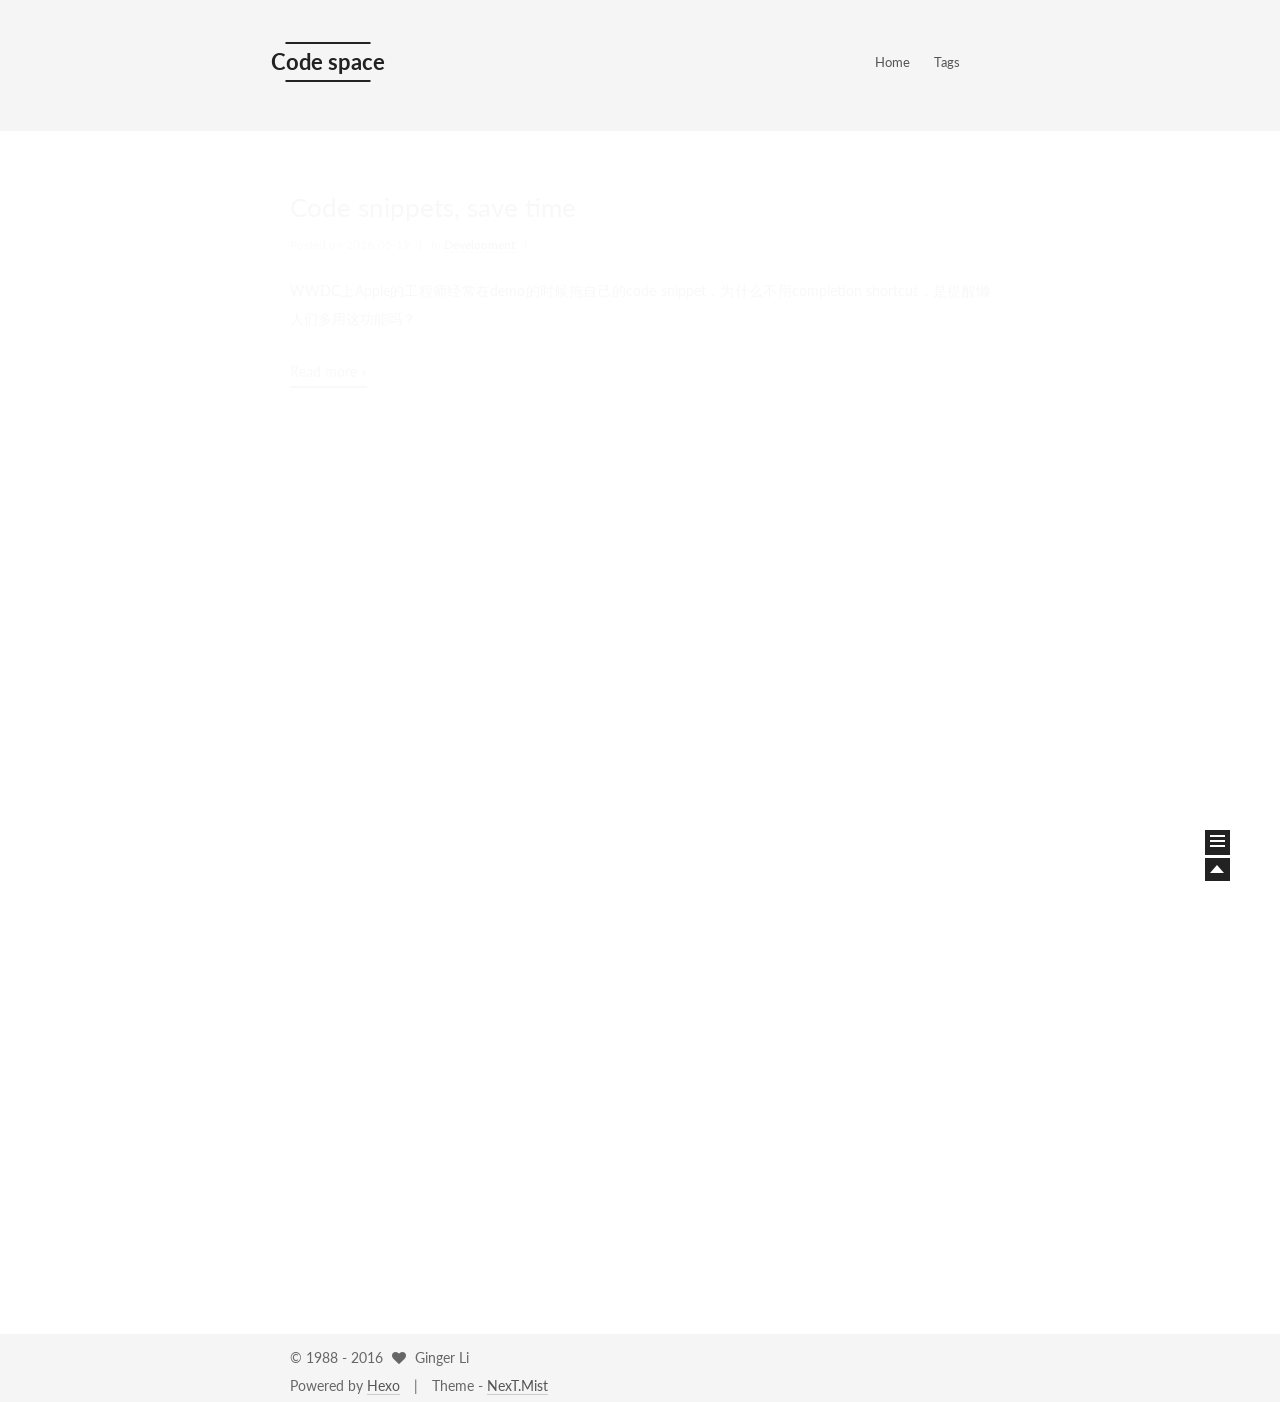
<file: index.html>
<!doctype html>
<html class="theme-next   use-motion ">
<head>
  <meta charset="UTF-8"/>
<meta http-equiv="X-UA-Compatible" content="IE=edge,chrome=1" />
<meta name="viewport" content="width=device-width, initial-scale=1, maximum-scale=1"/>



<meta http-equiv="Cache-Control" content="no-transform" />
<meta http-equiv="Cache-Control" content="no-siteapp" />












  <link href="/vendors/fancybox/source/jquery.fancybox.css?v=2.1.5" rel="stylesheet" type="text/css"/>




  
    <link href='//fonts.googleapis.com/css?family=Lato:300,400,700,400italic&subset=latin,latin-ext' rel='stylesheet' type='text/css'>
  



<link href="/vendors/font-awesome/css/font-awesome.min.css?v=4.4.0" rel="stylesheet" type="text/css" />

<link href="/css/main.css?v=0.4.5.2" rel="stylesheet" type="text/css" />


  <meta name="keywords" content="Hexo, NexT" />





  <link rel="alternate" href="/atom.xml" title="Code space" type="application/atom+xml" />




  <link rel="shortcut icon" type="image/x-icon" href="/favicon.ico?v=0.4.5.2" />






<meta name="description">
<meta property="og:type" content="website">
<meta property="og:title" content="Code space">
<meta property="og:url" content="http://gingerli.github.io/index.html">
<meta property="og:site_name" content="Code space">
<meta property="og:description">
<meta name="twitter:card" content="summary">
<meta name="twitter:title" content="Code space">
<meta name="twitter:description">



<script type="text/javascript" id="hexo.configuration">
  var CONFIG = {
    scheme: 'Mist',
    sidebar: 'post',
    motion: true
  };
</script>

  <title> Code space </title>
</head>

<body itemscope itemtype="http://schema.org/WebPage" lang="en">

  <!--[if lte IE 8]>
  <div style=' clear: both; height: 59px; padding:0 0 0 15px; position: relative;margin:0 auto;'>
    <a href="http://windows.microsoft.com/en-US/internet-explorer/products/ie/home?ocid=ie6_countdown_bannercode">
      <img src="http://7u2nvr.com1.z0.glb.clouddn.com/picouterie.jpg" border="0" height="42" width="820"
           alt="You are using an outdated browser. For a faster, safer browsing experience, upgrade for free today or use other browser ,like chrome firefox safari."
           style='margin-left:auto;margin-right:auto;display: block;'/>
    </a>
  </div>
<![endif]-->
  






  <div class="container one-column 
   page-home 
">
    <div class="headband"></div>

    <header id="header" class="header" itemscope itemtype="http://schema.org/WPHeader">
      <div class="header-inner"><div class="site-meta ">
  

  <div class="custom-logo-site-title">
    <a href="/"  class="brand" rel="start">
      <span class="logo-line-before"><i></i></span>
      <span class="site-title">Code space</span>
      <span class="logo-line-after"><i></i></span>
    </a>
  </div>
  <p class="site-subtitle">Keep it simple, stupid</p>
</div>

<div class="site-nav-toggle">
  <button>
    <span class="btn-bar"></span>
    <span class="btn-bar"></span>
    <span class="btn-bar"></span>
  </button>
</div>

<nav class="site-nav">
  

  
    <ul id="menu" class="menu ">
      
        
        <li class="menu-item menu-item-home">
          <a href="/" rel="section">
            
              <i class="menu-item-icon fa fa-home fa-fw"></i> <br />
            
            Home
          </a>
        </li>
      
        
        <li class="menu-item menu-item-tags">
          <a href="/tags" rel="section">
            
              <i class="menu-item-icon fa fa-tags fa-fw"></i> <br />
            
            Tags
          </a>
        </li>
      

      
      
    </ul>
  

  
</nav>

 </div>
    </header>

    <main id="main" class="main">
      <div class="main-inner">
        <div id="content" class="content">
          
  <section id="posts" class="posts-expand">

    

    
    

    
      

  
  

  
  
  

  <article class="post post-type-normal " itemscope itemtype="http://schema.org/Article">

    
      <header class="post-header">

        
        
          <h1 class="post-title" itemprop="name headline">
            
            
              
                
                <a class="post-title-link" href="/2016/05/19/Code-snippets-save-time/" itemprop="url">
                  Code snippets, save time
                </a>
              
            
          </h1>
        

        <div class="post-meta">
          <span class="post-time">
            Posted on
            <time itemprop="dateCreated" datetime="2016-05-19T16:58:19+08:00" content="2016-05-19">
              2016-05-19
            </time>
          </span>

          
            <span class="post-category" >
              &nbsp; | &nbsp; In
              
                <span itemprop="about" itemscope itemtype="https://schema.org/Thing">
                  <a href="/categories/Development/" itemprop="url" rel="index">
                    <span itemprop="name">Development</span>
                  </a>
                </span>

                
                

              
            </span>
          

          
            
              <span class="post-comments-count">
                &nbsp; | &nbsp;
                <a href="/2016/05/19/Code-snippets-save-time/#comments" itemprop="discussionUrl">
                  <span class="post-comments-count ds-thread-count" data-thread-key="2016/05/19/Code-snippets-save-time/" itemprop="commentsCount"></span>
                </a>
              </span>
            
          

          

        </div>
      </header>
    


    <div class="post-body">

      
      

      
        
          <p>WWDC上Apple的工程师经常在demo的时候拖自己的code snippet，为什么不用completion shortcut，是提醒懒人们多用这功能吗？</p>
          <div class="post-more-link text-center">
            <a class="btn" href="/2016/05/19/Code-snippets-save-time/#more" rel="contents">
              Read more &raquo;
            </a>
          </div>
        
      
    </div>

    <footer class="post-footer">
      

      

      
      
        <div class="post-eof"></div>
      
    </footer>
  </article>


    
      

  
  

  
  
  

  <article class="post post-type-normal " itemscope itemtype="http://schema.org/Article">

    
      <header class="post-header">

        
        
          <h1 class="post-title" itemprop="name headline">
            
            
              
                
                <a class="post-title-link" href="/2014/11/28/Communications_between_sandbox_apps_in_Mac/" itemprop="url">
                  Communications between sandbox apps in Mac
                </a>
              
            
          </h1>
        

        <div class="post-meta">
          <span class="post-time">
            Posted on
            <time itemprop="dateCreated" datetime="2014-11-28T00:44:04+08:00" content="2014-11-28">
              2014-11-28
            </time>
          </span>

          
            <span class="post-category" >
              &nbsp; | &nbsp; In
              
                <span itemprop="about" itemscope itemtype="https://schema.org/Thing">
                  <a href="/categories/开发/" itemprop="url" rel="index">
                    <span itemprop="name">开发</span>
                  </a>
                </span>

                
                

              
            </span>
          

          
            
              <span class="post-comments-count">
                &nbsp; | &nbsp;
                <a href="/2014/11/28/Communications_between_sandbox_apps_in_Mac/#comments" itemprop="discussionUrl">
                  <span class="post-comments-count ds-thread-count" data-thread-key="2014/11/28/Communications_between_sandbox_apps_in_Mac/" itemprop="commentsCount"></span>
                </a>
              </span>
            
          

          

        </div>
      </header>
    


    <div class="post-body">

      
      

      
        
          <p>由于 Mac 对 Sandbox 的种种限制，使得 Sandb app 间的通信方式与普通 non Sandbox app 间的通信方式有所不同，普通的通信方式，如 <em><code>NSDistributedNotification</code></em>、<em><code>Distributed Objects</code></em>、 <em><code>XPC</code></em> 等不能直接套用到 Sandbox 机制上。</p>
<p>Mac 引入了 <em><code>Sandbox App Group</code></em> 的机制，使得同属于一个 app group 的不同 app 间有了合适的通信方式。</p>
<h3 id="Sandbox_App_Group_是什么">Sandbox App Group 是什么</h3><p>Sandbox App Group 表示由同一个 Developer ID 签名的 app group。每个 Developer ID 可以签名多个 Sandbox App Group，每个 Sandbox App Group 可以包含若干个 Sandbox app。</p>
<p>如果想要声明一个 Sandbox app 属于某个 Sandbox App Group，需要在该 app 的 <em><code>.entitlements</code></em> 中添加一个 <em><code>com.apple.security.application-groups</code></em> array，它的每个元素表示该 app 属于的某个 Sandbox app group，用 Group Bundle ID 表示。</p>
<p><strong><code>Group Bundle ID</code></strong> := <Team-ID>.com.company.XXX，<Team-ID> 其实也可以不用，但 Apple 的标准用法是以 <Team-ID> 作为 Group Bundle ID 的 prefix。</p>
<p>每个 Sandbox App Group 会在 <em><code>~/Library/Group Containers</code></em> 下生成一个对应的目录，以 Group Bundle ID 命名。该目录的结构与 Sandbox app 的 Container 目录结构相同。该目录可以被属于该 group 的所有 Sandbox app 访问，没有限制。访问该目录的方法是调用 <em><code>[[NSFileManager defaultManager] containerURLForSecurityApplicationGroupIdentifier:]</code></em>。</p>
          <div class="post-more-link text-center">
            <a class="btn" href="/2014/11/28/Communications_between_sandbox_apps_in_Mac/#more" rel="contents">
              Read more &raquo;
            </a>
          </div>
        
      
    </div>

    <footer class="post-footer">
      

      

      
      
        <div class="post-eof"></div>
      
    </footer>
  </article>


    

  </section>

  


        </div>

        


        

      </div>

      
        
  
  <div class="sidebar-toggle">
    <div class="sidebar-toggle-line-wrap">
      <span class="sidebar-toggle-line sidebar-toggle-line-first"></span>
      <span class="sidebar-toggle-line sidebar-toggle-line-middle"></span>
      <span class="sidebar-toggle-line sidebar-toggle-line-last"></span>
    </div>
  </div>

  <aside id="sidebar" class="sidebar">
    <div class="sidebar-inner">

      

      

      <section class="site-overview sidebar-panel  sidebar-panel-active ">
        <div class="site-author motion-element" itemprop="author" itemscope itemtype="http://schema.org/Person">
          <img class="site-author-image" src="/img/me.jpg" alt="Ginger Li" itemprop="image"/>
          <p class="site-author-name" itemprop="name">Ginger Li</p>
        </div>
        <p class="site-description motion-element" itemprop="description"></p>
        <nav class="site-state motion-element">
          <div class="site-state-item site-state-posts">
            <a href="/">
              <span class="site-state-item-count">2</span>
              <span class="site-state-item-name">posts</span>
            </a>
          </div>

          <div class="site-state-item site-state-categories">
            
              <span class="site-state-item-count">2</span>
              <span class="site-state-item-name">categories</span>
              
          </div>

          <div class="site-state-item site-state-tags">
            <a href="/tags">
              <span class="site-state-item-count">4</span>
              <span class="site-state-item-name">tags</span>
              </a>
          </div>

        </nav>

        
          <div class="feed-link motion-element">
            <a href="/atom.xml" rel="alternate">
              <i class="fa fa-rss"></i>
              RSS
            </a>
          </div>
        

        <div class="links-of-author motion-element">
          
        </div>

        
        

        <div class="links-of-author motion-element">
          
        </div>

      </section>

      

    </div>
  </aside>


      
    </main>

    <footer id="footer" class="footer">
      <div class="footer-inner">
        <div class="copyright" >
  
  &copy;  1988 - 
  <span itemprop="copyrightYear">2016</span>
  <span class="with-love">
    <i class="icon-next-heart fa fa-heart"></i>
  </span>
  <span class="author" itemprop="copyrightHolder">Ginger Li</span>
</div>

<div class="powered-by">
  Powered by <a class="theme-link" href="http://hexo.io">Hexo</a>
</div>

<div class="theme-info">
  Theme -
  <a class="theme-link" href="https://github.com/iissnan/hexo-theme-next">
    NexT.Mist
  </a>
</div>



      </div>
    </footer>

    <div class="back-to-top"></div>
  </div>

  <script type="text/javascript" src="/vendors/jquery/index.js?v=2.1.3"></script>

  
  

  
    

  
    
  

  <script type="text/javascript">
    var duoshuoQuery = {short_name:"ginger"};
    (function() {
      var ds = document.createElement('script');
      ds.type = 'text/javascript';ds.async = true;
      ds.id = 'duoshuo-script';
      ds.src = (document.location.protocol == 'https:' ? 'https:' : 'http:') + '//static.duoshuo.com/embed.js';
      ds.charset = 'UTF-8';
      (document.getElementsByTagName('head')[0]
      || document.getElementsByTagName('body')[0]).appendChild(ds);
    })();
  </script>
    
     


    
  

  
  <script type="text/javascript" src="/vendors/fancybox/source/jquery.fancybox.pack.js"></script>
  <script type="text/javascript" src="/js/fancy-box.js?v=0.4.5.2"></script>


  <script type="text/javascript" src="/js/helpers.js?v=0.4.5.2"></script>
  <script type="text/javascript" src="/vendors/velocity/velocity.min.js"></script>
<script type="text/javascript" src="/vendors/velocity/velocity.ui.min.js"></script>

<script type="text/javascript" src="/js/motion.js?v=0.4.5.2" id="motion.global"></script>


  <script type="text/javascript" src="/vendors/fastclick/lib/fastclick.min.js?v=1.0.6"></script>
  <script type="text/javascript" src="/vendors/jquery_lazyload/jquery.lazyload.js?v=1.9.7"></script>

  

  <script type="text/javascript" src="/js/bootstrap.js"></script>

  
  

  
  

</body>
</html>
</file>
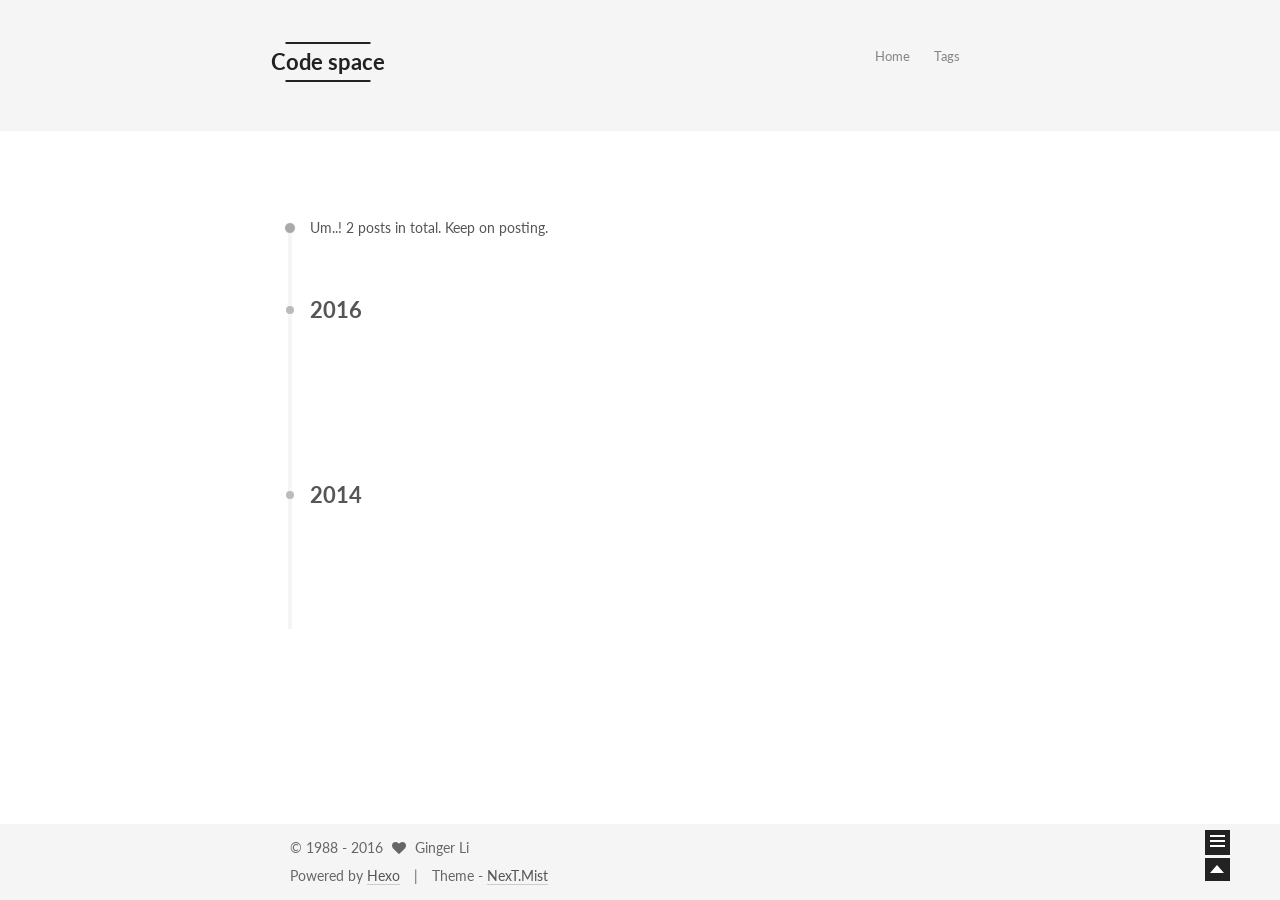
<file: archives/index.html>
<!doctype html>
<html class="theme-next   use-motion ">
<head>
  <meta charset="UTF-8"/>
<meta http-equiv="X-UA-Compatible" content="IE=edge,chrome=1" />
<meta name="viewport" content="width=device-width, initial-scale=1, maximum-scale=1"/>



<meta http-equiv="Cache-Control" content="no-transform" />
<meta http-equiv="Cache-Control" content="no-siteapp" />












  <link href="/vendors/fancybox/source/jquery.fancybox.css?v=2.1.5" rel="stylesheet" type="text/css"/>




  
    <link href='//fonts.googleapis.com/css?family=Lato:300,400,700,400italic&subset=latin,latin-ext' rel='stylesheet' type='text/css'>
  



<link href="/vendors/font-awesome/css/font-awesome.min.css?v=4.4.0" rel="stylesheet" type="text/css" />

<link href="/css/main.css?v=0.4.5.2" rel="stylesheet" type="text/css" />


  <meta name="keywords" content="Hexo, NexT" />





  <link rel="alternate" href="/atom.xml" title="Code space" type="application/atom+xml" />




  <link rel="shortcut icon" type="image/x-icon" href="/favicon.ico?v=0.4.5.2" />






<meta name="description">
<meta property="og:type" content="website">
<meta property="og:title" content="Code space">
<meta property="og:url" content="http://gingerli.github.io/archives/index.html">
<meta property="og:site_name" content="Code space">
<meta property="og:description">
<meta name="twitter:card" content="summary">
<meta name="twitter:title" content="Code space">
<meta name="twitter:description">



<script type="text/javascript" id="hexo.configuration">
  var CONFIG = {
    scheme: 'Mist',
    sidebar: 'post',
    motion: true
  };
</script>

  <title> Archive | Code space </title>
</head>

<body itemscope itemtype="http://schema.org/WebPage" lang="en">

  <!--[if lte IE 8]>
  <div style=' clear: both; height: 59px; padding:0 0 0 15px; position: relative;margin:0 auto;'>
    <a href="http://windows.microsoft.com/en-US/internet-explorer/products/ie/home?ocid=ie6_countdown_bannercode">
      <img src="http://7u2nvr.com1.z0.glb.clouddn.com/picouterie.jpg" border="0" height="42" width="820"
           alt="You are using an outdated browser. For a faster, safer browsing experience, upgrade for free today or use other browser ,like chrome firefox safari."
           style='margin-left:auto;margin-right:auto;display: block;'/>
    </a>
  </div>
<![endif]-->
  






  <div class="container one-column  page-archive ">
    <div class="headband"></div>

    <header id="header" class="header" itemscope itemtype="http://schema.org/WPHeader">
      <div class="header-inner"><div class="site-meta ">
  

  <div class="custom-logo-site-title">
    <a href="/"  class="brand" rel="start">
      <span class="logo-line-before"><i></i></span>
      <span class="site-title">Code space</span>
      <span class="logo-line-after"><i></i></span>
    </a>
  </div>
  <p class="site-subtitle">Keep it simple, stupid</p>
</div>

<div class="site-nav-toggle">
  <button>
    <span class="btn-bar"></span>
    <span class="btn-bar"></span>
    <span class="btn-bar"></span>
  </button>
</div>

<nav class="site-nav">
  

  
    <ul id="menu" class="menu ">
      
        
        <li class="menu-item menu-item-home">
          <a href="/" rel="section">
            
              <i class="menu-item-icon fa fa-home fa-fw"></i> <br />
            
            Home
          </a>
        </li>
      
        
        <li class="menu-item menu-item-tags">
          <a href="/tags" rel="section">
            
              <i class="menu-item-icon fa fa-tags fa-fw"></i> <br />
            
            Tags
          </a>
        </li>
      

      
      
    </ul>
  

  
</nav>

 </div>
    </header>

    <main id="main" class="main">
      <div class="main-inner">
        <div id="content" class="content">
          

  <section id="posts" class="posts-collapse">
    <span class="archive-move-on"></span>

    <span class="archive-page-counter">
      
      
      
        
      
      Um..! 2 posts in total. Keep on posting.
    </span>

    

      
      
      

      
        
        <div class="collection-title">
          <h2 class="archive-year motion-element" id="archive-year-2016">2016</h2>
        </div>
      
      

      

  <article class="post post-type-normal" itemscope itemtype="http://schema.org/Article">
    <header class="post-header">

      <h1 class="post-title">
        
            <a class="post-title-link" href="/2016/05/19/Code-snippets-save-time/" itemprop="url">
              
                <span itemprop="name">Code snippets, save time</span>
              
            </a>
        
      </h1>

      <div class="post-meta">
        <time class="post-time" itemprop="dateCreated"
              datetime="2016-05-19T16:58:19+08:00"
              content="2016-05-19" >
          05-19
        </time>
      </div>

    </header>
  </article>



    

      
      
      

      
        
        <div class="collection-title">
          <h2 class="archive-year motion-element" id="archive-year-2014">2014</h2>
        </div>
      
      

      

  <article class="post post-type-normal" itemscope itemtype="http://schema.org/Article">
    <header class="post-header">

      <h1 class="post-title">
        
            <a class="post-title-link" href="/2014/11/28/Communications_between_sandbox_apps_in_Mac/" itemprop="url">
              
                <span itemprop="name">Communications between sandbox apps in Mac</span>
              
            </a>
        
      </h1>

      <div class="post-meta">
        <time class="post-time" itemprop="dateCreated"
              datetime="2014-11-28T00:44:04+08:00"
              content="2014-11-28" >
          11-28
        </time>
      </div>

    </header>
  </article>



    

  </section>

  



        </div>

        


        

      </div>

      
        
  
  <div class="sidebar-toggle">
    <div class="sidebar-toggle-line-wrap">
      <span class="sidebar-toggle-line sidebar-toggle-line-first"></span>
      <span class="sidebar-toggle-line sidebar-toggle-line-middle"></span>
      <span class="sidebar-toggle-line sidebar-toggle-line-last"></span>
    </div>
  </div>

  <aside id="sidebar" class="sidebar">
    <div class="sidebar-inner">

      

      

      <section class="site-overview sidebar-panel  sidebar-panel-active ">
        <div class="site-author motion-element" itemprop="author" itemscope itemtype="http://schema.org/Person">
          <img class="site-author-image" src="/img/me.jpg" alt="Ginger Li" itemprop="image"/>
          <p class="site-author-name" itemprop="name">Ginger Li</p>
        </div>
        <p class="site-description motion-element" itemprop="description"></p>
        <nav class="site-state motion-element">
          <div class="site-state-item site-state-posts">
            <a href="/">
              <span class="site-state-item-count">2</span>
              <span class="site-state-item-name">posts</span>
            </a>
          </div>

          <div class="site-state-item site-state-categories">
            
              <span class="site-state-item-count">2</span>
              <span class="site-state-item-name">categories</span>
              
          </div>

          <div class="site-state-item site-state-tags">
            <a href="/tags">
              <span class="site-state-item-count">4</span>
              <span class="site-state-item-name">tags</span>
              </a>
          </div>

        </nav>

        
          <div class="feed-link motion-element">
            <a href="/atom.xml" rel="alternate">
              <i class="fa fa-rss"></i>
              RSS
            </a>
          </div>
        

        <div class="links-of-author motion-element">
          
        </div>

        
        

        <div class="links-of-author motion-element">
          
        </div>

      </section>

      

    </div>
  </aside>


      
    </main>

    <footer id="footer" class="footer">
      <div class="footer-inner">
        <div class="copyright" >
  
  &copy;  1988 - 
  <span itemprop="copyrightYear">2016</span>
  <span class="with-love">
    <i class="icon-next-heart fa fa-heart"></i>
  </span>
  <span class="author" itemprop="copyrightHolder">Ginger Li</span>
</div>

<div class="powered-by">
  Powered by <a class="theme-link" href="http://hexo.io">Hexo</a>
</div>

<div class="theme-info">
  Theme -
  <a class="theme-link" href="https://github.com/iissnan/hexo-theme-next">
    NexT.Mist
  </a>
</div>



      </div>
    </footer>

    <div class="back-to-top"></div>
  </div>

  <script type="text/javascript" src="/vendors/jquery/index.js?v=2.1.3"></script>

  
  
  
    <script type="text/javascript">
      postMotionOptions = {stagger: 100, drag: true};
    </script>
  


  
    

  
    
  

  <script type="text/javascript">
    var duoshuoQuery = {short_name:"ginger"};
    (function() {
      var ds = document.createElement('script');
      ds.type = 'text/javascript';ds.async = true;
      ds.id = 'duoshuo-script';
      ds.src = (document.location.protocol == 'https:' ? 'https:' : 'http:') + '//static.duoshuo.com/embed.js';
      ds.charset = 'UTF-8';
      (document.getElementsByTagName('head')[0]
      || document.getElementsByTagName('body')[0]).appendChild(ds);
    })();
  </script>
    
     


    
  

  
  <script type="text/javascript" src="/vendors/fancybox/source/jquery.fancybox.pack.js"></script>
  <script type="text/javascript" src="/js/fancy-box.js?v=0.4.5.2"></script>


  <script type="text/javascript" src="/js/helpers.js?v=0.4.5.2"></script>
  <script type="text/javascript" src="/vendors/velocity/velocity.min.js"></script>
<script type="text/javascript" src="/vendors/velocity/velocity.ui.min.js"></script>

<script type="text/javascript" src="/js/motion.js?v=0.4.5.2" id="motion.global"></script>


  <script type="text/javascript" src="/vendors/fastclick/lib/fastclick.min.js?v=1.0.6"></script>
  <script type="text/javascript" src="/vendors/jquery_lazyload/jquery.lazyload.js?v=1.9.7"></script>

  
  
    <script type="text/javascript" id="motion.page.archive">
      $('.archive-year').velocity('transition.slideLeftIn');
    </script>
  


  <script type="text/javascript" src="/js/bootstrap.js"></script>

  
  

  
  

</body>
</html>
</file>
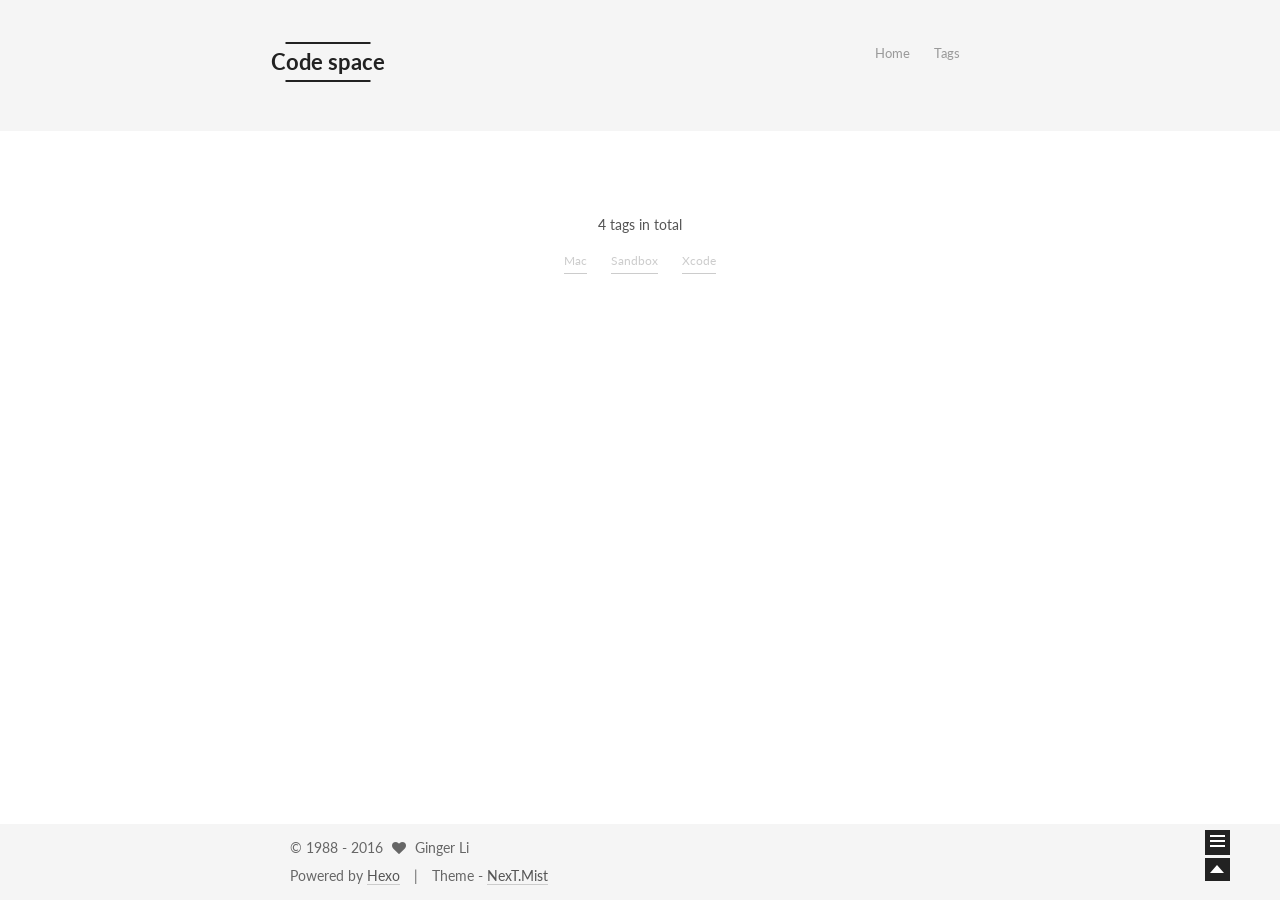
<file: tags/index.html>
<!doctype html>
<html class="theme-next   use-motion ">
<head>
  <meta charset="UTF-8"/>
<meta http-equiv="X-UA-Compatible" content="IE=edge,chrome=1" />
<meta name="viewport" content="width=device-width, initial-scale=1, maximum-scale=1"/>



<meta http-equiv="Cache-Control" content="no-transform" />
<meta http-equiv="Cache-Control" content="no-siteapp" />












  <link href="/vendors/fancybox/source/jquery.fancybox.css?v=2.1.5" rel="stylesheet" type="text/css"/>




  
    <link href='//fonts.googleapis.com/css?family=Lato:300,400,700,400italic&subset=latin,latin-ext' rel='stylesheet' type='text/css'>
  



<link href="/vendors/font-awesome/css/font-awesome.min.css?v=4.4.0" rel="stylesheet" type="text/css" />

<link href="/css/main.css?v=0.4.5.2" rel="stylesheet" type="text/css" />


  <meta name="keywords" content="Hexo, NexT" />




  


  <link rel="alternate" href="/atom.xml" title="Code space" type="application/atom+xml" />




  <link rel="shortcut icon" type="image/x-icon" href="/favicon.ico?v=0.4.5.2" />






<meta name="description">
<meta property="og:type" content="website">
<meta property="og:title" content="Tagcloud">
<meta property="og:url" content="http://gingerli.github.io/tags/index.html">
<meta property="og:site_name" content="Code space">
<meta property="og:description">
<meta property="og:updated_time" content="2015-11-02T08:43:34.000Z">
<meta name="twitter:card" content="summary">
<meta name="twitter:title" content="Tagcloud">
<meta name="twitter:description">



<script type="text/javascript" id="hexo.configuration">
  var CONFIG = {
    scheme: 'Mist',
    sidebar: 'post',
    motion: true
  };
</script>

  <title>
  

  
    Tag | Code space
  
</title>
</head>

<body itemscope itemtype="http://schema.org/WebPage" lang="en">

  <!--[if lte IE 8]>
  <div style=' clear: both; height: 59px; padding:0 0 0 15px; position: relative;margin:0 auto;'>
    <a href="http://windows.microsoft.com/en-US/internet-explorer/products/ie/home?ocid=ie6_countdown_bannercode">
      <img src="http://7u2nvr.com1.z0.glb.clouddn.com/picouterie.jpg" border="0" height="42" width="820"
           alt="You are using an outdated browser. For a faster, safer browsing experience, upgrade for free today or use other browser ,like chrome firefox safari."
           style='margin-left:auto;margin-right:auto;display: block;'/>
    </a>
  </div>
<![endif]-->
  






  <div class="container one-column ">
    <div class="headband"></div>

    <header id="header" class="header" itemscope itemtype="http://schema.org/WPHeader">
      <div class="header-inner"><div class="site-meta ">
  

  <div class="custom-logo-site-title">
    <a href="/"  class="brand" rel="start">
      <span class="logo-line-before"><i></i></span>
      <span class="site-title">Code space</span>
      <span class="logo-line-after"><i></i></span>
    </a>
  </div>
  <p class="site-subtitle">Keep it simple, stupid</p>
</div>

<div class="site-nav-toggle">
  <button>
    <span class="btn-bar"></span>
    <span class="btn-bar"></span>
    <span class="btn-bar"></span>
  </button>
</div>

<nav class="site-nav">
  

  
    <ul id="menu" class="menu ">
      
        
        <li class="menu-item menu-item-home">
          <a href="/" rel="section">
            
              <i class="menu-item-icon fa fa-home fa-fw"></i> <br />
            
            Home
          </a>
        </li>
      
        
        <li class="menu-item menu-item-tags">
          <a href="/tags" rel="section">
            
              <i class="menu-item-icon fa fa-tags fa-fw"></i> <br />
            
            Tags
          </a>
        </li>
      

      
      
    </ul>
  

  
</nav>

 </div>
    </header>

    <main id="main" class="main">
      <div class="main-inner">
        <div id="content" class="content">
          

  <div id="posts" class="posts-expand">
    
    
      <div class="tag-cloud">
        <div class="tag-cloud-title">
            4 tags in total
        </div>
        <div class="tag-cloud-tags">
          <a href="/tags/Mac/" style="font-size: 12px; color: #ccc">Mac</a> <a href="/tags/Sandbox/" style="font-size: 12px; color: #ccc">Sandbox</a> <a href="/tags/Xcode/" style="font-size: 12px; color: #ccc">Xcode</a>
        </div>
      </div>
    
  </div>


        </div>

        


        

      </div>

      
        
  
  <div class="sidebar-toggle">
    <div class="sidebar-toggle-line-wrap">
      <span class="sidebar-toggle-line sidebar-toggle-line-first"></span>
      <span class="sidebar-toggle-line sidebar-toggle-line-middle"></span>
      <span class="sidebar-toggle-line sidebar-toggle-line-last"></span>
    </div>
  </div>

  <aside id="sidebar" class="sidebar">
    <div class="sidebar-inner">

      

      

      <section class="site-overview sidebar-panel  sidebar-panel-active ">
        <div class="site-author motion-element" itemprop="author" itemscope itemtype="http://schema.org/Person">
          <img class="site-author-image" src="/img/me.jpg" alt="Ginger Li" itemprop="image"/>
          <p class="site-author-name" itemprop="name">Ginger Li</p>
        </div>
        <p class="site-description motion-element" itemprop="description"></p>
        <nav class="site-state motion-element">
          <div class="site-state-item site-state-posts">
            <a href="/">
              <span class="site-state-item-count">2</span>
              <span class="site-state-item-name">posts</span>
            </a>
          </div>

          <div class="site-state-item site-state-categories">
            
              <span class="site-state-item-count">2</span>
              <span class="site-state-item-name">categories</span>
              
          </div>

          <div class="site-state-item site-state-tags">
            <a href="/tags">
              <span class="site-state-item-count">4</span>
              <span class="site-state-item-name">tags</span>
              </a>
          </div>

        </nav>

        
          <div class="feed-link motion-element">
            <a href="/atom.xml" rel="alternate">
              <i class="fa fa-rss"></i>
              RSS
            </a>
          </div>
        

        <div class="links-of-author motion-element">
          
        </div>

        
        

        <div class="links-of-author motion-element">
          
        </div>

      </section>

      

    </div>
  </aside>


      
    </main>

    <footer id="footer" class="footer">
      <div class="footer-inner">
        <div class="copyright" >
  
  &copy;  1988 - 
  <span itemprop="copyrightYear">2016</span>
  <span class="with-love">
    <i class="icon-next-heart fa fa-heart"></i>
  </span>
  <span class="author" itemprop="copyrightHolder">Ginger Li</span>
</div>

<div class="powered-by">
  Powered by <a class="theme-link" href="http://hexo.io">Hexo</a>
</div>

<div class="theme-info">
  Theme -
  <a class="theme-link" href="https://github.com/iissnan/hexo-theme-next">
    NexT.Mist
  </a>
</div>



      </div>
    </footer>

    <div class="back-to-top"></div>
  </div>

  <script type="text/javascript" src="/vendors/jquery/index.js?v=2.1.3"></script>

  
  

  
    

  
    
  

  <script type="text/javascript">
    var duoshuoQuery = {short_name:"ginger"};
    (function() {
      var ds = document.createElement('script');
      ds.type = 'text/javascript';ds.async = true;
      ds.id = 'duoshuo-script';
      ds.src = (document.location.protocol == 'https:' ? 'https:' : 'http:') + '//static.duoshuo.com/embed.js';
      ds.charset = 'UTF-8';
      (document.getElementsByTagName('head')[0]
      || document.getElementsByTagName('body')[0]).appendChild(ds);
    })();
  </script>
    
     


    
  

  
  <script type="text/javascript" src="/vendors/fancybox/source/jquery.fancybox.pack.js"></script>
  <script type="text/javascript" src="/js/fancy-box.js?v=0.4.5.2"></script>


  <script type="text/javascript" src="/js/helpers.js?v=0.4.5.2"></script>
  <script type="text/javascript" src="/vendors/velocity/velocity.min.js"></script>
<script type="text/javascript" src="/vendors/velocity/velocity.ui.min.js"></script>

<script type="text/javascript" src="/js/motion.js?v=0.4.5.2" id="motion.global"></script>


  <script type="text/javascript" src="/vendors/fastclick/lib/fastclick.min.js?v=1.0.6"></script>
  <script type="text/javascript" src="/vendors/jquery_lazyload/jquery.lazyload.js?v=1.9.7"></script>

  

  <script type="text/javascript" src="/js/bootstrap.js"></script>

  
  

  
  

</body>
</html>
</file>
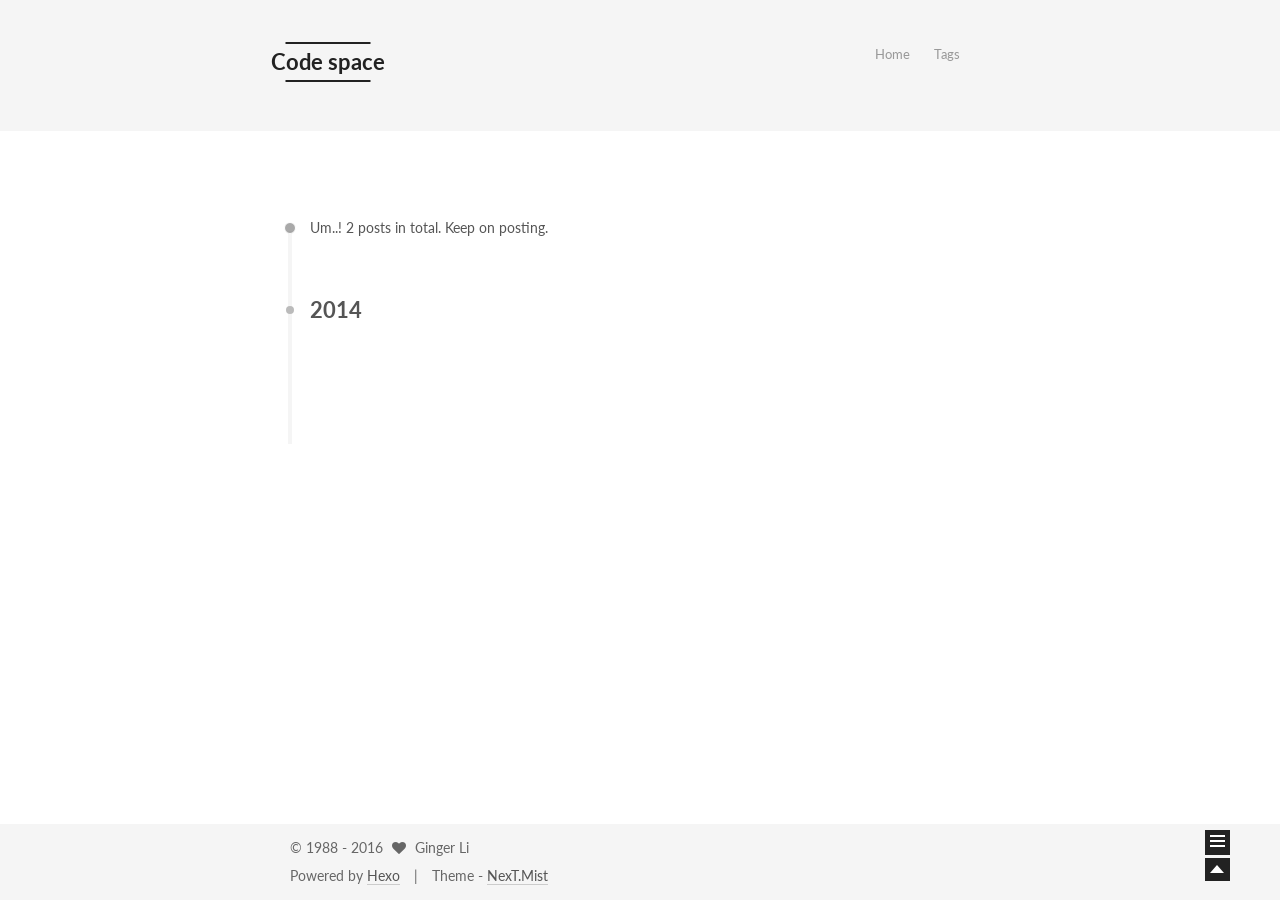
<file: archives/2014/index.html>
<!doctype html>
<html class="theme-next   use-motion ">
<head>
  <meta charset="UTF-8"/>
<meta http-equiv="X-UA-Compatible" content="IE=edge,chrome=1" />
<meta name="viewport" content="width=device-width, initial-scale=1, maximum-scale=1"/>



<meta http-equiv="Cache-Control" content="no-transform" />
<meta http-equiv="Cache-Control" content="no-siteapp" />












  <link href="/vendors/fancybox/source/jquery.fancybox.css?v=2.1.5" rel="stylesheet" type="text/css"/>




  
    <link href='//fonts.googleapis.com/css?family=Lato:300,400,700,400italic&subset=latin,latin-ext' rel='stylesheet' type='text/css'>
  



<link href="/vendors/font-awesome/css/font-awesome.min.css?v=4.4.0" rel="stylesheet" type="text/css" />

<link href="/css/main.css?v=0.4.5.2" rel="stylesheet" type="text/css" />


  <meta name="keywords" content="Hexo, NexT" />





  <link rel="alternate" href="/atom.xml" title="Code space" type="application/atom+xml" />




  <link rel="shortcut icon" type="image/x-icon" href="/favicon.ico?v=0.4.5.2" />






<meta name="description">
<meta property="og:type" content="website">
<meta property="og:title" content="Code space">
<meta property="og:url" content="http://gingerli.github.io/archives/2014/index.html">
<meta property="og:site_name" content="Code space">
<meta property="og:description">
<meta name="twitter:card" content="summary">
<meta name="twitter:title" content="Code space">
<meta name="twitter:description">



<script type="text/javascript" id="hexo.configuration">
  var CONFIG = {
    scheme: 'Mist',
    sidebar: 'post',
    motion: true
  };
</script>

  <title> Archive | Code space </title>
</head>

<body itemscope itemtype="http://schema.org/WebPage" lang="en">

  <!--[if lte IE 8]>
  <div style=' clear: both; height: 59px; padding:0 0 0 15px; position: relative;margin:0 auto;'>
    <a href="http://windows.microsoft.com/en-US/internet-explorer/products/ie/home?ocid=ie6_countdown_bannercode">
      <img src="http://7u2nvr.com1.z0.glb.clouddn.com/picouterie.jpg" border="0" height="42" width="820"
           alt="You are using an outdated browser. For a faster, safer browsing experience, upgrade for free today or use other browser ,like chrome firefox safari."
           style='margin-left:auto;margin-right:auto;display: block;'/>
    </a>
  </div>
<![endif]-->
  






  <div class="container one-column  page-archive ">
    <div class="headband"></div>

    <header id="header" class="header" itemscope itemtype="http://schema.org/WPHeader">
      <div class="header-inner"><div class="site-meta ">
  

  <div class="custom-logo-site-title">
    <a href="/"  class="brand" rel="start">
      <span class="logo-line-before"><i></i></span>
      <span class="site-title">Code space</span>
      <span class="logo-line-after"><i></i></span>
    </a>
  </div>
  <p class="site-subtitle">Keep it simple, stupid</p>
</div>

<div class="site-nav-toggle">
  <button>
    <span class="btn-bar"></span>
    <span class="btn-bar"></span>
    <span class="btn-bar"></span>
  </button>
</div>

<nav class="site-nav">
  

  
    <ul id="menu" class="menu ">
      
        
        <li class="menu-item menu-item-home">
          <a href="/" rel="section">
            
              <i class="menu-item-icon fa fa-home fa-fw"></i> <br />
            
            Home
          </a>
        </li>
      
        
        <li class="menu-item menu-item-tags">
          <a href="/tags" rel="section">
            
              <i class="menu-item-icon fa fa-tags fa-fw"></i> <br />
            
            Tags
          </a>
        </li>
      

      
      
    </ul>
  

  
</nav>

 </div>
    </header>

    <main id="main" class="main">
      <div class="main-inner">
        <div id="content" class="content">
          

  <section id="posts" class="posts-collapse">
    <span class="archive-move-on"></span>

    <span class="archive-page-counter">
      
      
      
        
      
      Um..! 2 posts in total. Keep on posting.
    </span>

    

      
      
      

      
        
        <div class="collection-title">
          <h2 class="archive-year motion-element" id="archive-year-2014">2014</h2>
        </div>
      
      

      

  <article class="post post-type-normal" itemscope itemtype="http://schema.org/Article">
    <header class="post-header">

      <h1 class="post-title">
        
            <a class="post-title-link" href="/2014/11/28/Communications_between_sandbox_apps_in_Mac/" itemprop="url">
              
                <span itemprop="name">Communications between sandbox apps in Mac</span>
              
            </a>
        
      </h1>

      <div class="post-meta">
        <time class="post-time" itemprop="dateCreated"
              datetime="2014-11-28T00:44:04+08:00"
              content="2014-11-28" >
          11-28
        </time>
      </div>

    </header>
  </article>



    

  </section>

  



        </div>

        


        

      </div>

      
        
  
  <div class="sidebar-toggle">
    <div class="sidebar-toggle-line-wrap">
      <span class="sidebar-toggle-line sidebar-toggle-line-first"></span>
      <span class="sidebar-toggle-line sidebar-toggle-line-middle"></span>
      <span class="sidebar-toggle-line sidebar-toggle-line-last"></span>
    </div>
  </div>

  <aside id="sidebar" class="sidebar">
    <div class="sidebar-inner">

      

      

      <section class="site-overview sidebar-panel  sidebar-panel-active ">
        <div class="site-author motion-element" itemprop="author" itemscope itemtype="http://schema.org/Person">
          <img class="site-author-image" src="/img/me.jpg" alt="Ginger Li" itemprop="image"/>
          <p class="site-author-name" itemprop="name">Ginger Li</p>
        </div>
        <p class="site-description motion-element" itemprop="description"></p>
        <nav class="site-state motion-element">
          <div class="site-state-item site-state-posts">
            <a href="/">
              <span class="site-state-item-count">2</span>
              <span class="site-state-item-name">posts</span>
            </a>
          </div>

          <div class="site-state-item site-state-categories">
            
              <span class="site-state-item-count">2</span>
              <span class="site-state-item-name">categories</span>
              
          </div>

          <div class="site-state-item site-state-tags">
            <a href="/tags">
              <span class="site-state-item-count">4</span>
              <span class="site-state-item-name">tags</span>
              </a>
          </div>

        </nav>

        
          <div class="feed-link motion-element">
            <a href="/atom.xml" rel="alternate">
              <i class="fa fa-rss"></i>
              RSS
            </a>
          </div>
        

        <div class="links-of-author motion-element">
          
        </div>

        
        

        <div class="links-of-author motion-element">
          
        </div>

      </section>

      

    </div>
  </aside>


      
    </main>

    <footer id="footer" class="footer">
      <div class="footer-inner">
        <div class="copyright" >
  
  &copy;  1988 - 
  <span itemprop="copyrightYear">2016</span>
  <span class="with-love">
    <i class="icon-next-heart fa fa-heart"></i>
  </span>
  <span class="author" itemprop="copyrightHolder">Ginger Li</span>
</div>

<div class="powered-by">
  Powered by <a class="theme-link" href="http://hexo.io">Hexo</a>
</div>

<div class="theme-info">
  Theme -
  <a class="theme-link" href="https://github.com/iissnan/hexo-theme-next">
    NexT.Mist
  </a>
</div>



      </div>
    </footer>

    <div class="back-to-top"></div>
  </div>

  <script type="text/javascript" src="/vendors/jquery/index.js?v=2.1.3"></script>

  
  
  
    <script type="text/javascript">
      postMotionOptions = {stagger: 100, drag: true};
    </script>
  


  
    

  
    
  

  <script type="text/javascript">
    var duoshuoQuery = {short_name:"ginger"};
    (function() {
      var ds = document.createElement('script');
      ds.type = 'text/javascript';ds.async = true;
      ds.id = 'duoshuo-script';
      ds.src = (document.location.protocol == 'https:' ? 'https:' : 'http:') + '//static.duoshuo.com/embed.js';
      ds.charset = 'UTF-8';
      (document.getElementsByTagName('head')[0]
      || document.getElementsByTagName('body')[0]).appendChild(ds);
    })();
  </script>
    
     


    
  

  
  <script type="text/javascript" src="/vendors/fancybox/source/jquery.fancybox.pack.js"></script>
  <script type="text/javascript" src="/js/fancy-box.js?v=0.4.5.2"></script>


  <script type="text/javascript" src="/js/helpers.js?v=0.4.5.2"></script>
  <script type="text/javascript" src="/vendors/velocity/velocity.min.js"></script>
<script type="text/javascript" src="/vendors/velocity/velocity.ui.min.js"></script>

<script type="text/javascript" src="/js/motion.js?v=0.4.5.2" id="motion.global"></script>


  <script type="text/javascript" src="/vendors/fastclick/lib/fastclick.min.js?v=1.0.6"></script>
  <script type="text/javascript" src="/vendors/jquery_lazyload/jquery.lazyload.js?v=1.9.7"></script>

  
  
    <script type="text/javascript" id="motion.page.archive">
      $('.archive-year').velocity('transition.slideLeftIn');
    </script>
  


  <script type="text/javascript" src="/js/bootstrap.js"></script>

  
  

  
  

</body>
</html>
</file>
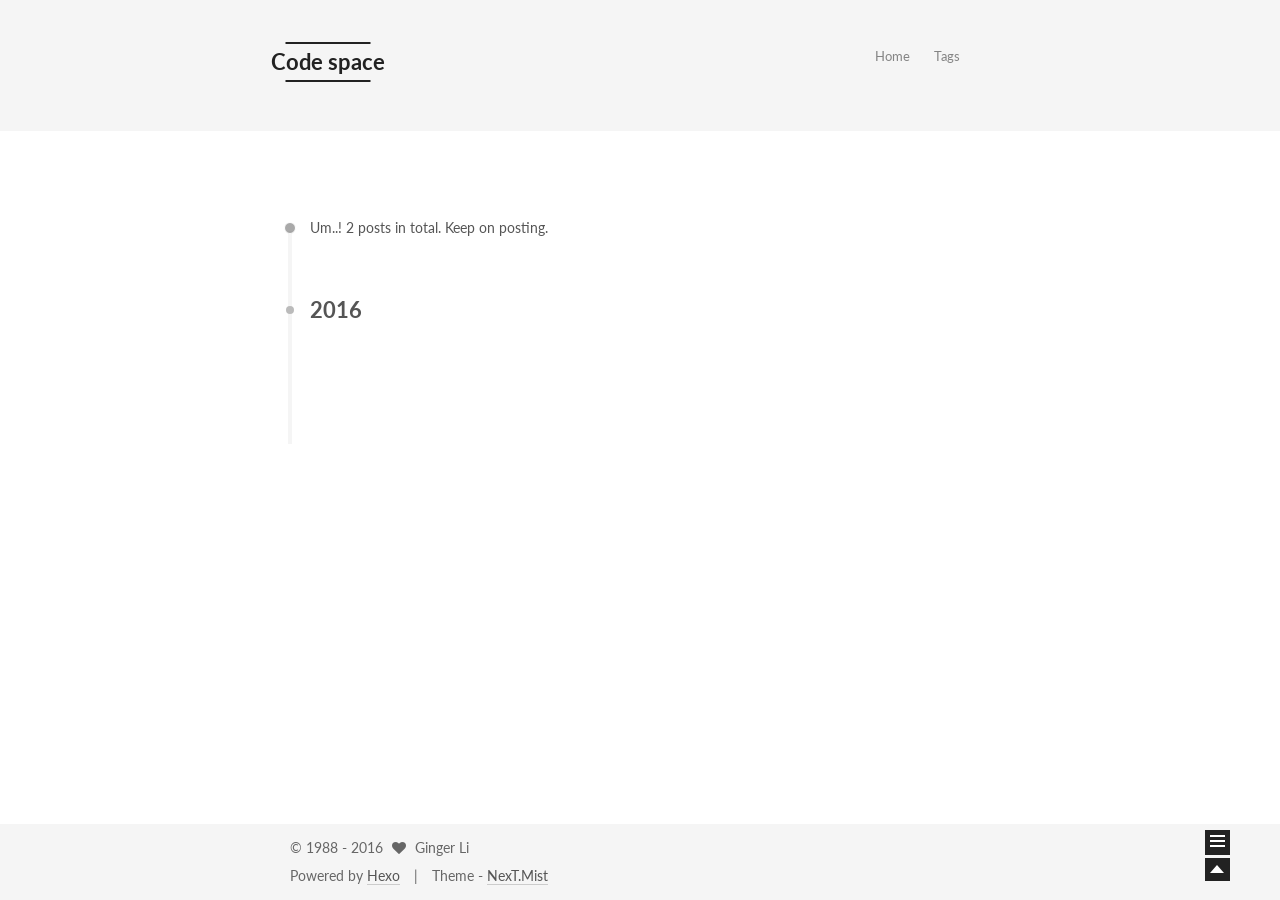
<file: archives/2016/index.html>
<!doctype html>
<html class="theme-next   use-motion ">
<head>
  <meta charset="UTF-8"/>
<meta http-equiv="X-UA-Compatible" content="IE=edge,chrome=1" />
<meta name="viewport" content="width=device-width, initial-scale=1, maximum-scale=1"/>



<meta http-equiv="Cache-Control" content="no-transform" />
<meta http-equiv="Cache-Control" content="no-siteapp" />












  <link href="/vendors/fancybox/source/jquery.fancybox.css?v=2.1.5" rel="stylesheet" type="text/css"/>




  
    <link href='//fonts.googleapis.com/css?family=Lato:300,400,700,400italic&subset=latin,latin-ext' rel='stylesheet' type='text/css'>
  



<link href="/vendors/font-awesome/css/font-awesome.min.css?v=4.4.0" rel="stylesheet" type="text/css" />

<link href="/css/main.css?v=0.4.5.2" rel="stylesheet" type="text/css" />


  <meta name="keywords" content="Hexo, NexT" />





  <link rel="alternate" href="/atom.xml" title="Code space" type="application/atom+xml" />




  <link rel="shortcut icon" type="image/x-icon" href="/favicon.ico?v=0.4.5.2" />






<meta name="description">
<meta property="og:type" content="website">
<meta property="og:title" content="Code space">
<meta property="og:url" content="http://gingerli.github.io/archives/2016/index.html">
<meta property="og:site_name" content="Code space">
<meta property="og:description">
<meta name="twitter:card" content="summary">
<meta name="twitter:title" content="Code space">
<meta name="twitter:description">



<script type="text/javascript" id="hexo.configuration">
  var CONFIG = {
    scheme: 'Mist',
    sidebar: 'post',
    motion: true
  };
</script>

  <title> Archive | Code space </title>
</head>

<body itemscope itemtype="http://schema.org/WebPage" lang="en">

  <!--[if lte IE 8]>
  <div style=' clear: both; height: 59px; padding:0 0 0 15px; position: relative;margin:0 auto;'>
    <a href="http://windows.microsoft.com/en-US/internet-explorer/products/ie/home?ocid=ie6_countdown_bannercode">
      <img src="http://7u2nvr.com1.z0.glb.clouddn.com/picouterie.jpg" border="0" height="42" width="820"
           alt="You are using an outdated browser. For a faster, safer browsing experience, upgrade for free today or use other browser ,like chrome firefox safari."
           style='margin-left:auto;margin-right:auto;display: block;'/>
    </a>
  </div>
<![endif]-->
  






  <div class="container one-column  page-archive ">
    <div class="headband"></div>

    <header id="header" class="header" itemscope itemtype="http://schema.org/WPHeader">
      <div class="header-inner"><div class="site-meta ">
  

  <div class="custom-logo-site-title">
    <a href="/"  class="brand" rel="start">
      <span class="logo-line-before"><i></i></span>
      <span class="site-title">Code space</span>
      <span class="logo-line-after"><i></i></span>
    </a>
  </div>
  <p class="site-subtitle">Keep it simple, stupid</p>
</div>

<div class="site-nav-toggle">
  <button>
    <span class="btn-bar"></span>
    <span class="btn-bar"></span>
    <span class="btn-bar"></span>
  </button>
</div>

<nav class="site-nav">
  

  
    <ul id="menu" class="menu ">
      
        
        <li class="menu-item menu-item-home">
          <a href="/" rel="section">
            
              <i class="menu-item-icon fa fa-home fa-fw"></i> <br />
            
            Home
          </a>
        </li>
      
        
        <li class="menu-item menu-item-tags">
          <a href="/tags" rel="section">
            
              <i class="menu-item-icon fa fa-tags fa-fw"></i> <br />
            
            Tags
          </a>
        </li>
      

      
      
    </ul>
  

  
</nav>

 </div>
    </header>

    <main id="main" class="main">
      <div class="main-inner">
        <div id="content" class="content">
          

  <section id="posts" class="posts-collapse">
    <span class="archive-move-on"></span>

    <span class="archive-page-counter">
      
      
      
        
      
      Um..! 2 posts in total. Keep on posting.
    </span>

    

      
      
      

      
        
        <div class="collection-title">
          <h2 class="archive-year motion-element" id="archive-year-2016">2016</h2>
        </div>
      
      

      

  <article class="post post-type-normal" itemscope itemtype="http://schema.org/Article">
    <header class="post-header">

      <h1 class="post-title">
        
            <a class="post-title-link" href="/2016/05/19/Code-snippets-save-time/" itemprop="url">
              
                <span itemprop="name">Code snippets, save time</span>
              
            </a>
        
      </h1>

      <div class="post-meta">
        <time class="post-time" itemprop="dateCreated"
              datetime="2016-05-19T16:58:19+08:00"
              content="2016-05-19" >
          05-19
        </time>
      </div>

    </header>
  </article>



    

  </section>

  



        </div>

        


        

      </div>

      
        
  
  <div class="sidebar-toggle">
    <div class="sidebar-toggle-line-wrap">
      <span class="sidebar-toggle-line sidebar-toggle-line-first"></span>
      <span class="sidebar-toggle-line sidebar-toggle-line-middle"></span>
      <span class="sidebar-toggle-line sidebar-toggle-line-last"></span>
    </div>
  </div>

  <aside id="sidebar" class="sidebar">
    <div class="sidebar-inner">

      

      

      <section class="site-overview sidebar-panel  sidebar-panel-active ">
        <div class="site-author motion-element" itemprop="author" itemscope itemtype="http://schema.org/Person">
          <img class="site-author-image" src="/img/me.jpg" alt="Ginger Li" itemprop="image"/>
          <p class="site-author-name" itemprop="name">Ginger Li</p>
        </div>
        <p class="site-description motion-element" itemprop="description"></p>
        <nav class="site-state motion-element">
          <div class="site-state-item site-state-posts">
            <a href="/">
              <span class="site-state-item-count">2</span>
              <span class="site-state-item-name">posts</span>
            </a>
          </div>

          <div class="site-state-item site-state-categories">
            
              <span class="site-state-item-count">2</span>
              <span class="site-state-item-name">categories</span>
              
          </div>

          <div class="site-state-item site-state-tags">
            <a href="/tags">
              <span class="site-state-item-count">4</span>
              <span class="site-state-item-name">tags</span>
              </a>
          </div>

        </nav>

        
          <div class="feed-link motion-element">
            <a href="/atom.xml" rel="alternate">
              <i class="fa fa-rss"></i>
              RSS
            </a>
          </div>
        

        <div class="links-of-author motion-element">
          
        </div>

        
        

        <div class="links-of-author motion-element">
          
        </div>

      </section>

      

    </div>
  </aside>


      
    </main>

    <footer id="footer" class="footer">
      <div class="footer-inner">
        <div class="copyright" >
  
  &copy;  1988 - 
  <span itemprop="copyrightYear">2016</span>
  <span class="with-love">
    <i class="icon-next-heart fa fa-heart"></i>
  </span>
  <span class="author" itemprop="copyrightHolder">Ginger Li</span>
</div>

<div class="powered-by">
  Powered by <a class="theme-link" href="http://hexo.io">Hexo</a>
</div>

<div class="theme-info">
  Theme -
  <a class="theme-link" href="https://github.com/iissnan/hexo-theme-next">
    NexT.Mist
  </a>
</div>



      </div>
    </footer>

    <div class="back-to-top"></div>
  </div>

  <script type="text/javascript" src="/vendors/jquery/index.js?v=2.1.3"></script>

  
  
  
    <script type="text/javascript">
      postMotionOptions = {stagger: 100, drag: true};
    </script>
  


  
    

  
    
  

  <script type="text/javascript">
    var duoshuoQuery = {short_name:"ginger"};
    (function() {
      var ds = document.createElement('script');
      ds.type = 'text/javascript';ds.async = true;
      ds.id = 'duoshuo-script';
      ds.src = (document.location.protocol == 'https:' ? 'https:' : 'http:') + '//static.duoshuo.com/embed.js';
      ds.charset = 'UTF-8';
      (document.getElementsByTagName('head')[0]
      || document.getElementsByTagName('body')[0]).appendChild(ds);
    })();
  </script>
    
     


    
  

  
  <script type="text/javascript" src="/vendors/fancybox/source/jquery.fancybox.pack.js"></script>
  <script type="text/javascript" src="/js/fancy-box.js?v=0.4.5.2"></script>


  <script type="text/javascript" src="/js/helpers.js?v=0.4.5.2"></script>
  <script type="text/javascript" src="/vendors/velocity/velocity.min.js"></script>
<script type="text/javascript" src="/vendors/velocity/velocity.ui.min.js"></script>

<script type="text/javascript" src="/js/motion.js?v=0.4.5.2" id="motion.global"></script>


  <script type="text/javascript" src="/vendors/fastclick/lib/fastclick.min.js?v=1.0.6"></script>
  <script type="text/javascript" src="/vendors/jquery_lazyload/jquery.lazyload.js?v=1.9.7"></script>

  
  
    <script type="text/javascript" id="motion.page.archive">
      $('.archive-year').velocity('transition.slideLeftIn');
    </script>
  


  <script type="text/javascript" src="/js/bootstrap.js"></script>

  
  

  
  

</body>
</html>
</file>
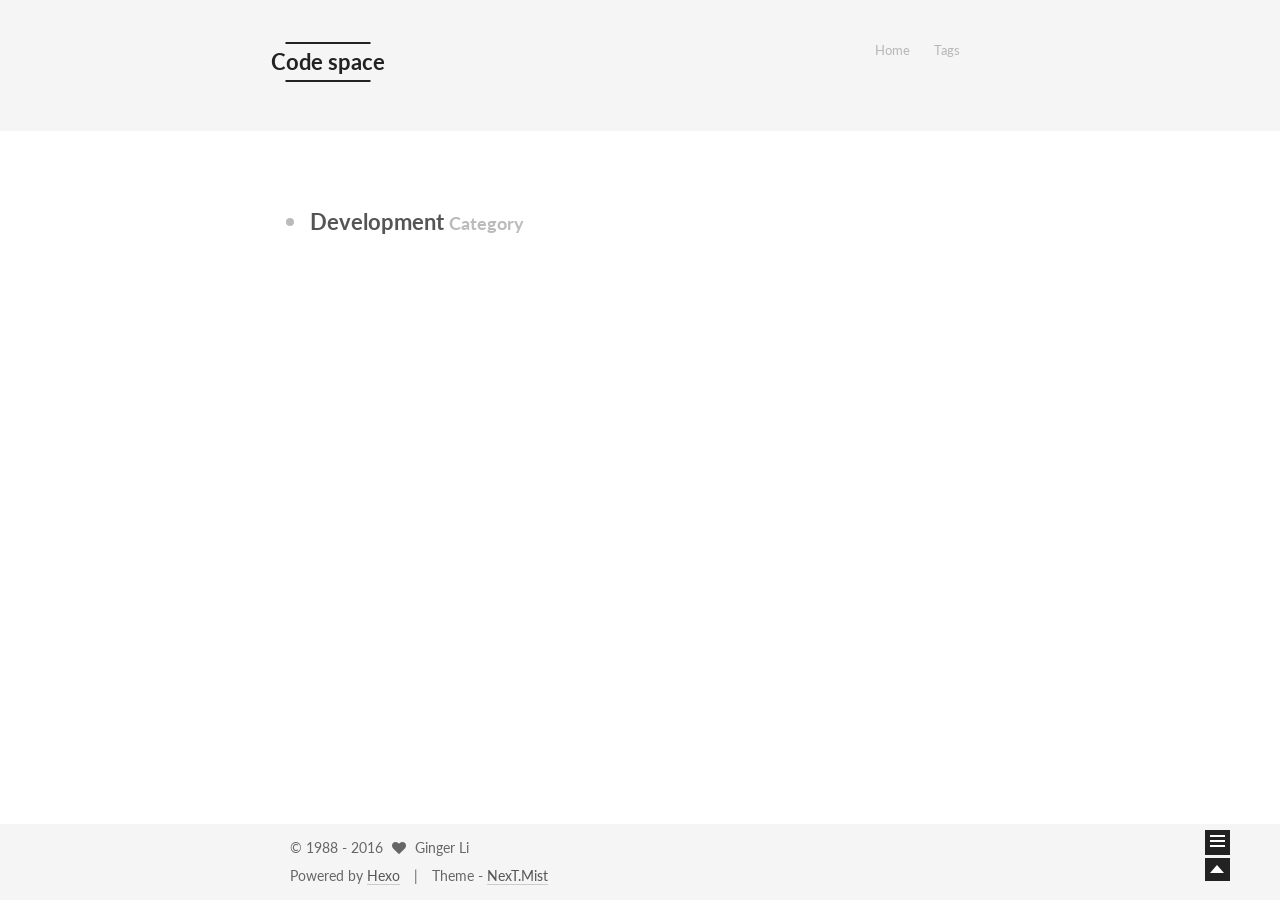
<file: categories/Development/index.html>
<!doctype html>
<html class="theme-next   use-motion ">
<head>
  <meta charset="UTF-8"/>
<meta http-equiv="X-UA-Compatible" content="IE=edge,chrome=1" />
<meta name="viewport" content="width=device-width, initial-scale=1, maximum-scale=1"/>



<meta http-equiv="Cache-Control" content="no-transform" />
<meta http-equiv="Cache-Control" content="no-siteapp" />












  <link href="/vendors/fancybox/source/jquery.fancybox.css?v=2.1.5" rel="stylesheet" type="text/css"/>




  
    <link href='//fonts.googleapis.com/css?family=Lato:300,400,700,400italic&subset=latin,latin-ext' rel='stylesheet' type='text/css'>
  



<link href="/vendors/font-awesome/css/font-awesome.min.css?v=4.4.0" rel="stylesheet" type="text/css" />

<link href="/css/main.css?v=0.4.5.2" rel="stylesheet" type="text/css" />


  <meta name="keywords" content="Hexo, NexT" />





  <link rel="alternate" href="/atom.xml" title="Code space" type="application/atom+xml" />




  <link rel="shortcut icon" type="image/x-icon" href="/favicon.ico?v=0.4.5.2" />






<meta name="description">
<meta property="og:type" content="website">
<meta property="og:title" content="Code space">
<meta property="og:url" content="http://gingerli.github.io/categories/Development/index.html">
<meta property="og:site_name" content="Code space">
<meta property="og:description">
<meta name="twitter:card" content="summary">
<meta name="twitter:title" content="Code space">
<meta name="twitter:description">



<script type="text/javascript" id="hexo.configuration">
  var CONFIG = {
    scheme: 'Mist',
    sidebar: 'post',
    motion: true
  };
</script>

  <title> Category: Development | Code space </title>
</head>

<body itemscope itemtype="http://schema.org/WebPage" lang="en">

  <!--[if lte IE 8]>
  <div style=' clear: both; height: 59px; padding:0 0 0 15px; position: relative;margin:0 auto;'>
    <a href="http://windows.microsoft.com/en-US/internet-explorer/products/ie/home?ocid=ie6_countdown_bannercode">
      <img src="http://7u2nvr.com1.z0.glb.clouddn.com/picouterie.jpg" border="0" height="42" width="820"
           alt="You are using an outdated browser. For a faster, safer browsing experience, upgrade for free today or use other browser ,like chrome firefox safari."
           style='margin-left:auto;margin-right:auto;display: block;'/>
    </a>
  </div>
<![endif]-->
  






  <div class="container one-column ">
    <div class="headband"></div>

    <header id="header" class="header" itemscope itemtype="http://schema.org/WPHeader">
      <div class="header-inner"><div class="site-meta ">
  

  <div class="custom-logo-site-title">
    <a href="/"  class="brand" rel="start">
      <span class="logo-line-before"><i></i></span>
      <span class="site-title">Code space</span>
      <span class="logo-line-after"><i></i></span>
    </a>
  </div>
  <p class="site-subtitle">Keep it simple, stupid</p>
</div>

<div class="site-nav-toggle">
  <button>
    <span class="btn-bar"></span>
    <span class="btn-bar"></span>
    <span class="btn-bar"></span>
  </button>
</div>

<nav class="site-nav">
  

  
    <ul id="menu" class="menu ">
      
        
        <li class="menu-item menu-item-home">
          <a href="/" rel="section">
            
              <i class="menu-item-icon fa fa-home fa-fw"></i> <br />
            
            Home
          </a>
        </li>
      
        
        <li class="menu-item menu-item-tags">
          <a href="/tags" rel="section">
            
              <i class="menu-item-icon fa fa-tags fa-fw"></i> <br />
            
            Tags
          </a>
        </li>
      

      
      
    </ul>
  

  
</nav>

 </div>
    </header>

    <main id="main" class="main">
      <div class="main-inner">
        <div id="content" class="content">
          

  <section id="posts" class="posts-collapse">
    <div class="collection-title">
      <h2 >
        Development
        <small>Category</small>
      </h2>
    </div>

    
      

  <article class="post post-type-normal" itemscope itemtype="http://schema.org/Article">
    <header class="post-header">

      <h1 class="post-title">
        
            <a class="post-title-link" href="/2016/05/19/Code-snippets-save-time/" itemprop="url">
              
                <span itemprop="name">Code snippets, save time</span>
              
            </a>
        
      </h1>

      <div class="post-meta">
        <time class="post-time" itemprop="dateCreated"
              datetime="2016-05-19T16:58:19+08:00"
              content="2016-05-19" >
          05-19
        </time>
      </div>

    </header>
  </article>


    
  </section>

  



        </div>

        


        

      </div>

      
        
  
  <div class="sidebar-toggle">
    <div class="sidebar-toggle-line-wrap">
      <span class="sidebar-toggle-line sidebar-toggle-line-first"></span>
      <span class="sidebar-toggle-line sidebar-toggle-line-middle"></span>
      <span class="sidebar-toggle-line sidebar-toggle-line-last"></span>
    </div>
  </div>

  <aside id="sidebar" class="sidebar">
    <div class="sidebar-inner">

      

      

      <section class="site-overview sidebar-panel  sidebar-panel-active ">
        <div class="site-author motion-element" itemprop="author" itemscope itemtype="http://schema.org/Person">
          <img class="site-author-image" src="/img/me.jpg" alt="Ginger Li" itemprop="image"/>
          <p class="site-author-name" itemprop="name">Ginger Li</p>
        </div>
        <p class="site-description motion-element" itemprop="description"></p>
        <nav class="site-state motion-element">
          <div class="site-state-item site-state-posts">
            <a href="/">
              <span class="site-state-item-count">2</span>
              <span class="site-state-item-name">posts</span>
            </a>
          </div>

          <div class="site-state-item site-state-categories">
            
              <span class="site-state-item-count">2</span>
              <span class="site-state-item-name">categories</span>
              
          </div>

          <div class="site-state-item site-state-tags">
            <a href="/tags">
              <span class="site-state-item-count">4</span>
              <span class="site-state-item-name">tags</span>
              </a>
          </div>

        </nav>

        
          <div class="feed-link motion-element">
            <a href="/atom.xml" rel="alternate">
              <i class="fa fa-rss"></i>
              RSS
            </a>
          </div>
        

        <div class="links-of-author motion-element">
          
        </div>

        
        

        <div class="links-of-author motion-element">
          
        </div>

      </section>

      

    </div>
  </aside>


      
    </main>

    <footer id="footer" class="footer">
      <div class="footer-inner">
        <div class="copyright" >
  
  &copy;  1988 - 
  <span itemprop="copyrightYear">2016</span>
  <span class="with-love">
    <i class="icon-next-heart fa fa-heart"></i>
  </span>
  <span class="author" itemprop="copyrightHolder">Ginger Li</span>
</div>

<div class="powered-by">
  Powered by <a class="theme-link" href="http://hexo.io">Hexo</a>
</div>

<div class="theme-info">
  Theme -
  <a class="theme-link" href="https://github.com/iissnan/hexo-theme-next">
    NexT.Mist
  </a>
</div>



      </div>
    </footer>

    <div class="back-to-top"></div>
  </div>

  <script type="text/javascript" src="/vendors/jquery/index.js?v=2.1.3"></script>

  
  
  
    <script type="text/javascript">
      postMotionOptions = {stagger: 100, drag: true};
    </script>
  


  
    

  
    
  

  <script type="text/javascript">
    var duoshuoQuery = {short_name:"ginger"};
    (function() {
      var ds = document.createElement('script');
      ds.type = 'text/javascript';ds.async = true;
      ds.id = 'duoshuo-script';
      ds.src = (document.location.protocol == 'https:' ? 'https:' : 'http:') + '//static.duoshuo.com/embed.js';
      ds.charset = 'UTF-8';
      (document.getElementsByTagName('head')[0]
      || document.getElementsByTagName('body')[0]).appendChild(ds);
    })();
  </script>
    
     


    
  

  
  <script type="text/javascript" src="/vendors/fancybox/source/jquery.fancybox.pack.js"></script>
  <script type="text/javascript" src="/js/fancy-box.js?v=0.4.5.2"></script>


  <script type="text/javascript" src="/js/helpers.js?v=0.4.5.2"></script>
  <script type="text/javascript" src="/vendors/velocity/velocity.min.js"></script>
<script type="text/javascript" src="/vendors/velocity/velocity.ui.min.js"></script>

<script type="text/javascript" src="/js/motion.js?v=0.4.5.2" id="motion.global"></script>


  <script type="text/javascript" src="/vendors/fastclick/lib/fastclick.min.js?v=1.0.6"></script>
  <script type="text/javascript" src="/vendors/jquery_lazyload/jquery.lazyload.js?v=1.9.7"></script>

  

  <script type="text/javascript" src="/js/bootstrap.js"></script>

  
  

  
  

</body>
</html>
</file>
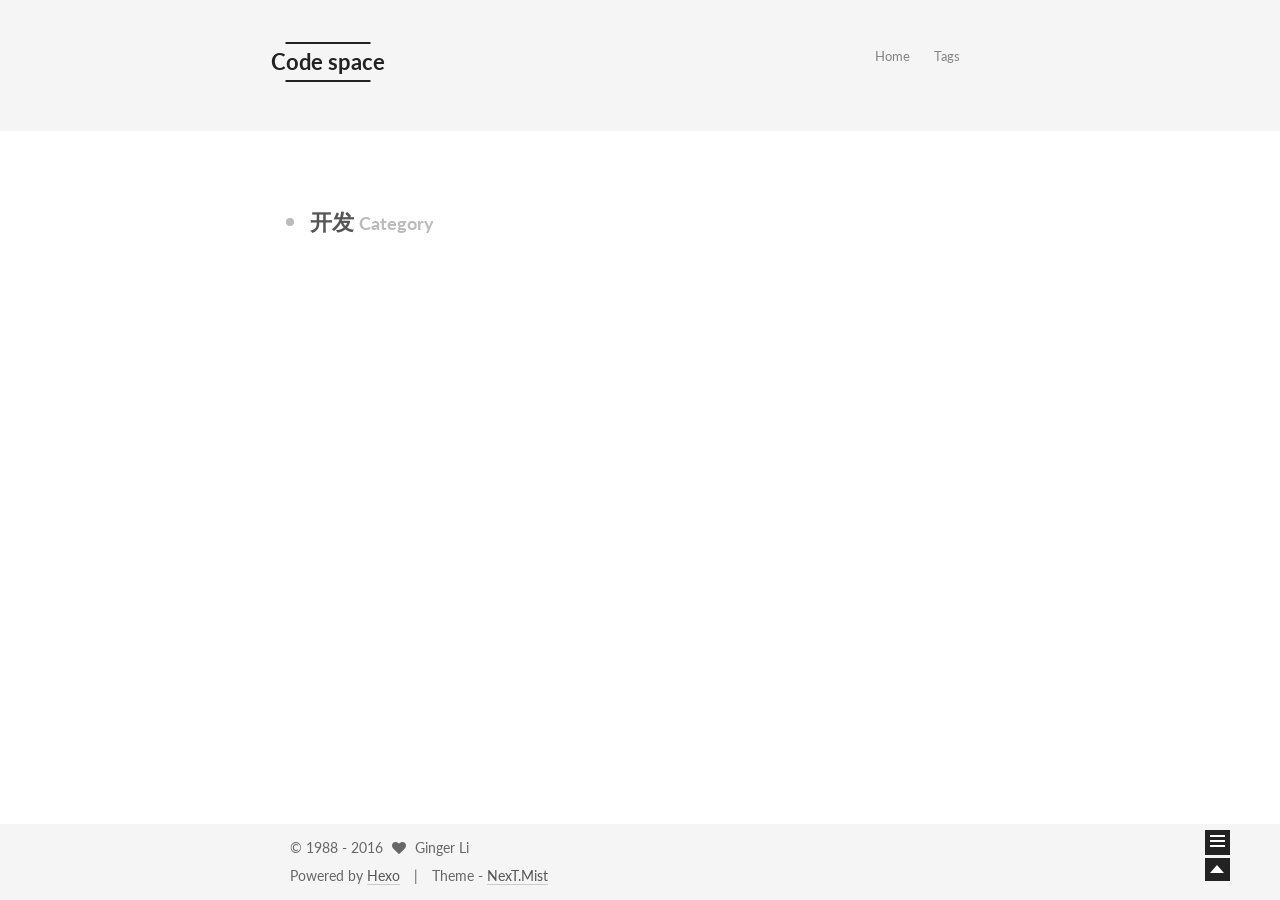
<file: categories/开发/index.html>
<!doctype html>
<html class="theme-next   use-motion ">
<head>
  <meta charset="UTF-8"/>
<meta http-equiv="X-UA-Compatible" content="IE=edge,chrome=1" />
<meta name="viewport" content="width=device-width, initial-scale=1, maximum-scale=1"/>



<meta http-equiv="Cache-Control" content="no-transform" />
<meta http-equiv="Cache-Control" content="no-siteapp" />












  <link href="/vendors/fancybox/source/jquery.fancybox.css?v=2.1.5" rel="stylesheet" type="text/css"/>




  
    <link href='//fonts.googleapis.com/css?family=Lato:300,400,700,400italic&subset=latin,latin-ext' rel='stylesheet' type='text/css'>
  



<link href="/vendors/font-awesome/css/font-awesome.min.css?v=4.4.0" rel="stylesheet" type="text/css" />

<link href="/css/main.css?v=0.4.5.2" rel="stylesheet" type="text/css" />


  <meta name="keywords" content="Hexo, NexT" />





  <link rel="alternate" href="/atom.xml" title="Code space" type="application/atom+xml" />




  <link rel="shortcut icon" type="image/x-icon" href="/favicon.ico?v=0.4.5.2" />






<meta name="description">
<meta property="og:type" content="website">
<meta property="og:title" content="Code space">
<meta property="og:url" content="http://gingerli.github.io/categories/开发/index.html">
<meta property="og:site_name" content="Code space">
<meta property="og:description">
<meta name="twitter:card" content="summary">
<meta name="twitter:title" content="Code space">
<meta name="twitter:description">



<script type="text/javascript" id="hexo.configuration">
  var CONFIG = {
    scheme: 'Mist',
    sidebar: 'post',
    motion: true
  };
</script>

  <title> Category: 开发 | Code space </title>
</head>

<body itemscope itemtype="http://schema.org/WebPage" lang="en">

  <!--[if lte IE 8]>
  <div style=' clear: both; height: 59px; padding:0 0 0 15px; position: relative;margin:0 auto;'>
    <a href="http://windows.microsoft.com/en-US/internet-explorer/products/ie/home?ocid=ie6_countdown_bannercode">
      <img src="http://7u2nvr.com1.z0.glb.clouddn.com/picouterie.jpg" border="0" height="42" width="820"
           alt="You are using an outdated browser. For a faster, safer browsing experience, upgrade for free today or use other browser ,like chrome firefox safari."
           style='margin-left:auto;margin-right:auto;display: block;'/>
    </a>
  </div>
<![endif]-->
  






  <div class="container one-column ">
    <div class="headband"></div>

    <header id="header" class="header" itemscope itemtype="http://schema.org/WPHeader">
      <div class="header-inner"><div class="site-meta ">
  

  <div class="custom-logo-site-title">
    <a href="/"  class="brand" rel="start">
      <span class="logo-line-before"><i></i></span>
      <span class="site-title">Code space</span>
      <span class="logo-line-after"><i></i></span>
    </a>
  </div>
  <p class="site-subtitle">Keep it simple, stupid</p>
</div>

<div class="site-nav-toggle">
  <button>
    <span class="btn-bar"></span>
    <span class="btn-bar"></span>
    <span class="btn-bar"></span>
  </button>
</div>

<nav class="site-nav">
  

  
    <ul id="menu" class="menu ">
      
        
        <li class="menu-item menu-item-home">
          <a href="/" rel="section">
            
              <i class="menu-item-icon fa fa-home fa-fw"></i> <br />
            
            Home
          </a>
        </li>
      
        
        <li class="menu-item menu-item-tags">
          <a href="/tags" rel="section">
            
              <i class="menu-item-icon fa fa-tags fa-fw"></i> <br />
            
            Tags
          </a>
        </li>
      

      
      
    </ul>
  

  
</nav>

 </div>
    </header>

    <main id="main" class="main">
      <div class="main-inner">
        <div id="content" class="content">
          

  <section id="posts" class="posts-collapse">
    <div class="collection-title">
      <h2 >
        开发
        <small>Category</small>
      </h2>
    </div>

    
      

  <article class="post post-type-normal" itemscope itemtype="http://schema.org/Article">
    <header class="post-header">

      <h1 class="post-title">
        
            <a class="post-title-link" href="/2014/11/28/Communications_between_sandbox_apps_in_Mac/" itemprop="url">
              
                <span itemprop="name">Communications between sandbox apps in Mac</span>
              
            </a>
        
      </h1>

      <div class="post-meta">
        <time class="post-time" itemprop="dateCreated"
              datetime="2014-11-28T00:44:04+08:00"
              content="2014-11-28" >
          11-28
        </time>
      </div>

    </header>
  </article>


    
  </section>

  



        </div>

        


        

      </div>

      
        
  
  <div class="sidebar-toggle">
    <div class="sidebar-toggle-line-wrap">
      <span class="sidebar-toggle-line sidebar-toggle-line-first"></span>
      <span class="sidebar-toggle-line sidebar-toggle-line-middle"></span>
      <span class="sidebar-toggle-line sidebar-toggle-line-last"></span>
    </div>
  </div>

  <aside id="sidebar" class="sidebar">
    <div class="sidebar-inner">

      

      

      <section class="site-overview sidebar-panel  sidebar-panel-active ">
        <div class="site-author motion-element" itemprop="author" itemscope itemtype="http://schema.org/Person">
          <img class="site-author-image" src="/img/me.jpg" alt="Ginger Li" itemprop="image"/>
          <p class="site-author-name" itemprop="name">Ginger Li</p>
        </div>
        <p class="site-description motion-element" itemprop="description"></p>
        <nav class="site-state motion-element">
          <div class="site-state-item site-state-posts">
            <a href="/">
              <span class="site-state-item-count">2</span>
              <span class="site-state-item-name">posts</span>
            </a>
          </div>

          <div class="site-state-item site-state-categories">
            
              <span class="site-state-item-count">2</span>
              <span class="site-state-item-name">categories</span>
              
          </div>

          <div class="site-state-item site-state-tags">
            <a href="/tags">
              <span class="site-state-item-count">4</span>
              <span class="site-state-item-name">tags</span>
              </a>
          </div>

        </nav>

        
          <div class="feed-link motion-element">
            <a href="/atom.xml" rel="alternate">
              <i class="fa fa-rss"></i>
              RSS
            </a>
          </div>
        

        <div class="links-of-author motion-element">
          
        </div>

        
        

        <div class="links-of-author motion-element">
          
        </div>

      </section>

      

    </div>
  </aside>


      
    </main>

    <footer id="footer" class="footer">
      <div class="footer-inner">
        <div class="copyright" >
  
  &copy;  1988 - 
  <span itemprop="copyrightYear">2016</span>
  <span class="with-love">
    <i class="icon-next-heart fa fa-heart"></i>
  </span>
  <span class="author" itemprop="copyrightHolder">Ginger Li</span>
</div>

<div class="powered-by">
  Powered by <a class="theme-link" href="http://hexo.io">Hexo</a>
</div>

<div class="theme-info">
  Theme -
  <a class="theme-link" href="https://github.com/iissnan/hexo-theme-next">
    NexT.Mist
  </a>
</div>



      </div>
    </footer>

    <div class="back-to-top"></div>
  </div>

  <script type="text/javascript" src="/vendors/jquery/index.js?v=2.1.3"></script>

  
  
  
    <script type="text/javascript">
      postMotionOptions = {stagger: 100, drag: true};
    </script>
  


  
    

  
    
  

  <script type="text/javascript">
    var duoshuoQuery = {short_name:"ginger"};
    (function() {
      var ds = document.createElement('script');
      ds.type = 'text/javascript';ds.async = true;
      ds.id = 'duoshuo-script';
      ds.src = (document.location.protocol == 'https:' ? 'https:' : 'http:') + '//static.duoshuo.com/embed.js';
      ds.charset = 'UTF-8';
      (document.getElementsByTagName('head')[0]
      || document.getElementsByTagName('body')[0]).appendChild(ds);
    })();
  </script>
    
     


    
  

  
  <script type="text/javascript" src="/vendors/fancybox/source/jquery.fancybox.pack.js"></script>
  <script type="text/javascript" src="/js/fancy-box.js?v=0.4.5.2"></script>


  <script type="text/javascript" src="/js/helpers.js?v=0.4.5.2"></script>
  <script type="text/javascript" src="/vendors/velocity/velocity.min.js"></script>
<script type="text/javascript" src="/vendors/velocity/velocity.ui.min.js"></script>

<script type="text/javascript" src="/js/motion.js?v=0.4.5.2" id="motion.global"></script>


  <script type="text/javascript" src="/vendors/fastclick/lib/fastclick.min.js?v=1.0.6"></script>
  <script type="text/javascript" src="/vendors/jquery_lazyload/jquery.lazyload.js?v=1.9.7"></script>

  

  <script type="text/javascript" src="/js/bootstrap.js"></script>

  
  

  
  

</body>
</html>
</file>
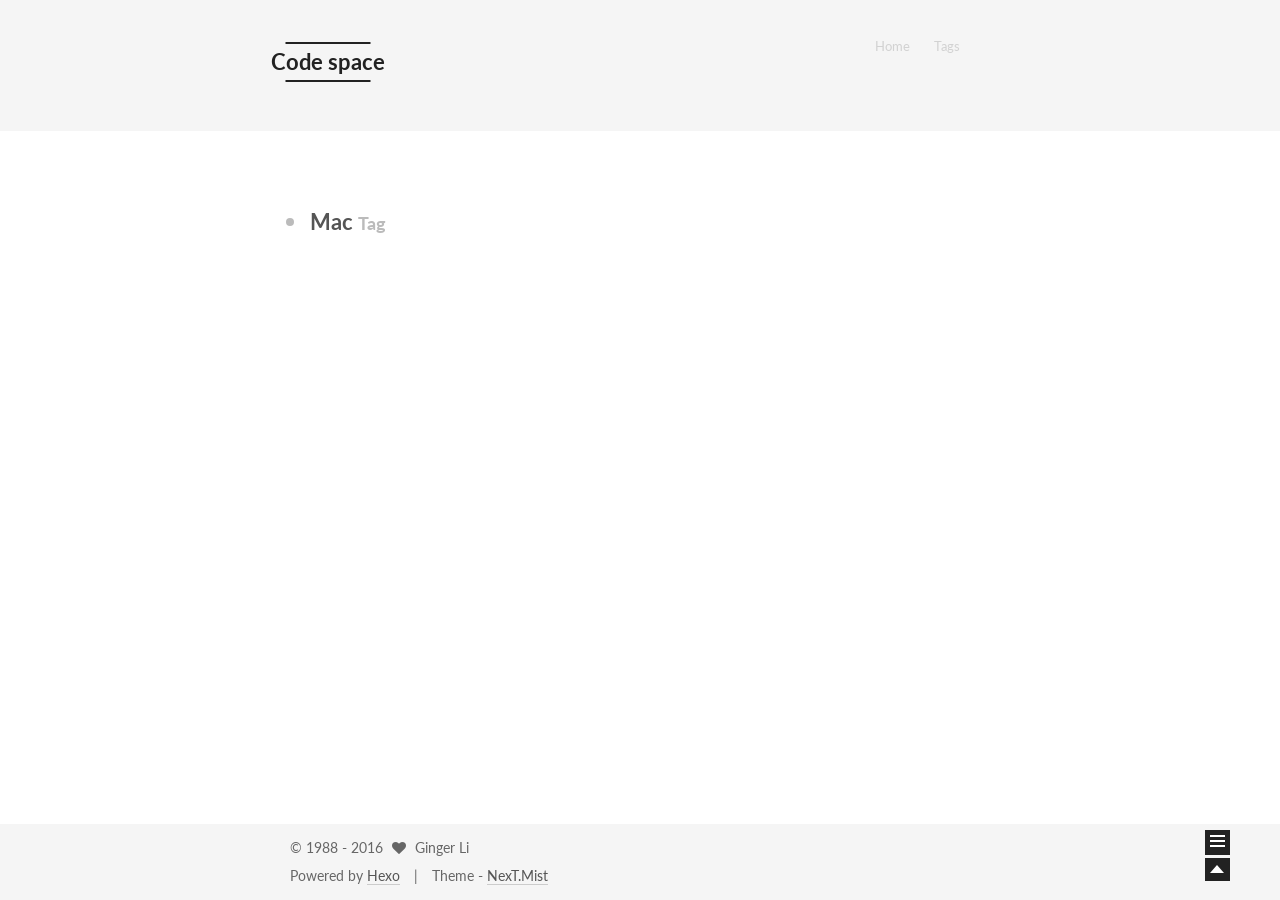
<file: tags/Mac/index.html>
<!doctype html>
<html class="theme-next   use-motion ">
<head>
  <meta charset="UTF-8"/>
<meta http-equiv="X-UA-Compatible" content="IE=edge,chrome=1" />
<meta name="viewport" content="width=device-width, initial-scale=1, maximum-scale=1"/>



<meta http-equiv="Cache-Control" content="no-transform" />
<meta http-equiv="Cache-Control" content="no-siteapp" />












  <link href="/vendors/fancybox/source/jquery.fancybox.css?v=2.1.5" rel="stylesheet" type="text/css"/>




  
    <link href='//fonts.googleapis.com/css?family=Lato:300,400,700,400italic&subset=latin,latin-ext' rel='stylesheet' type='text/css'>
  



<link href="/vendors/font-awesome/css/font-awesome.min.css?v=4.4.0" rel="stylesheet" type="text/css" />

<link href="/css/main.css?v=0.4.5.2" rel="stylesheet" type="text/css" />


  <meta name="keywords" content="Hexo, NexT" />





  <link rel="alternate" href="/atom.xml" title="Code space" type="application/atom+xml" />




  <link rel="shortcut icon" type="image/x-icon" href="/favicon.ico?v=0.4.5.2" />






<meta name="description">
<meta property="og:type" content="website">
<meta property="og:title" content="Code space">
<meta property="og:url" content="http://gingerli.github.io/tags/Mac/index.html">
<meta property="og:site_name" content="Code space">
<meta property="og:description">
<meta name="twitter:card" content="summary">
<meta name="twitter:title" content="Code space">
<meta name="twitter:description">



<script type="text/javascript" id="hexo.configuration">
  var CONFIG = {
    scheme: 'Mist',
    sidebar: 'post',
    motion: true
  };
</script>

  <title> Tag: Mac | Code space </title>
</head>

<body itemscope itemtype="http://schema.org/WebPage" lang="en">

  <!--[if lte IE 8]>
  <div style=' clear: both; height: 59px; padding:0 0 0 15px; position: relative;margin:0 auto;'>
    <a href="http://windows.microsoft.com/en-US/internet-explorer/products/ie/home?ocid=ie6_countdown_bannercode">
      <img src="http://7u2nvr.com1.z0.glb.clouddn.com/picouterie.jpg" border="0" height="42" width="820"
           alt="You are using an outdated browser. For a faster, safer browsing experience, upgrade for free today or use other browser ,like chrome firefox safari."
           style='margin-left:auto;margin-right:auto;display: block;'/>
    </a>
  </div>
<![endif]-->
  






  <div class="container one-column ">
    <div class="headband"></div>

    <header id="header" class="header" itemscope itemtype="http://schema.org/WPHeader">
      <div class="header-inner"><div class="site-meta ">
  

  <div class="custom-logo-site-title">
    <a href="/"  class="brand" rel="start">
      <span class="logo-line-before"><i></i></span>
      <span class="site-title">Code space</span>
      <span class="logo-line-after"><i></i></span>
    </a>
  </div>
  <p class="site-subtitle">Keep it simple, stupid</p>
</div>

<div class="site-nav-toggle">
  <button>
    <span class="btn-bar"></span>
    <span class="btn-bar"></span>
    <span class="btn-bar"></span>
  </button>
</div>

<nav class="site-nav">
  

  
    <ul id="menu" class="menu ">
      
        
        <li class="menu-item menu-item-home">
          <a href="/" rel="section">
            
              <i class="menu-item-icon fa fa-home fa-fw"></i> <br />
            
            Home
          </a>
        </li>
      
        
        <li class="menu-item menu-item-tags">
          <a href="/tags" rel="section">
            
              <i class="menu-item-icon fa fa-tags fa-fw"></i> <br />
            
            Tags
          </a>
        </li>
      

      
      
    </ul>
  

  
</nav>

 </div>
    </header>

    <main id="main" class="main">
      <div class="main-inner">
        <div id="content" class="content">
          

  <div id="posts" class="posts-collapse">
    <div class="collection-title">
      <h2 >
        Mac
        <small>Tag</small>
      </h2>
    </div>

    
      

  <article class="post post-type-normal" itemscope itemtype="http://schema.org/Article">
    <header class="post-header">

      <h1 class="post-title">
        
            <a class="post-title-link" href="/2014/11/28/Communications_between_sandbox_apps_in_Mac/" itemprop="url">
              
                <span itemprop="name">Communications between sandbox apps in Mac</span>
              
            </a>
        
      </h1>

      <div class="post-meta">
        <time class="post-time" itemprop="dateCreated"
              datetime="2014-11-28T00:44:04+08:00"
              content="2014-11-28" >
          11-28
        </time>
      </div>

    </header>
  </article>


    
  </div>

  


        </div>

        


        

      </div>

      
        
  
  <div class="sidebar-toggle">
    <div class="sidebar-toggle-line-wrap">
      <span class="sidebar-toggle-line sidebar-toggle-line-first"></span>
      <span class="sidebar-toggle-line sidebar-toggle-line-middle"></span>
      <span class="sidebar-toggle-line sidebar-toggle-line-last"></span>
    </div>
  </div>

  <aside id="sidebar" class="sidebar">
    <div class="sidebar-inner">

      

      

      <section class="site-overview sidebar-panel  sidebar-panel-active ">
        <div class="site-author motion-element" itemprop="author" itemscope itemtype="http://schema.org/Person">
          <img class="site-author-image" src="/img/me.jpg" alt="Ginger Li" itemprop="image"/>
          <p class="site-author-name" itemprop="name">Ginger Li</p>
        </div>
        <p class="site-description motion-element" itemprop="description"></p>
        <nav class="site-state motion-element">
          <div class="site-state-item site-state-posts">
            <a href="/">
              <span class="site-state-item-count">2</span>
              <span class="site-state-item-name">posts</span>
            </a>
          </div>

          <div class="site-state-item site-state-categories">
            
              <span class="site-state-item-count">2</span>
              <span class="site-state-item-name">categories</span>
              
          </div>

          <div class="site-state-item site-state-tags">
            <a href="/tags">
              <span class="site-state-item-count">4</span>
              <span class="site-state-item-name">tags</span>
              </a>
          </div>

        </nav>

        
          <div class="feed-link motion-element">
            <a href="/atom.xml" rel="alternate">
              <i class="fa fa-rss"></i>
              RSS
            </a>
          </div>
        

        <div class="links-of-author motion-element">
          
        </div>

        
        

        <div class="links-of-author motion-element">
          
        </div>

      </section>

      

    </div>
  </aside>


      
    </main>

    <footer id="footer" class="footer">
      <div class="footer-inner">
        <div class="copyright" >
  
  &copy;  1988 - 
  <span itemprop="copyrightYear">2016</span>
  <span class="with-love">
    <i class="icon-next-heart fa fa-heart"></i>
  </span>
  <span class="author" itemprop="copyrightHolder">Ginger Li</span>
</div>

<div class="powered-by">
  Powered by <a class="theme-link" href="http://hexo.io">Hexo</a>
</div>

<div class="theme-info">
  Theme -
  <a class="theme-link" href="https://github.com/iissnan/hexo-theme-next">
    NexT.Mist
  </a>
</div>



      </div>
    </footer>

    <div class="back-to-top"></div>
  </div>

  <script type="text/javascript" src="/vendors/jquery/index.js?v=2.1.3"></script>

  
  
  
    <script type="text/javascript">
      postMotionOptions = {stagger: 100, drag: true};
    </script>
  


  
    

  
    
  

  <script type="text/javascript">
    var duoshuoQuery = {short_name:"ginger"};
    (function() {
      var ds = document.createElement('script');
      ds.type = 'text/javascript';ds.async = true;
      ds.id = 'duoshuo-script';
      ds.src = (document.location.protocol == 'https:' ? 'https:' : 'http:') + '//static.duoshuo.com/embed.js';
      ds.charset = 'UTF-8';
      (document.getElementsByTagName('head')[0]
      || document.getElementsByTagName('body')[0]).appendChild(ds);
    })();
  </script>
    
     


    
  

  
  <script type="text/javascript" src="/vendors/fancybox/source/jquery.fancybox.pack.js"></script>
  <script type="text/javascript" src="/js/fancy-box.js?v=0.4.5.2"></script>


  <script type="text/javascript" src="/js/helpers.js?v=0.4.5.2"></script>
  <script type="text/javascript" src="/vendors/velocity/velocity.min.js"></script>
<script type="text/javascript" src="/vendors/velocity/velocity.ui.min.js"></script>

<script type="text/javascript" src="/js/motion.js?v=0.4.5.2" id="motion.global"></script>


  <script type="text/javascript" src="/vendors/fastclick/lib/fastclick.min.js?v=1.0.6"></script>
  <script type="text/javascript" src="/vendors/jquery_lazyload/jquery.lazyload.js?v=1.9.7"></script>

  

  <script type="text/javascript" src="/js/bootstrap.js"></script>

  
  

  
  

</body>
</html>
</file>
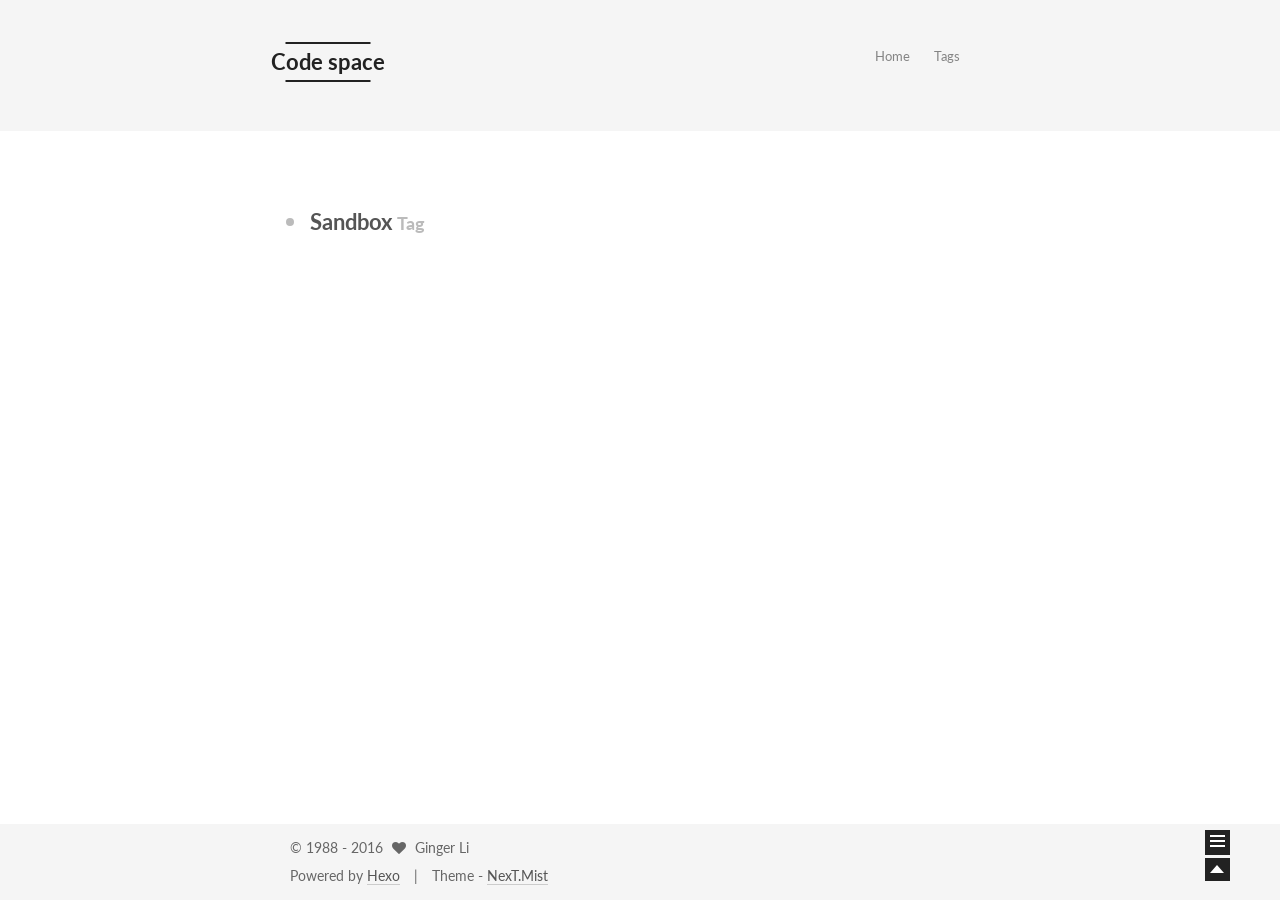
<file: tags/Sandbox/index.html>
<!doctype html>
<html class="theme-next   use-motion ">
<head>
  <meta charset="UTF-8"/>
<meta http-equiv="X-UA-Compatible" content="IE=edge,chrome=1" />
<meta name="viewport" content="width=device-width, initial-scale=1, maximum-scale=1"/>



<meta http-equiv="Cache-Control" content="no-transform" />
<meta http-equiv="Cache-Control" content="no-siteapp" />












  <link href="/vendors/fancybox/source/jquery.fancybox.css?v=2.1.5" rel="stylesheet" type="text/css"/>




  
    <link href='//fonts.googleapis.com/css?family=Lato:300,400,700,400italic&subset=latin,latin-ext' rel='stylesheet' type='text/css'>
  



<link href="/vendors/font-awesome/css/font-awesome.min.css?v=4.4.0" rel="stylesheet" type="text/css" />

<link href="/css/main.css?v=0.4.5.2" rel="stylesheet" type="text/css" />


  <meta name="keywords" content="Hexo, NexT" />





  <link rel="alternate" href="/atom.xml" title="Code space" type="application/atom+xml" />




  <link rel="shortcut icon" type="image/x-icon" href="/favicon.ico?v=0.4.5.2" />






<meta name="description">
<meta property="og:type" content="website">
<meta property="og:title" content="Code space">
<meta property="og:url" content="http://gingerli.github.io/tags/Sandbox/index.html">
<meta property="og:site_name" content="Code space">
<meta property="og:description">
<meta name="twitter:card" content="summary">
<meta name="twitter:title" content="Code space">
<meta name="twitter:description">



<script type="text/javascript" id="hexo.configuration">
  var CONFIG = {
    scheme: 'Mist',
    sidebar: 'post',
    motion: true
  };
</script>

  <title> Tag: Sandbox | Code space </title>
</head>

<body itemscope itemtype="http://schema.org/WebPage" lang="en">

  <!--[if lte IE 8]>
  <div style=' clear: both; height: 59px; padding:0 0 0 15px; position: relative;margin:0 auto;'>
    <a href="http://windows.microsoft.com/en-US/internet-explorer/products/ie/home?ocid=ie6_countdown_bannercode">
      <img src="http://7u2nvr.com1.z0.glb.clouddn.com/picouterie.jpg" border="0" height="42" width="820"
           alt="You are using an outdated browser. For a faster, safer browsing experience, upgrade for free today or use other browser ,like chrome firefox safari."
           style='margin-left:auto;margin-right:auto;display: block;'/>
    </a>
  </div>
<![endif]-->
  






  <div class="container one-column ">
    <div class="headband"></div>

    <header id="header" class="header" itemscope itemtype="http://schema.org/WPHeader">
      <div class="header-inner"><div class="site-meta ">
  

  <div class="custom-logo-site-title">
    <a href="/"  class="brand" rel="start">
      <span class="logo-line-before"><i></i></span>
      <span class="site-title">Code space</span>
      <span class="logo-line-after"><i></i></span>
    </a>
  </div>
  <p class="site-subtitle">Keep it simple, stupid</p>
</div>

<div class="site-nav-toggle">
  <button>
    <span class="btn-bar"></span>
    <span class="btn-bar"></span>
    <span class="btn-bar"></span>
  </button>
</div>

<nav class="site-nav">
  

  
    <ul id="menu" class="menu ">
      
        
        <li class="menu-item menu-item-home">
          <a href="/" rel="section">
            
              <i class="menu-item-icon fa fa-home fa-fw"></i> <br />
            
            Home
          </a>
        </li>
      
        
        <li class="menu-item menu-item-tags">
          <a href="/tags" rel="section">
            
              <i class="menu-item-icon fa fa-tags fa-fw"></i> <br />
            
            Tags
          </a>
        </li>
      

      
      
    </ul>
  

  
</nav>

 </div>
    </header>

    <main id="main" class="main">
      <div class="main-inner">
        <div id="content" class="content">
          

  <div id="posts" class="posts-collapse">
    <div class="collection-title">
      <h2 >
        Sandbox
        <small>Tag</small>
      </h2>
    </div>

    
      

  <article class="post post-type-normal" itemscope itemtype="http://schema.org/Article">
    <header class="post-header">

      <h1 class="post-title">
        
            <a class="post-title-link" href="/2014/11/28/Communications_between_sandbox_apps_in_Mac/" itemprop="url">
              
                <span itemprop="name">Communications between sandbox apps in Mac</span>
              
            </a>
        
      </h1>

      <div class="post-meta">
        <time class="post-time" itemprop="dateCreated"
              datetime="2014-11-28T00:44:04+08:00"
              content="2014-11-28" >
          11-28
        </time>
      </div>

    </header>
  </article>


    
  </div>

  


        </div>

        


        

      </div>

      
        
  
  <div class="sidebar-toggle">
    <div class="sidebar-toggle-line-wrap">
      <span class="sidebar-toggle-line sidebar-toggle-line-first"></span>
      <span class="sidebar-toggle-line sidebar-toggle-line-middle"></span>
      <span class="sidebar-toggle-line sidebar-toggle-line-last"></span>
    </div>
  </div>

  <aside id="sidebar" class="sidebar">
    <div class="sidebar-inner">

      

      

      <section class="site-overview sidebar-panel  sidebar-panel-active ">
        <div class="site-author motion-element" itemprop="author" itemscope itemtype="http://schema.org/Person">
          <img class="site-author-image" src="/img/me.jpg" alt="Ginger Li" itemprop="image"/>
          <p class="site-author-name" itemprop="name">Ginger Li</p>
        </div>
        <p class="site-description motion-element" itemprop="description"></p>
        <nav class="site-state motion-element">
          <div class="site-state-item site-state-posts">
            <a href="/">
              <span class="site-state-item-count">2</span>
              <span class="site-state-item-name">posts</span>
            </a>
          </div>

          <div class="site-state-item site-state-categories">
            
              <span class="site-state-item-count">2</span>
              <span class="site-state-item-name">categories</span>
              
          </div>

          <div class="site-state-item site-state-tags">
            <a href="/tags">
              <span class="site-state-item-count">4</span>
              <span class="site-state-item-name">tags</span>
              </a>
          </div>

        </nav>

        
          <div class="feed-link motion-element">
            <a href="/atom.xml" rel="alternate">
              <i class="fa fa-rss"></i>
              RSS
            </a>
          </div>
        

        <div class="links-of-author motion-element">
          
        </div>

        
        

        <div class="links-of-author motion-element">
          
        </div>

      </section>

      

    </div>
  </aside>


      
    </main>

    <footer id="footer" class="footer">
      <div class="footer-inner">
        <div class="copyright" >
  
  &copy;  1988 - 
  <span itemprop="copyrightYear">2016</span>
  <span class="with-love">
    <i class="icon-next-heart fa fa-heart"></i>
  </span>
  <span class="author" itemprop="copyrightHolder">Ginger Li</span>
</div>

<div class="powered-by">
  Powered by <a class="theme-link" href="http://hexo.io">Hexo</a>
</div>

<div class="theme-info">
  Theme -
  <a class="theme-link" href="https://github.com/iissnan/hexo-theme-next">
    NexT.Mist
  </a>
</div>



      </div>
    </footer>

    <div class="back-to-top"></div>
  </div>

  <script type="text/javascript" src="/vendors/jquery/index.js?v=2.1.3"></script>

  
  
  
    <script type="text/javascript">
      postMotionOptions = {stagger: 100, drag: true};
    </script>
  


  
    

  
    
  

  <script type="text/javascript">
    var duoshuoQuery = {short_name:"ginger"};
    (function() {
      var ds = document.createElement('script');
      ds.type = 'text/javascript';ds.async = true;
      ds.id = 'duoshuo-script';
      ds.src = (document.location.protocol == 'https:' ? 'https:' : 'http:') + '//static.duoshuo.com/embed.js';
      ds.charset = 'UTF-8';
      (document.getElementsByTagName('head')[0]
      || document.getElementsByTagName('body')[0]).appendChild(ds);
    })();
  </script>
    
     


    
  

  
  <script type="text/javascript" src="/vendors/fancybox/source/jquery.fancybox.pack.js"></script>
  <script type="text/javascript" src="/js/fancy-box.js?v=0.4.5.2"></script>


  <script type="text/javascript" src="/js/helpers.js?v=0.4.5.2"></script>
  <script type="text/javascript" src="/vendors/velocity/velocity.min.js"></script>
<script type="text/javascript" src="/vendors/velocity/velocity.ui.min.js"></script>

<script type="text/javascript" src="/js/motion.js?v=0.4.5.2" id="motion.global"></script>


  <script type="text/javascript" src="/vendors/fastclick/lib/fastclick.min.js?v=1.0.6"></script>
  <script type="text/javascript" src="/vendors/jquery_lazyload/jquery.lazyload.js?v=1.9.7"></script>

  

  <script type="text/javascript" src="/js/bootstrap.js"></script>

  
  

  
  

</body>
</html>
</file>
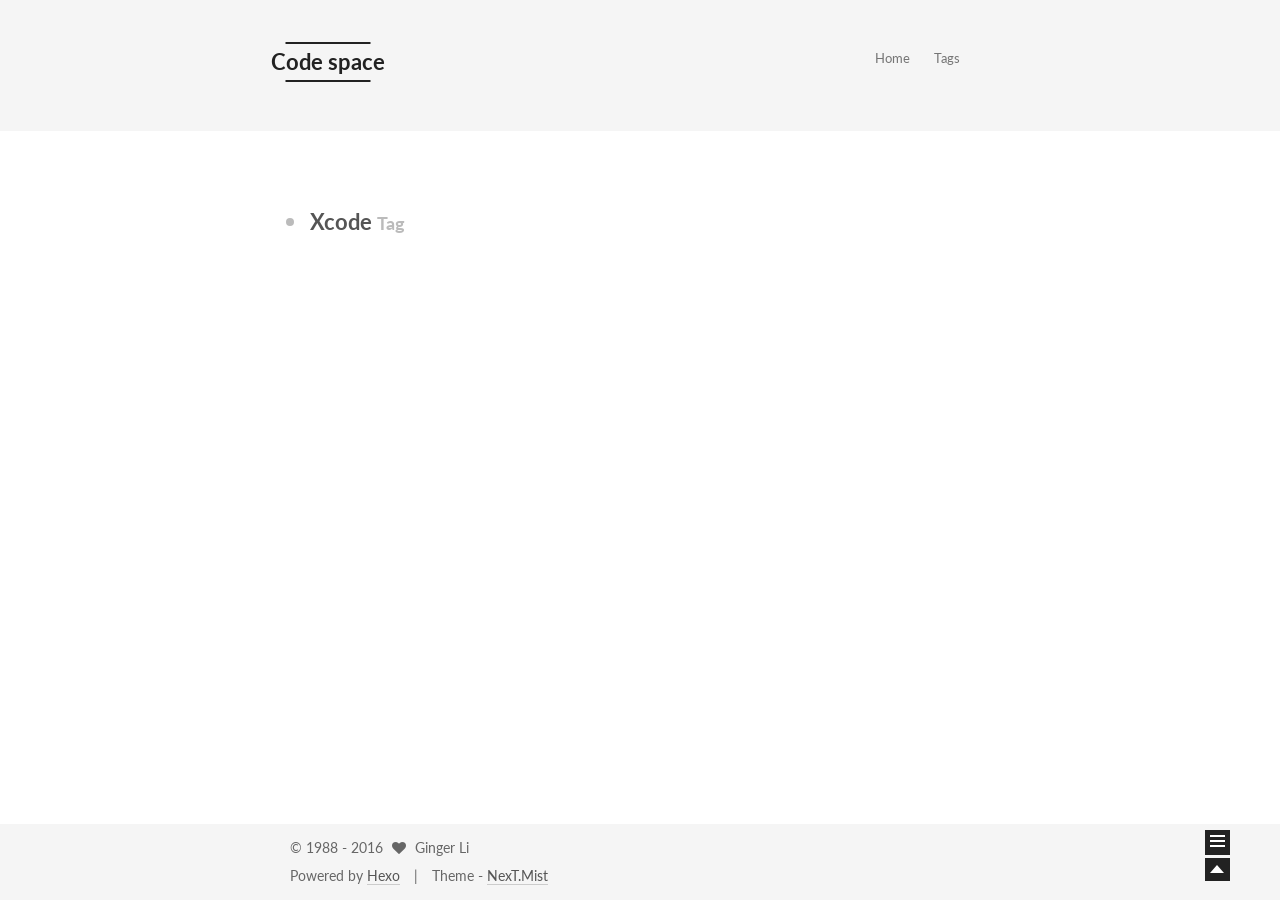
<file: tags/Xcode/index.html>
<!doctype html>
<html class="theme-next   use-motion ">
<head>
  <meta charset="UTF-8"/>
<meta http-equiv="X-UA-Compatible" content="IE=edge,chrome=1" />
<meta name="viewport" content="width=device-width, initial-scale=1, maximum-scale=1"/>



<meta http-equiv="Cache-Control" content="no-transform" />
<meta http-equiv="Cache-Control" content="no-siteapp" />












  <link href="/vendors/fancybox/source/jquery.fancybox.css?v=2.1.5" rel="stylesheet" type="text/css"/>




  
    <link href='//fonts.googleapis.com/css?family=Lato:300,400,700,400italic&subset=latin,latin-ext' rel='stylesheet' type='text/css'>
  



<link href="/vendors/font-awesome/css/font-awesome.min.css?v=4.4.0" rel="stylesheet" type="text/css" />

<link href="/css/main.css?v=0.4.5.2" rel="stylesheet" type="text/css" />


  <meta name="keywords" content="Hexo, NexT" />





  <link rel="alternate" href="/atom.xml" title="Code space" type="application/atom+xml" />




  <link rel="shortcut icon" type="image/x-icon" href="/favicon.ico?v=0.4.5.2" />






<meta name="description">
<meta property="og:type" content="website">
<meta property="og:title" content="Code space">
<meta property="og:url" content="http://gingerli.github.io/tags/Xcode/index.html">
<meta property="og:site_name" content="Code space">
<meta property="og:description">
<meta name="twitter:card" content="summary">
<meta name="twitter:title" content="Code space">
<meta name="twitter:description">



<script type="text/javascript" id="hexo.configuration">
  var CONFIG = {
    scheme: 'Mist',
    sidebar: 'post',
    motion: true
  };
</script>

  <title> Tag: Xcode | Code space </title>
</head>

<body itemscope itemtype="http://schema.org/WebPage" lang="en">

  <!--[if lte IE 8]>
  <div style=' clear: both; height: 59px; padding:0 0 0 15px; position: relative;margin:0 auto;'>
    <a href="http://windows.microsoft.com/en-US/internet-explorer/products/ie/home?ocid=ie6_countdown_bannercode">
      <img src="http://7u2nvr.com1.z0.glb.clouddn.com/picouterie.jpg" border="0" height="42" width="820"
           alt="You are using an outdated browser. For a faster, safer browsing experience, upgrade for free today or use other browser ,like chrome firefox safari."
           style='margin-left:auto;margin-right:auto;display: block;'/>
    </a>
  </div>
<![endif]-->
  






  <div class="container one-column ">
    <div class="headband"></div>

    <header id="header" class="header" itemscope itemtype="http://schema.org/WPHeader">
      <div class="header-inner"><div class="site-meta ">
  

  <div class="custom-logo-site-title">
    <a href="/"  class="brand" rel="start">
      <span class="logo-line-before"><i></i></span>
      <span class="site-title">Code space</span>
      <span class="logo-line-after"><i></i></span>
    </a>
  </div>
  <p class="site-subtitle">Keep it simple, stupid</p>
</div>

<div class="site-nav-toggle">
  <button>
    <span class="btn-bar"></span>
    <span class="btn-bar"></span>
    <span class="btn-bar"></span>
  </button>
</div>

<nav class="site-nav">
  

  
    <ul id="menu" class="menu ">
      
        
        <li class="menu-item menu-item-home">
          <a href="/" rel="section">
            
              <i class="menu-item-icon fa fa-home fa-fw"></i> <br />
            
            Home
          </a>
        </li>
      
        
        <li class="menu-item menu-item-tags">
          <a href="/tags" rel="section">
            
              <i class="menu-item-icon fa fa-tags fa-fw"></i> <br />
            
            Tags
          </a>
        </li>
      

      
      
    </ul>
  

  
</nav>

 </div>
    </header>

    <main id="main" class="main">
      <div class="main-inner">
        <div id="content" class="content">
          

  <div id="posts" class="posts-collapse">
    <div class="collection-title">
      <h2 >
        Xcode
        <small>Tag</small>
      </h2>
    </div>

    
      

  <article class="post post-type-normal" itemscope itemtype="http://schema.org/Article">
    <header class="post-header">

      <h1 class="post-title">
        
            <a class="post-title-link" href="/2016/05/19/Code-snippets-save-time/" itemprop="url">
              
                <span itemprop="name">Code snippets, save time</span>
              
            </a>
        
      </h1>

      <div class="post-meta">
        <time class="post-time" itemprop="dateCreated"
              datetime="2016-05-19T16:58:19+08:00"
              content="2016-05-19" >
          05-19
        </time>
      </div>

    </header>
  </article>


    
  </div>

  


        </div>

        


        

      </div>

      
        
  
  <div class="sidebar-toggle">
    <div class="sidebar-toggle-line-wrap">
      <span class="sidebar-toggle-line sidebar-toggle-line-first"></span>
      <span class="sidebar-toggle-line sidebar-toggle-line-middle"></span>
      <span class="sidebar-toggle-line sidebar-toggle-line-last"></span>
    </div>
  </div>

  <aside id="sidebar" class="sidebar">
    <div class="sidebar-inner">

      

      

      <section class="site-overview sidebar-panel  sidebar-panel-active ">
        <div class="site-author motion-element" itemprop="author" itemscope itemtype="http://schema.org/Person">
          <img class="site-author-image" src="/img/me.jpg" alt="Ginger Li" itemprop="image"/>
          <p class="site-author-name" itemprop="name">Ginger Li</p>
        </div>
        <p class="site-description motion-element" itemprop="description"></p>
        <nav class="site-state motion-element">
          <div class="site-state-item site-state-posts">
            <a href="/">
              <span class="site-state-item-count">2</span>
              <span class="site-state-item-name">posts</span>
            </a>
          </div>

          <div class="site-state-item site-state-categories">
            
              <span class="site-state-item-count">2</span>
              <span class="site-state-item-name">categories</span>
              
          </div>

          <div class="site-state-item site-state-tags">
            <a href="/tags">
              <span class="site-state-item-count">4</span>
              <span class="site-state-item-name">tags</span>
              </a>
          </div>

        </nav>

        
          <div class="feed-link motion-element">
            <a href="/atom.xml" rel="alternate">
              <i class="fa fa-rss"></i>
              RSS
            </a>
          </div>
        

        <div class="links-of-author motion-element">
          
        </div>

        
        

        <div class="links-of-author motion-element">
          
        </div>

      </section>

      

    </div>
  </aside>


      
    </main>

    <footer id="footer" class="footer">
      <div class="footer-inner">
        <div class="copyright" >
  
  &copy;  1988 - 
  <span itemprop="copyrightYear">2016</span>
  <span class="with-love">
    <i class="icon-next-heart fa fa-heart"></i>
  </span>
  <span class="author" itemprop="copyrightHolder">Ginger Li</span>
</div>

<div class="powered-by">
  Powered by <a class="theme-link" href="http://hexo.io">Hexo</a>
</div>

<div class="theme-info">
  Theme -
  <a class="theme-link" href="https://github.com/iissnan/hexo-theme-next">
    NexT.Mist
  </a>
</div>



      </div>
    </footer>

    <div class="back-to-top"></div>
  </div>

  <script type="text/javascript" src="/vendors/jquery/index.js?v=2.1.3"></script>

  
  
  
    <script type="text/javascript">
      postMotionOptions = {stagger: 100, drag: true};
    </script>
  


  
    

  
    
  

  <script type="text/javascript">
    var duoshuoQuery = {short_name:"ginger"};
    (function() {
      var ds = document.createElement('script');
      ds.type = 'text/javascript';ds.async = true;
      ds.id = 'duoshuo-script';
      ds.src = (document.location.protocol == 'https:' ? 'https:' : 'http:') + '//static.duoshuo.com/embed.js';
      ds.charset = 'UTF-8';
      (document.getElementsByTagName('head')[0]
      || document.getElementsByTagName('body')[0]).appendChild(ds);
    })();
  </script>
    
     


    
  

  
  <script type="text/javascript" src="/vendors/fancybox/source/jquery.fancybox.pack.js"></script>
  <script type="text/javascript" src="/js/fancy-box.js?v=0.4.5.2"></script>


  <script type="text/javascript" src="/js/helpers.js?v=0.4.5.2"></script>
  <script type="text/javascript" src="/vendors/velocity/velocity.min.js"></script>
<script type="text/javascript" src="/vendors/velocity/velocity.ui.min.js"></script>

<script type="text/javascript" src="/js/motion.js?v=0.4.5.2" id="motion.global"></script>


  <script type="text/javascript" src="/vendors/fastclick/lib/fastclick.min.js?v=1.0.6"></script>
  <script type="text/javascript" src="/vendors/jquery_lazyload/jquery.lazyload.js?v=1.9.7"></script>

  

  <script type="text/javascript" src="/js/bootstrap.js"></script>

  
  

  
  

</body>
</html>
</file>
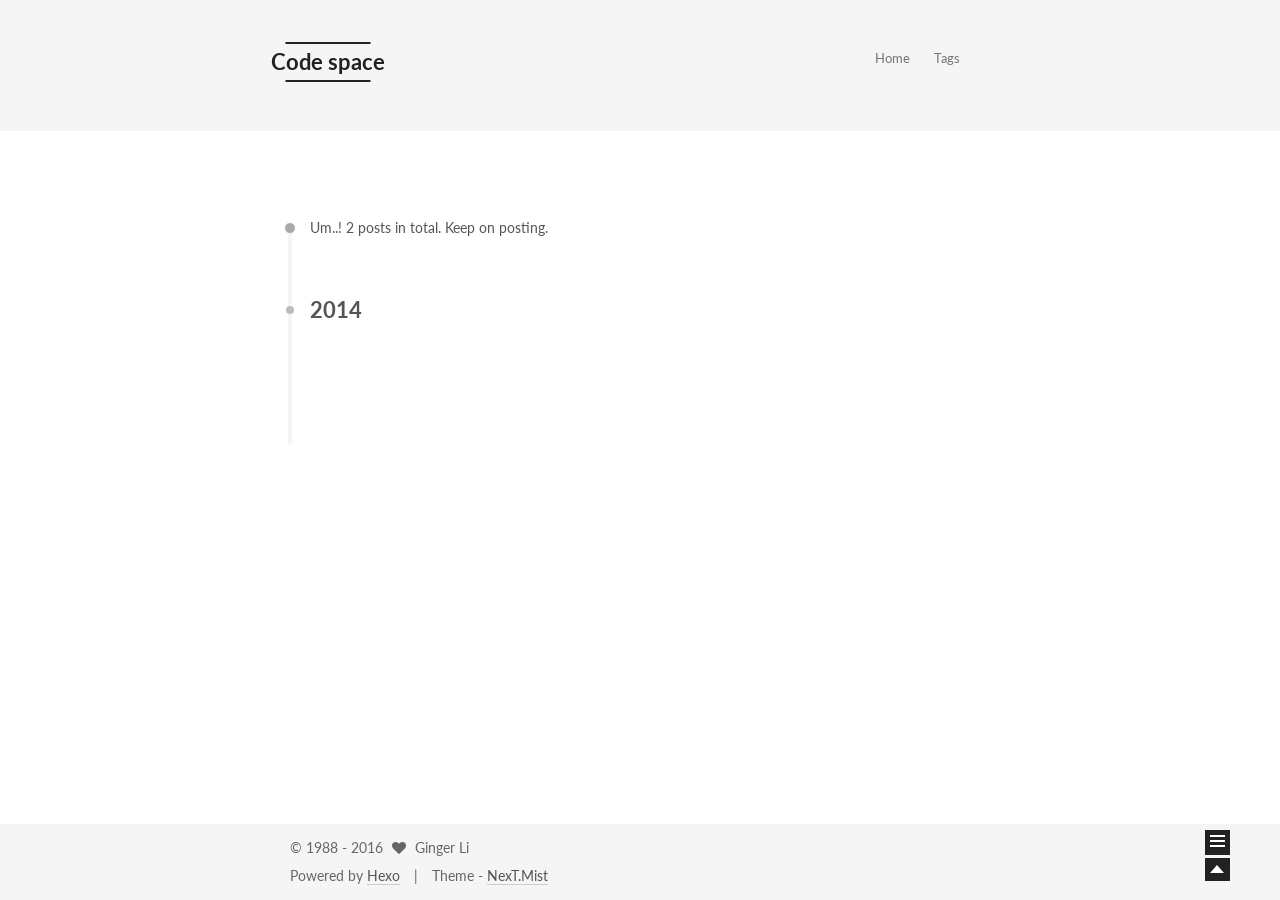
<file: archives/2014/11/index.html>
<!doctype html>
<html class="theme-next   use-motion ">
<head>
  <meta charset="UTF-8"/>
<meta http-equiv="X-UA-Compatible" content="IE=edge,chrome=1" />
<meta name="viewport" content="width=device-width, initial-scale=1, maximum-scale=1"/>



<meta http-equiv="Cache-Control" content="no-transform" />
<meta http-equiv="Cache-Control" content="no-siteapp" />












  <link href="/vendors/fancybox/source/jquery.fancybox.css?v=2.1.5" rel="stylesheet" type="text/css"/>




  
    <link href='//fonts.googleapis.com/css?family=Lato:300,400,700,400italic&subset=latin,latin-ext' rel='stylesheet' type='text/css'>
  



<link href="/vendors/font-awesome/css/font-awesome.min.css?v=4.4.0" rel="stylesheet" type="text/css" />

<link href="/css/main.css?v=0.4.5.2" rel="stylesheet" type="text/css" />


  <meta name="keywords" content="Hexo, NexT" />





  <link rel="alternate" href="/atom.xml" title="Code space" type="application/atom+xml" />




  <link rel="shortcut icon" type="image/x-icon" href="/favicon.ico?v=0.4.5.2" />






<meta name="description">
<meta property="og:type" content="website">
<meta property="og:title" content="Code space">
<meta property="og:url" content="http://gingerli.github.io/archives/2014/11/index.html">
<meta property="og:site_name" content="Code space">
<meta property="og:description">
<meta name="twitter:card" content="summary">
<meta name="twitter:title" content="Code space">
<meta name="twitter:description">



<script type="text/javascript" id="hexo.configuration">
  var CONFIG = {
    scheme: 'Mist',
    sidebar: 'post',
    motion: true
  };
</script>

  <title> Archive | Code space </title>
</head>

<body itemscope itemtype="http://schema.org/WebPage" lang="en">

  <!--[if lte IE 8]>
  <div style=' clear: both; height: 59px; padding:0 0 0 15px; position: relative;margin:0 auto;'>
    <a href="http://windows.microsoft.com/en-US/internet-explorer/products/ie/home?ocid=ie6_countdown_bannercode">
      <img src="http://7u2nvr.com1.z0.glb.clouddn.com/picouterie.jpg" border="0" height="42" width="820"
           alt="You are using an outdated browser. For a faster, safer browsing experience, upgrade for free today or use other browser ,like chrome firefox safari."
           style='margin-left:auto;margin-right:auto;display: block;'/>
    </a>
  </div>
<![endif]-->
  






  <div class="container one-column  page-archive ">
    <div class="headband"></div>

    <header id="header" class="header" itemscope itemtype="http://schema.org/WPHeader">
      <div class="header-inner"><div class="site-meta ">
  

  <div class="custom-logo-site-title">
    <a href="/"  class="brand" rel="start">
      <span class="logo-line-before"><i></i></span>
      <span class="site-title">Code space</span>
      <span class="logo-line-after"><i></i></span>
    </a>
  </div>
  <p class="site-subtitle">Keep it simple, stupid</p>
</div>

<div class="site-nav-toggle">
  <button>
    <span class="btn-bar"></span>
    <span class="btn-bar"></span>
    <span class="btn-bar"></span>
  </button>
</div>

<nav class="site-nav">
  

  
    <ul id="menu" class="menu ">
      
        
        <li class="menu-item menu-item-home">
          <a href="/" rel="section">
            
              <i class="menu-item-icon fa fa-home fa-fw"></i> <br />
            
            Home
          </a>
        </li>
      
        
        <li class="menu-item menu-item-tags">
          <a href="/tags" rel="section">
            
              <i class="menu-item-icon fa fa-tags fa-fw"></i> <br />
            
            Tags
          </a>
        </li>
      

      
      
    </ul>
  

  
</nav>

 </div>
    </header>

    <main id="main" class="main">
      <div class="main-inner">
        <div id="content" class="content">
          

  <section id="posts" class="posts-collapse">
    <span class="archive-move-on"></span>

    <span class="archive-page-counter">
      
      
      
        
      
      Um..! 2 posts in total. Keep on posting.
    </span>

    

      
      
      

      
        
        <div class="collection-title">
          <h2 class="archive-year motion-element" id="archive-year-2014">2014</h2>
        </div>
      
      

      

  <article class="post post-type-normal" itemscope itemtype="http://schema.org/Article">
    <header class="post-header">

      <h1 class="post-title">
        
            <a class="post-title-link" href="/2014/11/28/Communications_between_sandbox_apps_in_Mac/" itemprop="url">
              
                <span itemprop="name">Communications between sandbox apps in Mac</span>
              
            </a>
        
      </h1>

      <div class="post-meta">
        <time class="post-time" itemprop="dateCreated"
              datetime="2014-11-28T00:44:04+08:00"
              content="2014-11-28" >
          11-28
        </time>
      </div>

    </header>
  </article>



    

  </section>

  



        </div>

        


        

      </div>

      
        
  
  <div class="sidebar-toggle">
    <div class="sidebar-toggle-line-wrap">
      <span class="sidebar-toggle-line sidebar-toggle-line-first"></span>
      <span class="sidebar-toggle-line sidebar-toggle-line-middle"></span>
      <span class="sidebar-toggle-line sidebar-toggle-line-last"></span>
    </div>
  </div>

  <aside id="sidebar" class="sidebar">
    <div class="sidebar-inner">

      

      

      <section class="site-overview sidebar-panel  sidebar-panel-active ">
        <div class="site-author motion-element" itemprop="author" itemscope itemtype="http://schema.org/Person">
          <img class="site-author-image" src="/img/me.jpg" alt="Ginger Li" itemprop="image"/>
          <p class="site-author-name" itemprop="name">Ginger Li</p>
        </div>
        <p class="site-description motion-element" itemprop="description"></p>
        <nav class="site-state motion-element">
          <div class="site-state-item site-state-posts">
            <a href="/">
              <span class="site-state-item-count">2</span>
              <span class="site-state-item-name">posts</span>
            </a>
          </div>

          <div class="site-state-item site-state-categories">
            
              <span class="site-state-item-count">2</span>
              <span class="site-state-item-name">categories</span>
              
          </div>

          <div class="site-state-item site-state-tags">
            <a href="/tags">
              <span class="site-state-item-count">4</span>
              <span class="site-state-item-name">tags</span>
              </a>
          </div>

        </nav>

        
          <div class="feed-link motion-element">
            <a href="/atom.xml" rel="alternate">
              <i class="fa fa-rss"></i>
              RSS
            </a>
          </div>
        

        <div class="links-of-author motion-element">
          
        </div>

        
        

        <div class="links-of-author motion-element">
          
        </div>

      </section>

      

    </div>
  </aside>


      
    </main>

    <footer id="footer" class="footer">
      <div class="footer-inner">
        <div class="copyright" >
  
  &copy;  1988 - 
  <span itemprop="copyrightYear">2016</span>
  <span class="with-love">
    <i class="icon-next-heart fa fa-heart"></i>
  </span>
  <span class="author" itemprop="copyrightHolder">Ginger Li</span>
</div>

<div class="powered-by">
  Powered by <a class="theme-link" href="http://hexo.io">Hexo</a>
</div>

<div class="theme-info">
  Theme -
  <a class="theme-link" href="https://github.com/iissnan/hexo-theme-next">
    NexT.Mist
  </a>
</div>



      </div>
    </footer>

    <div class="back-to-top"></div>
  </div>

  <script type="text/javascript" src="/vendors/jquery/index.js?v=2.1.3"></script>

  
  
  
    <script type="text/javascript">
      postMotionOptions = {stagger: 100, drag: true};
    </script>
  


  
    

  
    
  

  <script type="text/javascript">
    var duoshuoQuery = {short_name:"ginger"};
    (function() {
      var ds = document.createElement('script');
      ds.type = 'text/javascript';ds.async = true;
      ds.id = 'duoshuo-script';
      ds.src = (document.location.protocol == 'https:' ? 'https:' : 'http:') + '//static.duoshuo.com/embed.js';
      ds.charset = 'UTF-8';
      (document.getElementsByTagName('head')[0]
      || document.getElementsByTagName('body')[0]).appendChild(ds);
    })();
  </script>
    
     


    
  

  
  <script type="text/javascript" src="/vendors/fancybox/source/jquery.fancybox.pack.js"></script>
  <script type="text/javascript" src="/js/fancy-box.js?v=0.4.5.2"></script>


  <script type="text/javascript" src="/js/helpers.js?v=0.4.5.2"></script>
  <script type="text/javascript" src="/vendors/velocity/velocity.min.js"></script>
<script type="text/javascript" src="/vendors/velocity/velocity.ui.min.js"></script>

<script type="text/javascript" src="/js/motion.js?v=0.4.5.2" id="motion.global"></script>


  <script type="text/javascript" src="/vendors/fastclick/lib/fastclick.min.js?v=1.0.6"></script>
  <script type="text/javascript" src="/vendors/jquery_lazyload/jquery.lazyload.js?v=1.9.7"></script>

  
  
    <script type="text/javascript" id="motion.page.archive">
      $('.archive-year').velocity('transition.slideLeftIn');
    </script>
  


  <script type="text/javascript" src="/js/bootstrap.js"></script>

  
  

  
  

</body>
</html>
</file>
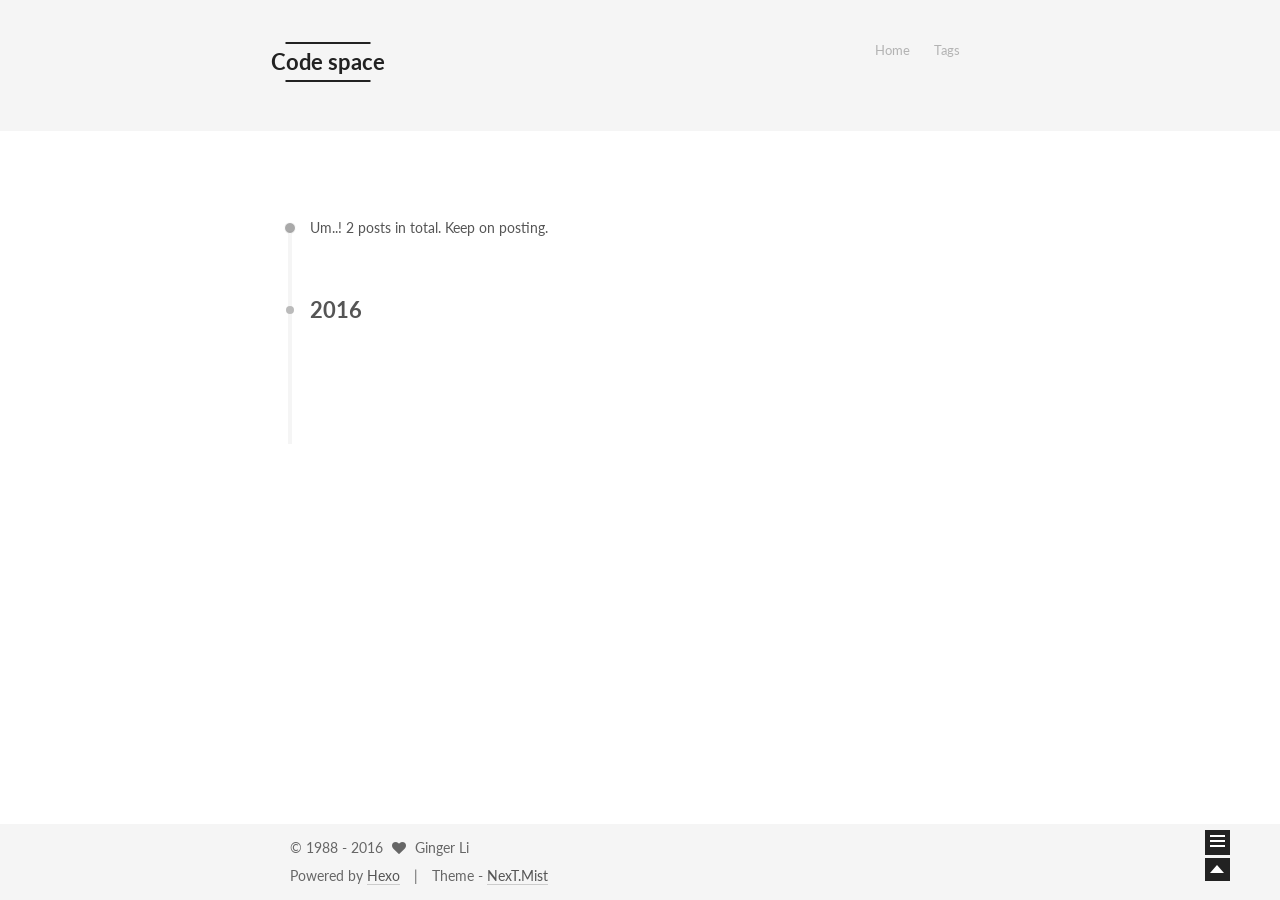
<file: archives/2016/05/index.html>
<!doctype html>
<html class="theme-next   use-motion ">
<head>
  <meta charset="UTF-8"/>
<meta http-equiv="X-UA-Compatible" content="IE=edge,chrome=1" />
<meta name="viewport" content="width=device-width, initial-scale=1, maximum-scale=1"/>



<meta http-equiv="Cache-Control" content="no-transform" />
<meta http-equiv="Cache-Control" content="no-siteapp" />












  <link href="/vendors/fancybox/source/jquery.fancybox.css?v=2.1.5" rel="stylesheet" type="text/css"/>




  
    <link href='//fonts.googleapis.com/css?family=Lato:300,400,700,400italic&subset=latin,latin-ext' rel='stylesheet' type='text/css'>
  



<link href="/vendors/font-awesome/css/font-awesome.min.css?v=4.4.0" rel="stylesheet" type="text/css" />

<link href="/css/main.css?v=0.4.5.2" rel="stylesheet" type="text/css" />


  <meta name="keywords" content="Hexo, NexT" />





  <link rel="alternate" href="/atom.xml" title="Code space" type="application/atom+xml" />




  <link rel="shortcut icon" type="image/x-icon" href="/favicon.ico?v=0.4.5.2" />






<meta name="description">
<meta property="og:type" content="website">
<meta property="og:title" content="Code space">
<meta property="og:url" content="http://gingerli.github.io/archives/2016/05/index.html">
<meta property="og:site_name" content="Code space">
<meta property="og:description">
<meta name="twitter:card" content="summary">
<meta name="twitter:title" content="Code space">
<meta name="twitter:description">



<script type="text/javascript" id="hexo.configuration">
  var CONFIG = {
    scheme: 'Mist',
    sidebar: 'post',
    motion: true
  };
</script>

  <title> Archive | Code space </title>
</head>

<body itemscope itemtype="http://schema.org/WebPage" lang="en">

  <!--[if lte IE 8]>
  <div style=' clear: both; height: 59px; padding:0 0 0 15px; position: relative;margin:0 auto;'>
    <a href="http://windows.microsoft.com/en-US/internet-explorer/products/ie/home?ocid=ie6_countdown_bannercode">
      <img src="http://7u2nvr.com1.z0.glb.clouddn.com/picouterie.jpg" border="0" height="42" width="820"
           alt="You are using an outdated browser. For a faster, safer browsing experience, upgrade for free today or use other browser ,like chrome firefox safari."
           style='margin-left:auto;margin-right:auto;display: block;'/>
    </a>
  </div>
<![endif]-->
  






  <div class="container one-column  page-archive ">
    <div class="headband"></div>

    <header id="header" class="header" itemscope itemtype="http://schema.org/WPHeader">
      <div class="header-inner"><div class="site-meta ">
  

  <div class="custom-logo-site-title">
    <a href="/"  class="brand" rel="start">
      <span class="logo-line-before"><i></i></span>
      <span class="site-title">Code space</span>
      <span class="logo-line-after"><i></i></span>
    </a>
  </div>
  <p class="site-subtitle">Keep it simple, stupid</p>
</div>

<div class="site-nav-toggle">
  <button>
    <span class="btn-bar"></span>
    <span class="btn-bar"></span>
    <span class="btn-bar"></span>
  </button>
</div>

<nav class="site-nav">
  

  
    <ul id="menu" class="menu ">
      
        
        <li class="menu-item menu-item-home">
          <a href="/" rel="section">
            
              <i class="menu-item-icon fa fa-home fa-fw"></i> <br />
            
            Home
          </a>
        </li>
      
        
        <li class="menu-item menu-item-tags">
          <a href="/tags" rel="section">
            
              <i class="menu-item-icon fa fa-tags fa-fw"></i> <br />
            
            Tags
          </a>
        </li>
      

      
      
    </ul>
  

  
</nav>

 </div>
    </header>

    <main id="main" class="main">
      <div class="main-inner">
        <div id="content" class="content">
          

  <section id="posts" class="posts-collapse">
    <span class="archive-move-on"></span>

    <span class="archive-page-counter">
      
      
      
        
      
      Um..! 2 posts in total. Keep on posting.
    </span>

    

      
      
      

      
        
        <div class="collection-title">
          <h2 class="archive-year motion-element" id="archive-year-2016">2016</h2>
        </div>
      
      

      

  <article class="post post-type-normal" itemscope itemtype="http://schema.org/Article">
    <header class="post-header">

      <h1 class="post-title">
        
            <a class="post-title-link" href="/2016/05/19/Code-snippets-save-time/" itemprop="url">
              
                <span itemprop="name">Code snippets, save time</span>
              
            </a>
        
      </h1>

      <div class="post-meta">
        <time class="post-time" itemprop="dateCreated"
              datetime="2016-05-19T16:58:19+08:00"
              content="2016-05-19" >
          05-19
        </time>
      </div>

    </header>
  </article>



    

  </section>

  



        </div>

        


        

      </div>

      
        
  
  <div class="sidebar-toggle">
    <div class="sidebar-toggle-line-wrap">
      <span class="sidebar-toggle-line sidebar-toggle-line-first"></span>
      <span class="sidebar-toggle-line sidebar-toggle-line-middle"></span>
      <span class="sidebar-toggle-line sidebar-toggle-line-last"></span>
    </div>
  </div>

  <aside id="sidebar" class="sidebar">
    <div class="sidebar-inner">

      

      

      <section class="site-overview sidebar-panel  sidebar-panel-active ">
        <div class="site-author motion-element" itemprop="author" itemscope itemtype="http://schema.org/Person">
          <img class="site-author-image" src="/img/me.jpg" alt="Ginger Li" itemprop="image"/>
          <p class="site-author-name" itemprop="name">Ginger Li</p>
        </div>
        <p class="site-description motion-element" itemprop="description"></p>
        <nav class="site-state motion-element">
          <div class="site-state-item site-state-posts">
            <a href="/">
              <span class="site-state-item-count">2</span>
              <span class="site-state-item-name">posts</span>
            </a>
          </div>

          <div class="site-state-item site-state-categories">
            
              <span class="site-state-item-count">2</span>
              <span class="site-state-item-name">categories</span>
              
          </div>

          <div class="site-state-item site-state-tags">
            <a href="/tags">
              <span class="site-state-item-count">4</span>
              <span class="site-state-item-name">tags</span>
              </a>
          </div>

        </nav>

        
          <div class="feed-link motion-element">
            <a href="/atom.xml" rel="alternate">
              <i class="fa fa-rss"></i>
              RSS
            </a>
          </div>
        

        <div class="links-of-author motion-element">
          
        </div>

        
        

        <div class="links-of-author motion-element">
          
        </div>

      </section>

      

    </div>
  </aside>


      
    </main>

    <footer id="footer" class="footer">
      <div class="footer-inner">
        <div class="copyright" >
  
  &copy;  1988 - 
  <span itemprop="copyrightYear">2016</span>
  <span class="with-love">
    <i class="icon-next-heart fa fa-heart"></i>
  </span>
  <span class="author" itemprop="copyrightHolder">Ginger Li</span>
</div>

<div class="powered-by">
  Powered by <a class="theme-link" href="http://hexo.io">Hexo</a>
</div>

<div class="theme-info">
  Theme -
  <a class="theme-link" href="https://github.com/iissnan/hexo-theme-next">
    NexT.Mist
  </a>
</div>



      </div>
    </footer>

    <div class="back-to-top"></div>
  </div>

  <script type="text/javascript" src="/vendors/jquery/index.js?v=2.1.3"></script>

  
  
  
    <script type="text/javascript">
      postMotionOptions = {stagger: 100, drag: true};
    </script>
  


  
    

  
    
  

  <script type="text/javascript">
    var duoshuoQuery = {short_name:"ginger"};
    (function() {
      var ds = document.createElement('script');
      ds.type = 'text/javascript';ds.async = true;
      ds.id = 'duoshuo-script';
      ds.src = (document.location.protocol == 'https:' ? 'https:' : 'http:') + '//static.duoshuo.com/embed.js';
      ds.charset = 'UTF-8';
      (document.getElementsByTagName('head')[0]
      || document.getElementsByTagName('body')[0]).appendChild(ds);
    })();
  </script>
    
     


    
  

  
  <script type="text/javascript" src="/vendors/fancybox/source/jquery.fancybox.pack.js"></script>
  <script type="text/javascript" src="/js/fancy-box.js?v=0.4.5.2"></script>


  <script type="text/javascript" src="/js/helpers.js?v=0.4.5.2"></script>
  <script type="text/javascript" src="/vendors/velocity/velocity.min.js"></script>
<script type="text/javascript" src="/vendors/velocity/velocity.ui.min.js"></script>

<script type="text/javascript" src="/js/motion.js?v=0.4.5.2" id="motion.global"></script>


  <script type="text/javascript" src="/vendors/fastclick/lib/fastclick.min.js?v=1.0.6"></script>
  <script type="text/javascript" src="/vendors/jquery_lazyload/jquery.lazyload.js?v=1.9.7"></script>

  
  
    <script type="text/javascript" id="motion.page.archive">
      $('.archive-year').velocity('transition.slideLeftIn');
    </script>
  


  <script type="text/javascript" src="/js/bootstrap.js"></script>

  
  

  
  

</body>
</html>
</file>
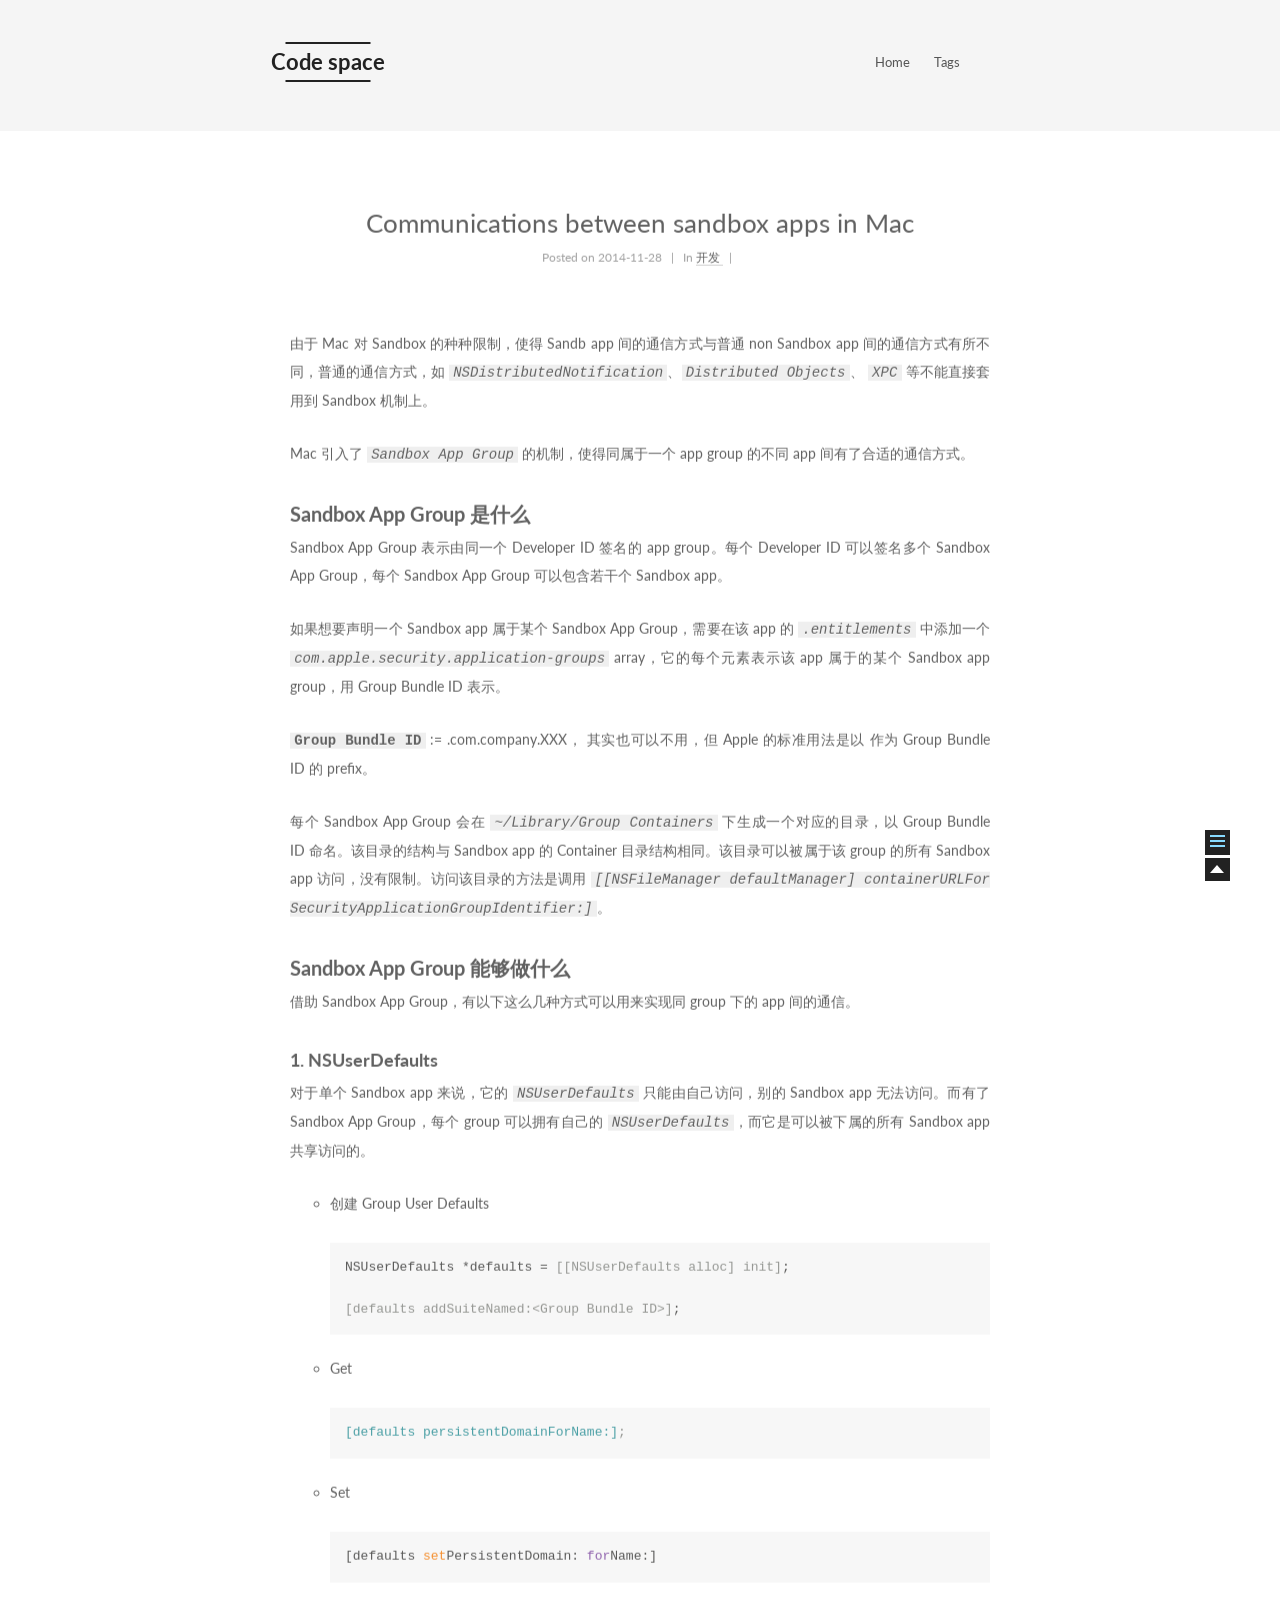
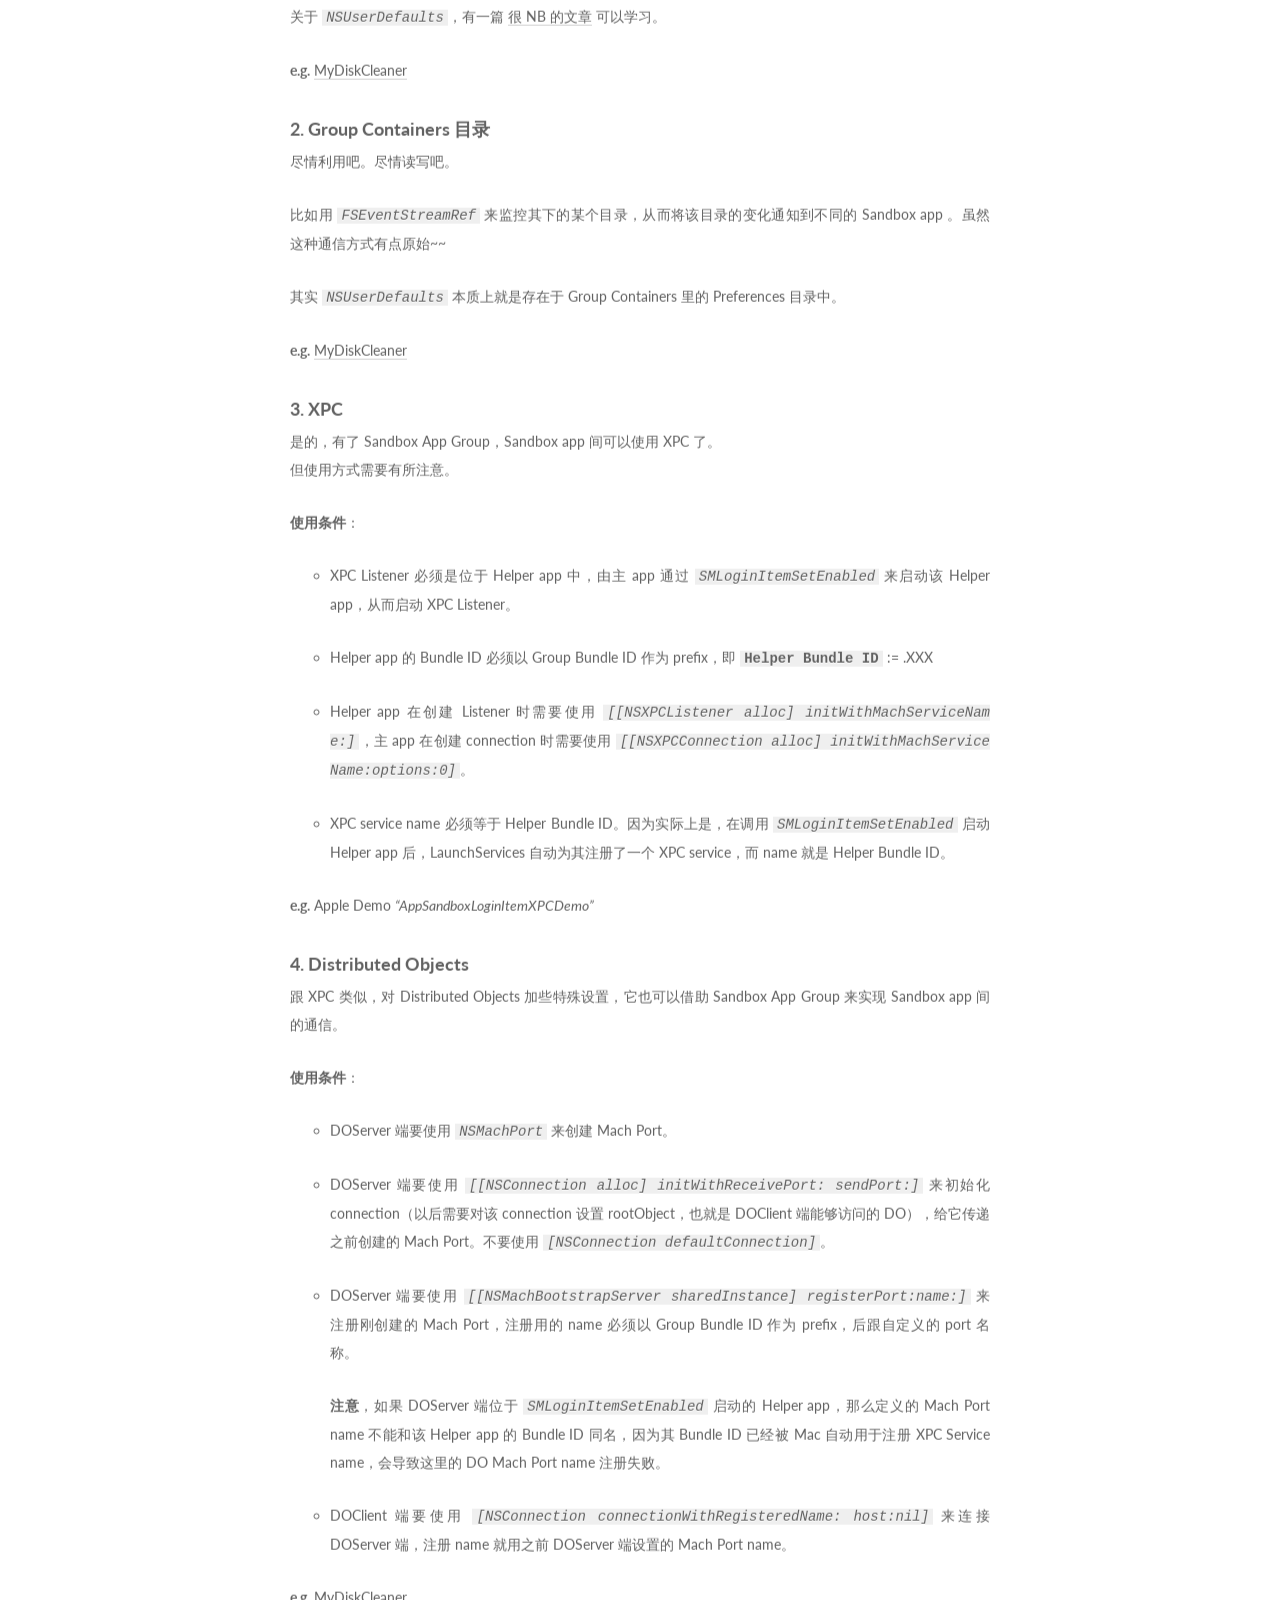
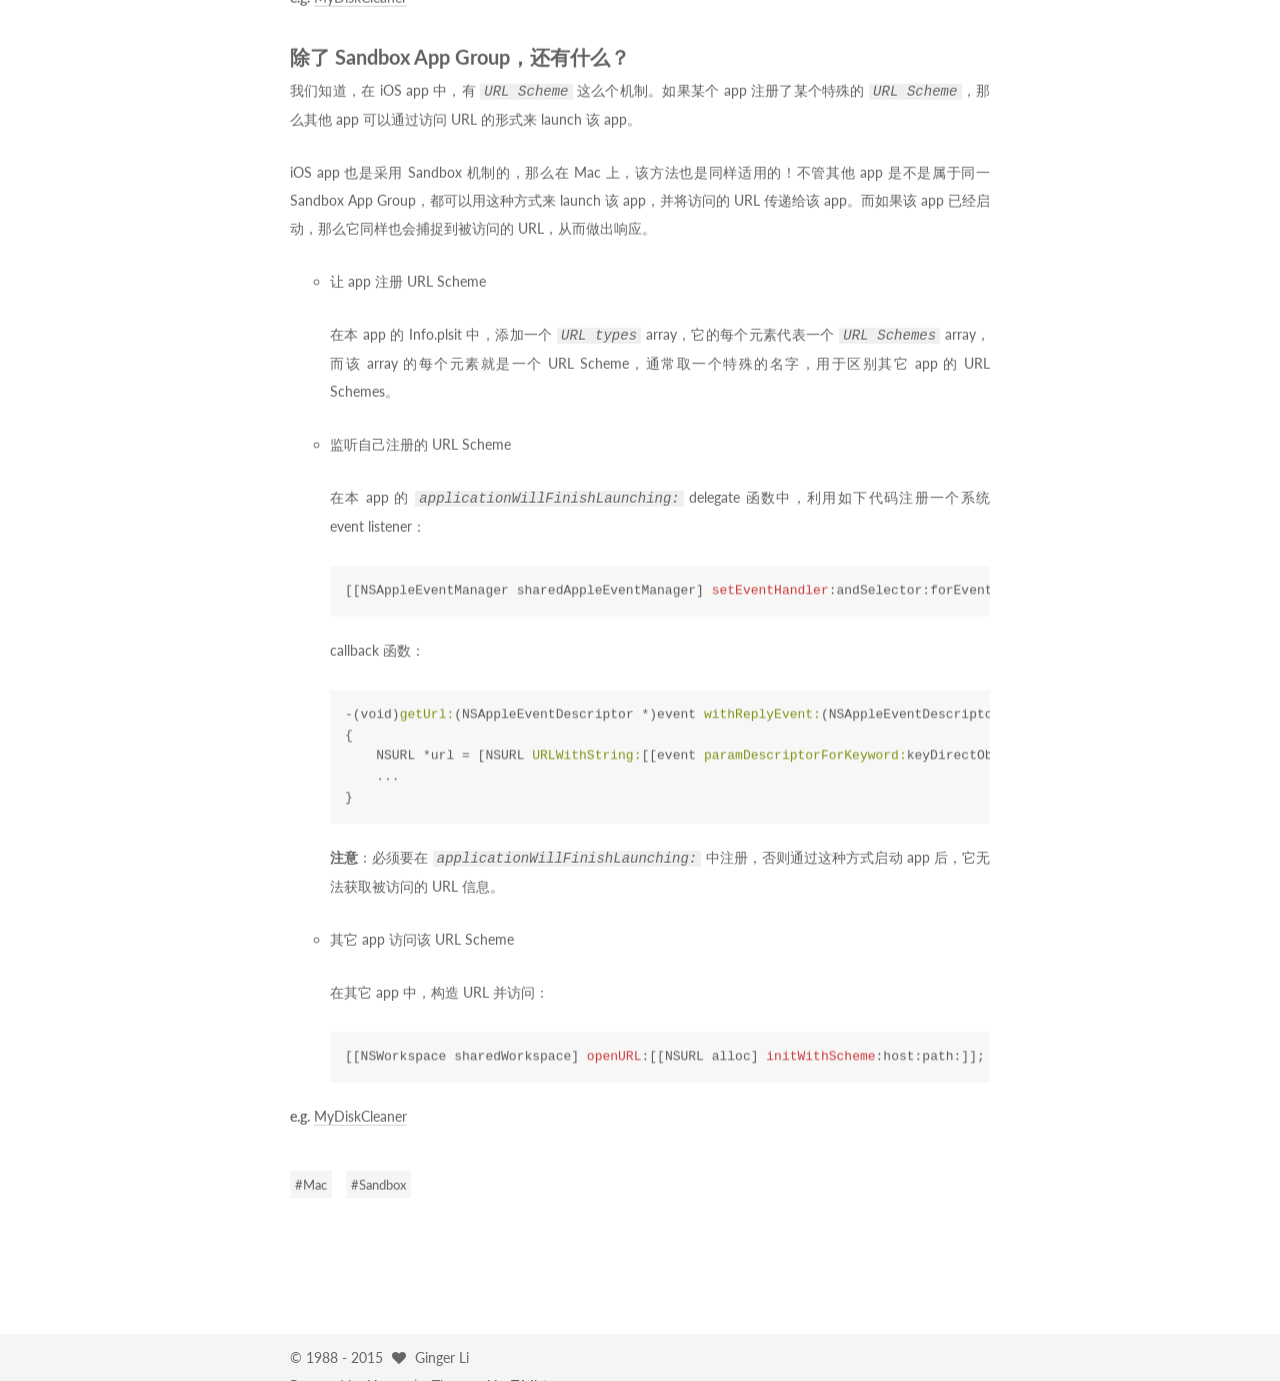
<file: 2014/11/28/Communications_between_sandbox_apps_in_Mac/index.html>
<!doctype html>
<html class="theme-next   use-motion ">
<head>
  <meta charset="UTF-8"/>
<meta http-equiv="X-UA-Compatible" content="IE=edge,chrome=1" />
<meta name="viewport" content="width=device-width, initial-scale=1, maximum-scale=1"/>



<meta http-equiv="Cache-Control" content="no-transform" />
<meta http-equiv="Cache-Control" content="no-siteapp" />












  <link href="/vendors/fancybox/source/jquery.fancybox.css?v=2.1.5" rel="stylesheet" type="text/css"/>




  
    <link href='//fonts.googleapis.com/css?family=Lato:300,400,700,400italic&subset=latin,latin-ext' rel='stylesheet' type='text/css'>
  



<link href="/vendors/font-awesome/css/font-awesome.min.css?v=4.4.0" rel="stylesheet" type="text/css" />

<link href="/css/main.css?v=0.4.5.2" rel="stylesheet" type="text/css" />


  <meta name="keywords" content="Mac,Sandbox," />





  <link rel="alternate" href="/atom.xml" title="Code space" type="application/atom+xml" />




  <link rel="shortcut icon" type="image/x-icon" href="/favicon.ico?v=0.4.5.2" />






<meta name="description" content="由于 Mac 对 Sandbox 的种种限制，使得 Sandb app 间的通信方式与普通 non Sandbox app 间的通信方式有所不同，普通的通信方式，如 NSDistributedNotification、Distributed Objects、 XPC 等不能直接套用到 Sandbox 机制上。
Mac 引入了 Sandbox App Group 的机制，使得同属于一个 app gr">
<meta property="og:type" content="article">
<meta property="og:title" content="Communications between sandbox apps in Mac">
<meta property="og:url" content="http://gingerli.github.io/2014/11/28/Communications_between_sandbox_apps_in_Mac/index.html">
<meta property="og:site_name" content="Code space">
<meta property="og:description" content="由于 Mac 对 Sandbox 的种种限制，使得 Sandb app 间的通信方式与普通 non Sandbox app 间的通信方式有所不同，普通的通信方式，如 NSDistributedNotification、Distributed Objects、 XPC 等不能直接套用到 Sandbox 机制上。
Mac 引入了 Sandbox App Group 的机制，使得同属于一个 app gr">
<meta property="og:updated_time" content="2015-11-17T09:30:26.000Z">
<meta name="twitter:card" content="summary">
<meta name="twitter:title" content="Communications between sandbox apps in Mac">
<meta name="twitter:description" content="由于 Mac 对 Sandbox 的种种限制，使得 Sandb app 间的通信方式与普通 non Sandbox app 间的通信方式有所不同，普通的通信方式，如 NSDistributedNotification、Distributed Objects、 XPC 等不能直接套用到 Sandbox 机制上。
Mac 引入了 Sandbox App Group 的机制，使得同属于一个 app gr">



<script type="text/javascript" id="hexo.configuration">
  var CONFIG = {
    scheme: 'Mist',
    sidebar: 'post',
    motion: true
  };
</script>

  <title> Communications between sandbox apps in Mac | Code space </title>
</head>

<body itemscope itemtype="http://schema.org/WebPage" lang="en">

  <!--[if lte IE 8]>
  <div style=' clear: both; height: 59px; padding:0 0 0 15px; position: relative;margin:0 auto;'>
    <a href="http://windows.microsoft.com/en-US/internet-explorer/products/ie/home?ocid=ie6_countdown_bannercode">
      <img src="http://7u2nvr.com1.z0.glb.clouddn.com/picouterie.jpg" border="0" height="42" width="820"
           alt="You are using an outdated browser. For a faster, safer browsing experience, upgrade for free today or use other browser ,like chrome firefox safari."
           style='margin-left:auto;margin-right:auto;display: block;'/>
    </a>
  </div>
<![endif]-->
  






  <div class="container one-column page-post-detail">
    <div class="headband"></div>

    <header id="header" class="header" itemscope itemtype="http://schema.org/WPHeader">
      <div class="header-inner"><div class="site-meta ">
  

  <div class="custom-logo-site-title">
    <a href="/"  class="brand" rel="start">
      <span class="logo-line-before"><i></i></span>
      <span class="site-title">Code space</span>
      <span class="logo-line-after"><i></i></span>
    </a>
  </div>
  <p class="site-subtitle">Keep it simple, stupid</p>
</div>

<div class="site-nav-toggle">
  <button>
    <span class="btn-bar"></span>
    <span class="btn-bar"></span>
    <span class="btn-bar"></span>
  </button>
</div>

<nav class="site-nav">
  

  
    <ul id="menu" class="menu ">
      
        
        <li class="menu-item menu-item-home">
          <a href="/" rel="section">
            
              <i class="menu-item-icon fa fa-home fa-fw"></i> <br />
            
            Home
          </a>
        </li>
      
        
        <li class="menu-item menu-item-tags">
          <a href="/tags" rel="section">
            
              <i class="menu-item-icon fa fa-tags fa-fw"></i> <br />
            
            Tags
          </a>
        </li>
      

      
      
    </ul>
  

  
</nav>

 </div>
    </header>

    <main id="main" class="main">
      <div class="main-inner">
        <div id="content" class="content">
          

  <div id="posts" class="posts-expand">
    

  
  

  
  
  

  <article class="post post-type-normal " itemscope itemtype="http://schema.org/Article">

    
      <header class="post-header">

        
        
          <h1 class="post-title" itemprop="name headline">
            
            
              
                Communications between sandbox apps in Mac
              
            
          </h1>
        

        <div class="post-meta">
          <span class="post-time">
            Posted on
            <time itemprop="dateCreated" datetime="2014-11-28T00:44:04+08:00" content="2014-11-28">
              2014-11-28
            </time>
          </span>

          
            <span class="post-category" >
              &nbsp; | &nbsp; In
              
                <span itemprop="about" itemscope itemtype="https://schema.org/Thing">
                  <a href="/categories/开发/" itemprop="url" rel="index">
                    <span itemprop="name">开发</span>
                  </a>
                </span>

                
                

              
            </span>
          

          
            
              <span class="post-comments-count">
                &nbsp; | &nbsp;
                <a href="/2014/11/28/Communications_between_sandbox_apps_in_Mac/#comments" itemprop="discussionUrl">
                  <span class="post-comments-count ds-thread-count" data-thread-key="2014/11/28/Communications_between_sandbox_apps_in_Mac/" itemprop="commentsCount"></span>
                </a>
              </span>
            
          

          

        </div>
      </header>
    


    <div class="post-body">

      
      

      
        <span itemprop="articleBody"><p>由于 Mac 对 Sandbox 的种种限制，使得 Sandb app 间的通信方式与普通 non Sandbox app 间的通信方式有所不同，普通的通信方式，如 <em><code>NSDistributedNotification</code></em>、<em><code>Distributed Objects</code></em>、 <em><code>XPC</code></em> 等不能直接套用到 Sandbox 机制上。</p>
<p>Mac 引入了 <em><code>Sandbox App Group</code></em> 的机制，使得同属于一个 app group 的不同 app 间有了合适的通信方式。</p>
<h3 id="Sandbox_App_Group_是什么">Sandbox App Group 是什么</h3><p>Sandbox App Group 表示由同一个 Developer ID 签名的 app group。每个 Developer ID 可以签名多个 Sandbox App Group，每个 Sandbox App Group 可以包含若干个 Sandbox app。</p>
<p>如果想要声明一个 Sandbox app 属于某个 Sandbox App Group，需要在该 app 的 <em><code>.entitlements</code></em> 中添加一个 <em><code>com.apple.security.application-groups</code></em> array，它的每个元素表示该 app 属于的某个 Sandbox app group，用 Group Bundle ID 表示。</p>
<p><strong><code>Group Bundle ID</code></strong> := <team-id>.com.company.XXX，<team-id> 其实也可以不用，但 Apple 的标准用法是以 <team-id> 作为 Group Bundle ID 的 prefix。</team-id></team-id></team-id></p>
<p>每个 Sandbox App Group 会在 <em><code>~/Library/Group Containers</code></em> 下生成一个对应的目录，以 Group Bundle ID 命名。该目录的结构与 Sandbox app 的 Container 目录结构相同。该目录可以被属于该 group 的所有 Sandbox app 访问，没有限制。访问该目录的方法是调用 <em><code>[[NSFileManager defaultManager] containerURLForSecurityApplicationGroupIdentifier:]</code></em>。</p>
<a id="more"></a>
<h3 id="Sandbox_App_Group_能够做什么">Sandbox App Group 能够做什么</h3><p>借助 Sandbox App Group，有以下这么几种方式可以用来实现同 group 下的 app 间的通信。</p>
<h4 id="1-_NSUserDefaults">1. NSUserDefaults</h4><p>对于单个 Sandbox app 来说，它的 <em><code>NSUserDefaults</code></em> 只能由自己访问，别的 Sandbox app 无法访问。而有了 Sandbox App Group，每个 group 可以拥有自己的 <em><code>NSUserDefaults</code></em>，而它是可以被下属的所有 Sandbox app 共享访问的。</p>
<ul>
<li><p>创建 Group User Defaults</p>
<pre><code>NSUserDefaults *defaults = <span class="comment">[<span class="comment">[NSUserDefaults alloc]</span> init]</span>;

<span class="comment">[defaults addSuiteNamed:&lt;Group Bundle ID&gt;]</span>;
</code></pre></li>
<li><p>Get</p>
<pre><code><span class="title">[defaults persistentDomainForName:]</span><span class="comment">;</span>
</code></pre></li>
<li><p>Set</p>
<pre><code>[defaults <span class="built_in">set</span>PersistentDomain: <span class="keyword">for</span>Name:]
</code></pre></li>
</ul>
<p>关于 <em><code>NSUserDefaults</code></em>，有一篇 <a href="http://realmacsoftware.com/blog/shared-preferences-between-sandboxed-applications" target="_blank" rel="external">很 NB 的文章</a> 可以学习。</p>
<p><strong>e.g.</strong> <a href="https://github.com/wzqcongcong/MyDiskCleaner" target="_blank" rel="external">MyDiskCleaner</a></p>
<h4 id="2-_Group_Containers_目录">2. Group Containers 目录</h4><p>尽情利用吧。尽情读写吧。</p>
<p>比如用 <em><code>FSEventStreamRef</code></em> 来监控其下的某个目录，从而将该目录的变化通知到不同的 Sandbox app 。虽然这种通信方式有点原始~~</p>
<p>其实 <em><code>NSUserDefaults</code></em> 本质上就是存在于 Group Containers 里的 Preferences 目录中。</p>
<p><strong>e.g.</strong> <a href="https://github.com/wzqcongcong/MyDiskCleaner" target="_blank" rel="external">MyDiskCleaner</a></p>
<h4 id="3-_XPC">3. XPC</h4><p>是的，有了 Sandbox App Group，Sandbox app 间可以使用 XPC 了。<br>但使用方式需要有所注意。</p>
<p><strong>使用条件</strong>：</p>
<ul>
<li><p>XPC Listener 必须是位于 Helper app 中，由主 app 通过 <em><code>SMLoginItemSetEnabled</code></em> 来启动该 Helper app，从而启动 XPC Listener。</p>
</li>
<li><p>Helper app 的 Bundle ID 必须以 Group Bundle ID 作为 prefix，即 <strong><code>Helper Bundle ID</code></strong> := <group-bundle-id>.XXX</group-bundle-id></p>
</li>
<li><p>Helper app 在创建 Listener 时需要使用 <em><code>[[NSXPCListener alloc] initWithMachServiceName:]</code></em>，主 app 在创建 connection 时需要使用 <em><code>[[NSXPCConnection alloc] initWithMachServiceName:options:0]</code></em>。</p>
</li>
<li><p>XPC service name 必须等于 Helper Bundle ID。因为实际上是，在调用 <em><code>SMLoginItemSetEnabled</code></em> 启动Helper app 后，LaunchServices 自动为其注册了一个 XPC service，而 name 就是 Helper Bundle ID。</p>
</li>
</ul>
<p><strong>e.g.</strong> Apple Demo <em>“AppSandboxLoginItemXPCDemo”</em></p>
<h4 id="4-_Distributed_Objects">4. Distributed Objects</h4><p>跟 XPC 类似，对 Distributed Objects 加些特殊设置，它也可以借助 Sandbox App Group 来实现 Sandbox app 间的通信。</p>
<p><strong>使用条件</strong>：</p>
<ul>
<li><p>DOServer 端要使用 <em><code>NSMachPort</code></em> 来创建 Mach Port。</p>
</li>
<li><p>DOServer 端要使用 <em><code>[[NSConnection alloc] initWithReceivePort: sendPort:]</code></em> 来初始化 connection（以后需要对该 connection 设置 rootObject，也就是 DOClient 端能够访问的 DO），给它传递之前创建的 Mach Port。不要使用 <em><code>[NSConnection defaultConnection]</code></em>。</p>
</li>
<li><p>DOServer 端要使用 <em><code>[[NSMachBootstrapServer sharedInstance] registerPort:name:]</code></em> 来注册刚创建的 Mach Port，注册用的 name 必须以 Group Bundle ID 作为 prefix，后跟自定义的 port 名称。</p>
<p>  <strong>注意</strong>，如果 DOServer 端位于 <em><code>SMLoginItemSetEnabled</code></em> 启动的 Helper app，那么定义的 Mach Port name 不能和该 Helper app 的 Bundle ID 同名，因为其 Bundle ID 已经被 Mac 自动用于注册 XPC Service name，会导致这里的 DO Mach Port name 注册失败。</p>
</li>
<li><p>DOClient 端要使用 <em><code>[NSConnection connectionWithRegisteredName: host:nil]</code></em> 来连接 DOServer 端，注册 name 就用之前 DOServer 端设置的 Mach Port name。</p>
</li>
</ul>
<p><strong>e.g.</strong> <a href="https://github.com/wzqcongcong/MyDiskCleaner" target="_blank" rel="external">MyDiskCleaner</a></p>
<h3 id="除了_Sandbox_App_Group，还有什么？">除了 Sandbox App Group，还有什么？</h3><p>我们知道，在 iOS app 中，有 <em><code>URL Scheme</code></em> 这么个机制。如果某个 app 注册了某个特殊的 <em><code>URL Scheme</code></em>，那么其他 app 可以通过访问 URL 的形式来 launch 该 app。</p>
<p>iOS app 也是采用 Sandbox 机制的，那么在 Mac 上，该方法也是同样适用的！不管其他 app 是不是属于同一 Sandbox App Group，都可以用这种方式来 launch 该 app，并将访问的 URL 传递给该 app。而如果该 app 已经启动，那么它同样也会捕捉到被访问的 URL，从而做出响应。</p>
<ul>
<li><p>让 app 注册 URL Scheme</p>
<p>  在本 app 的 Info.plsit 中，添加一个 <em><code>URL types</code></em> array，它的每个元素代表一个 <em><code>URL Schemes</code></em> array，而该 array 的每个元素就是一个 URL Scheme，通常取一个特殊的名字，用于区别其它 app 的 URL Schemes。</p>
</li>
<li><p>监听自己注册的 URL Scheme</p>
<p>  在本 app 的 <em><code>applicationWillFinishLaunching:</code></em> delegate 函数中，利用如下代码注册一个系统 event listener：</p>
<pre><code><span class="attr_selector">[[NSAppleEventManager sharedAppleEventManager]</span> <span class="tag">setEventHandler</span><span class="pseudo">:andSelector</span><span class="pseudo">:forEventClass</span><span class="pseudo">:andEventID</span>:];
</code></pre><p>  callback 函数：</p>
<pre><code>-(<span class="typename">void</span>)<span class="string">getUrl:</span>(NSAppleEventDescriptor *)event <span class="string">withReplyEvent:</span>(NSAppleEventDescriptor*)reply
{
    NSURL *url = [NSURL <span class="string">URLWithString:</span>[[event <span class="string">paramDescriptorForKeyword:</span>keyDirectObject] stringValue]];
    ...
}
</code></pre><p>  <strong>注意</strong>：必须要在 <em><code>applicationWillFinishLaunching:</code></em> 中注册，否则通过这种方式启动 app 后，它无法获取被访问的 URL 信息。</p>
</li>
<li><p>其它 app 访问该 URL Scheme</p>
<p>  在其它 app 中，构造 URL 并访问：</p>
<pre><code><span class="attr_selector">[[NSWorkspace sharedWorkspace]</span> <span class="tag">openURL</span>:<span class="attr_selector">[[NSURL alloc]</span> <span class="tag">initWithScheme</span><span class="pseudo">:host</span><span class="pseudo">:path</span>:]];
</code></pre></li>
</ul>
<p><strong>e.g.</strong> <a href="https://github.com/wzqcongcong/MyDiskCleaner" target="_blank" rel="external">MyDiskCleaner</a></p>
</span>
      
    </div>

    <footer class="post-footer">
      
        <div class="post-tags">
          
            <a href="/tags/Mac/" rel="tag">#Mac</a>
          
            <a href="/tags/Sandbox/" rel="tag">#Sandbox</a>
          
        </div>
      

      

      
      
    </footer>
  </article>



    <div class="post-spread">
      
    </div>
  </div>


        </div>

        


        
  <div class="comments" id="comments">
    
      <div class="ds-thread" data-thread-key="2014/11/28/Communications_between_sandbox_apps_in_Mac/"
           data-title="Communications between sandbox apps in Mac" data-url="http://gingerli.github.io/2014/11/28/Communications_between_sandbox_apps_in_Mac/">
      </div>
    
  </div>


      </div>

      
        
  
  <div class="sidebar-toggle">
    <div class="sidebar-toggle-line-wrap">
      <span class="sidebar-toggle-line sidebar-toggle-line-first"></span>
      <span class="sidebar-toggle-line sidebar-toggle-line-middle"></span>
      <span class="sidebar-toggle-line sidebar-toggle-line-last"></span>
    </div>
  </div>

  <aside id="sidebar" class="sidebar">
    <div class="sidebar-inner">

      

      
        <ul class="sidebar-nav motion-element">
          <li class="sidebar-nav-toc sidebar-nav-active" data-target="post-toc-wrap" >
            Table Of Contents
          </li>
          <li class="sidebar-nav-overview" data-target="site-overview">
            Overview
          </li>
        </ul>
      

      <section class="site-overview sidebar-panel ">
        <div class="site-author motion-element" itemprop="author" itemscope itemtype="http://schema.org/Person">
          <img class="site-author-image" src="/img/me.jpg" alt="Ginger Li" itemprop="image"/>
          <p class="site-author-name" itemprop="name">Ginger Li</p>
        </div>
        <p class="site-description motion-element" itemprop="description"></p>
        <nav class="site-state motion-element">
          <div class="site-state-item site-state-posts">
            <a href="/">
              <span class="site-state-item-count">1</span>
              <span class="site-state-item-name">posts</span>
            </a>
          </div>

          <div class="site-state-item site-state-categories">
            
              <span class="site-state-item-count">1</span>
              <span class="site-state-item-name">categories</span>
              
          </div>

          <div class="site-state-item site-state-tags">
            <a href="/tags">
              <span class="site-state-item-count">3</span>
              <span class="site-state-item-name">tags</span>
              </a>
          </div>

        </nav>

        
          <div class="feed-link motion-element">
            <a href="/atom.xml" rel="alternate">
              <i class="fa fa-rss"></i>
              RSS
            </a>
          </div>
        

        <div class="links-of-author motion-element">
          
        </div>

        
        

        <div class="links-of-author motion-element">
          
        </div>

      </section>

      
        <section class="post-toc-wrap motion-element sidebar-panel sidebar-panel-active">
          <div class="post-toc-indicator-top post-toc-indicator">
            <i class="fa fa-angle-double-up"></i>
          </div>
          <div class="post-toc">
            
              
            
            
              <div class="post-toc-content"><ol class="nav"><li class="nav-item nav-level-3"><a class="nav-link" href="#Sandbox_App_Group_是什么"><span class="nav-number">1.</span> <span class="nav-text">Sandbox App Group 是什么</span></a></li><li class="nav-item nav-level-3"><a class="nav-link" href="#Sandbox_App_Group_能够做什么"><span class="nav-number">2.</span> <span class="nav-text">Sandbox App Group 能够做什么</span></a><ol class="nav-child"><li class="nav-item nav-level-4"><a class="nav-link" href="#1-_NSUserDefaults"><span class="nav-number">2.1.</span> <span class="nav-text">1. NSUserDefaults</span></a></li><li class="nav-item nav-level-4"><a class="nav-link" href="#2-_Group_Containers_目录"><span class="nav-number">2.2.</span> <span class="nav-text">2. Group Containers 目录</span></a></li><li class="nav-item nav-level-4"><a class="nav-link" href="#3-_XPC"><span class="nav-number">2.3.</span> <span class="nav-text">3. XPC</span></a></li><li class="nav-item nav-level-4"><a class="nav-link" href="#4-_Distributed_Objects"><span class="nav-number">2.4.</span> <span class="nav-text">4. Distributed Objects</span></a></li></ol></li><li class="nav-item nav-level-3"><a class="nav-link" href="#除了_Sandbox_App_Group，还有什么？"><span class="nav-number">3.</span> <span class="nav-text">除了 Sandbox App Group，还有什么？</span></a></li></ol></div>
            
          </div>
          <div class="post-toc-indicator-bottom post-toc-indicator">
            <i class="fa fa-angle-double-down"></i>
          </div>
        </section>
      

    </div>
  </aside>


      
    </main>

    <footer id="footer" class="footer">
      <div class="footer-inner">
        <div class="copyright" >
  
  &copy;  1988 - 
  <span itemprop="copyrightYear">2015</span>
  <span class="with-love">
    <i class="icon-next-heart fa fa-heart"></i>
  </span>
  <span class="author" itemprop="copyrightHolder">Ginger Li</span>
</div>

<div class="powered-by">
  Powered by <a class="theme-link" href="http://hexo.io">Hexo</a>
</div>

<div class="theme-info">
  Theme -
  <a class="theme-link" href="https://github.com/iissnan/hexo-theme-next">
    NexT.Mist
  </a>
</div>



      </div>
    </footer>

    <div class="back-to-top"></div>
  </div>

  <script type="text/javascript" src="/vendors/jquery/index.js?v=2.1.3"></script>

  
  

  
    

  
    
  

  <script type="text/javascript">
    var duoshuoQuery = {short_name:"ginger"};
    (function() {
      var ds = document.createElement('script');
      ds.type = 'text/javascript';ds.async = true;
      ds.id = 'duoshuo-script';
      ds.src = (document.location.protocol == 'https:' ? 'https:' : 'http:') + '//static.duoshuo.com/embed.js';
      ds.charset = 'UTF-8';
      (document.getElementsByTagName('head')[0]
      || document.getElementsByTagName('body')[0]).appendChild(ds);
    })();
  </script>
    
     


    
  

  
  <script type="text/javascript" src="/vendors/fancybox/source/jquery.fancybox.pack.js"></script>
  <script type="text/javascript" src="/js/fancy-box.js?v=0.4.5.2"></script>


  <script type="text/javascript" src="/js/helpers.js?v=0.4.5.2"></script>
  <script type="text/javascript" src="/vendors/velocity/velocity.min.js"></script>
<script type="text/javascript" src="/vendors/velocity/velocity.ui.min.js"></script>

<script type="text/javascript" src="/js/motion.js?v=0.4.5.2" id="motion.global"></script>


  <script type="text/javascript" src="/vendors/fastclick/lib/fastclick.min.js?v=1.0.6"></script>
  <script type="text/javascript" src="/vendors/jquery_lazyload/jquery.lazyload.js?v=1.9.7"></script>

  
  
<script type="text/javascript" src="/js/bootstrap.scrollspy.js?v=0.4.5.2" id="bootstrap.scrollspy.custom"></script>


<script type="text/javascript" id="sidebar.toc.highlight">
  $(document).ready(function () {
    var tocSelector = '.post-toc';
    var $tocSelector = $(tocSelector);
    var activeCurrentSelector = '.active-current';

    $tocSelector
      .on('activate.bs.scrollspy', function () {
        var $currentActiveElement = $(tocSelector + ' .active').last();

        removeCurrentActiveClass();
        $currentActiveElement.addClass('active-current');

        $tocSelector[0].scrollTop = $currentActiveElement.position().top;
      })
      .on('clear.bs.scrollspy', function () {
        removeCurrentActiveClass();
      });

    function removeCurrentActiveClass () {
      $(tocSelector + ' ' + activeCurrentSelector)
        .removeClass(activeCurrentSelector.substring(1));
    }

    function processTOC () {
      getTOCMaxHeight();
      toggleTOCOverflowIndicators();
    }

    function getTOCMaxHeight () {
      var height = $('.sidebar').height() -
                   $tocSelector.position().top -
                   $('.post-toc-indicator-bottom').height();

      $tocSelector.css('height', height);

      return height;
    }

    function toggleTOCOverflowIndicators () {
      tocOverflowIndicator(
        '.post-toc-indicator-top',
        $tocSelector.scrollTop() > 0 ? 'show' : 'hide'
      );

      tocOverflowIndicator(
        '.post-toc-indicator-bottom',
        $tocSelector.scrollTop() >= $tocSelector.find('ol').height() - $tocSelector.height() ? 'hide' : 'show'
      )
    }

    $(document).on('sidebar.motion.complete', function () {
      processTOC();
    });

    $('body').scrollspy({ target: tocSelector });
    $(window).on('resize', function () {
      if ( $('.sidebar').hasClass('sidebar-active') ) {
        processTOC();
      }
    });

    onScroll($tocSelector);

    function onScroll (element) {
      element.on('mousewheel DOMMouseScroll', function (event) {
          var oe = event.originalEvent;
          var delta = oe.wheelDelta || -oe.detail;

          this.scrollTop += ( delta < 0 ? 1 : -1 ) * 30;
          event.preventDefault();

          toggleTOCOverflowIndicators();
      });
    }

    function tocOverflowIndicator (indicator, action) {
      var $indicator = $(indicator);
      var opacity = action === 'show' ? 1 : 0;
      $indicator.velocity ?
        $indicator.velocity('stop').velocity({
          opacity: opacity
        }, { duration: 100 }) :
        $indicator.stop().animate({
          opacity: opacity
        }, 100);
    }

  });
</script>

<script type="text/javascript" id="sidebar.nav">
  $(document).ready(function () {
    var html = $('html');
    var TAB_ANIMATE_DURATION = 200;
    var hasVelocity = $.isFunction(html.velocity);

    $('.sidebar-nav li').on('click', function () {
      var item = $(this);
      var activeTabClassName = 'sidebar-nav-active';
      var activePanelClassName = 'sidebar-panel-active';
      if (item.hasClass(activeTabClassName)) {
        return;
      }

      var currentTarget = $('.' + activePanelClassName);
      var target = $('.' + item.data('target'));

      hasVelocity ?
        currentTarget.velocity('transition.slideUpOut', TAB_ANIMATE_DURATION, function () {
          target
            .velocity('stop')
            .velocity('transition.slideDownIn', TAB_ANIMATE_DURATION)
            .addClass(activePanelClassName);
        }) :
        currentTarget.animate({ opacity: 0 }, TAB_ANIMATE_DURATION, function () {
          currentTarget.hide();
          target
            .stop()
            .css({'opacity': 0, 'display': 'block'})
            .animate({ opacity: 1 }, TAB_ANIMATE_DURATION, function () {
              currentTarget.removeClass(activePanelClassName);
              target.addClass(activePanelClassName);
            });
        });

      item.siblings().removeClass(activeTabClassName);
      item.addClass(activeTabClassName);
    });

    $('.post-toc a').on('click', function (e) {
      e.preventDefault();
      var targetSelector = escapeSelector(this.getAttribute('href'));
      var offset = $(targetSelector).offset().top;
      hasVelocity ?
        html.velocity('stop').velocity('scroll', {
          offset: offset  + 'px',
          mobileHA: false
        }) :
        $('html, body').stop().animate({
          scrollTop: offset
        }, 500);
    });

    // Expand sidebar on post detail page by default, when post has a toc.
    motionMiddleWares.sidebar = function () {
      var $tocContent = $('.post-toc-content');
      if (CONFIG.sidebar === 'post') {
        if ($tocContent.length > 0 && $tocContent.html().trim().length > 0) {
          displaySidebar();
        }
      }
    };
  });
</script>



  <script type="text/javascript" src="/js/bootstrap.js"></script>

  
  

  
  

</body>
</html>
</file>
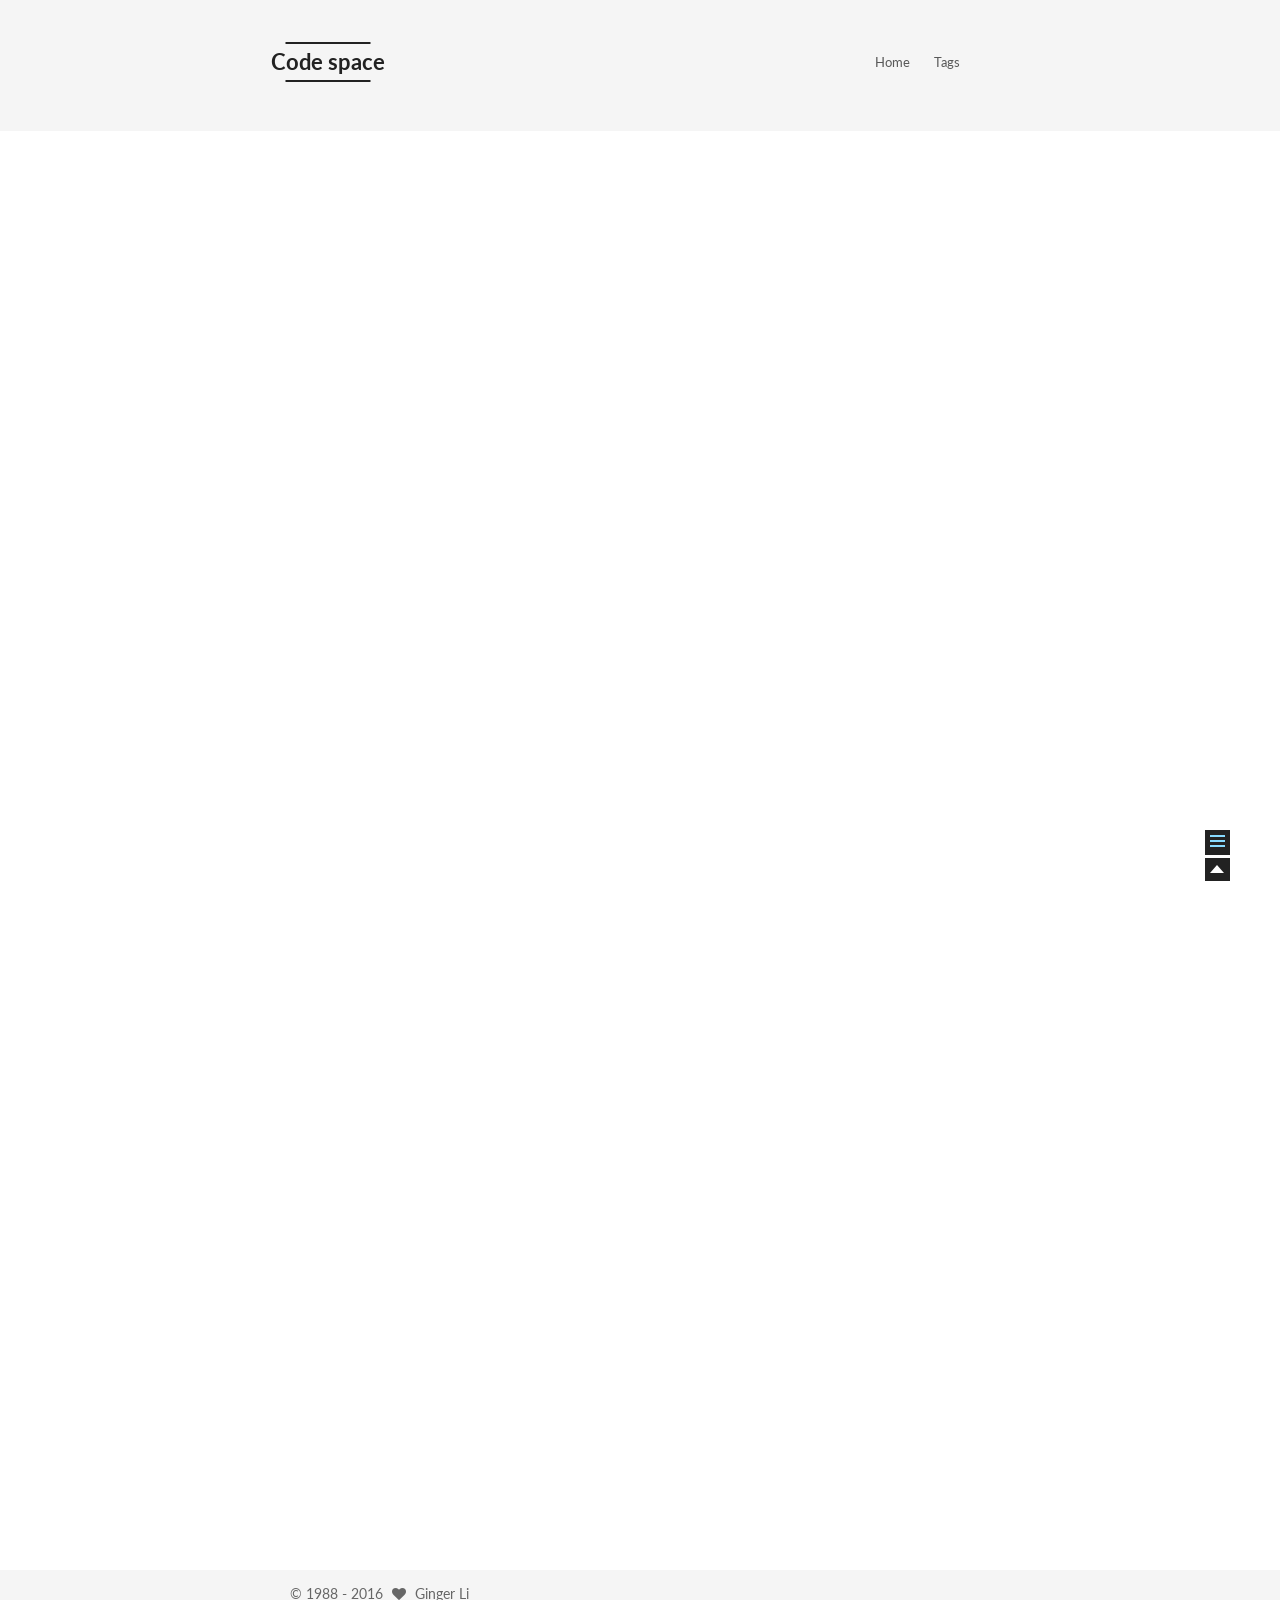
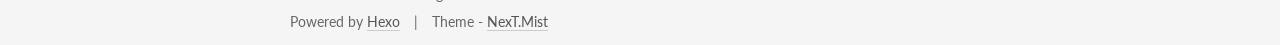
<file: 2016/05/19/Code-snippets-save-time/index.html>
<!doctype html>
<html class="theme-next   use-motion ">
<head>
  <meta charset="UTF-8"/>
<meta http-equiv="X-UA-Compatible" content="IE=edge,chrome=1" />
<meta name="viewport" content="width=device-width, initial-scale=1, maximum-scale=1"/>



<meta http-equiv="Cache-Control" content="no-transform" />
<meta http-equiv="Cache-Control" content="no-siteapp" />












  <link href="/vendors/fancybox/source/jquery.fancybox.css?v=2.1.5" rel="stylesheet" type="text/css"/>




  
    <link href='//fonts.googleapis.com/css?family=Lato:300,400,700,400italic&subset=latin,latin-ext' rel='stylesheet' type='text/css'>
  



<link href="/vendors/font-awesome/css/font-awesome.min.css?v=4.4.0" rel="stylesheet" type="text/css" />

<link href="/css/main.css?v=0.4.5.2" rel="stylesheet" type="text/css" />


  <meta name="keywords" content="Xcode," />





  <link rel="alternate" href="/atom.xml" title="Code space" type="application/atom+xml" />




  <link rel="shortcut icon" type="image/x-icon" href="/favicon.ico?v=0.4.5.2" />






<meta name="description" content="WWDC上Apple的工程师经常在demo的时候拖自己的code snippet，为什么不用completion shortcut，是提醒懒人们多用这功能吗？">
<meta property="og:type" content="article">
<meta property="og:title" content="Code snippets, save time">
<meta property="og:url" content="http://gingerli.github.io/2016/05/19/Code-snippets-save-time/index.html">
<meta property="og:site_name" content="Code space">
<meta property="og:description" content="WWDC上Apple的工程师经常在demo的时候拖自己的code snippet，为什么不用completion shortcut，是提醒懒人们多用这功能吗？">
<meta property="og:image" content="http://gingerli.github.io/img/Code_snippets_save_time/1.png">
<meta property="og:updated_time" content="2016-05-20T06:53:55.000Z">
<meta name="twitter:card" content="summary">
<meta name="twitter:title" content="Code snippets, save time">
<meta name="twitter:description" content="WWDC上Apple的工程师经常在demo的时候拖自己的code snippet，为什么不用completion shortcut，是提醒懒人们多用这功能吗？">



<script type="text/javascript" id="hexo.configuration">
  var CONFIG = {
    scheme: 'Mist',
    sidebar: 'post',
    motion: true
  };
</script>

  <title> Code snippets, save time | Code space </title>
</head>

<body itemscope itemtype="http://schema.org/WebPage" lang="en">

  <!--[if lte IE 8]>
  <div style=' clear: both; height: 59px; padding:0 0 0 15px; position: relative;margin:0 auto;'>
    <a href="http://windows.microsoft.com/en-US/internet-explorer/products/ie/home?ocid=ie6_countdown_bannercode">
      <img src="http://7u2nvr.com1.z0.glb.clouddn.com/picouterie.jpg" border="0" height="42" width="820"
           alt="You are using an outdated browser. For a faster, safer browsing experience, upgrade for free today or use other browser ,like chrome firefox safari."
           style='margin-left:auto;margin-right:auto;display: block;'/>
    </a>
  </div>
<![endif]-->
  






  <div class="container one-column page-post-detail">
    <div class="headband"></div>

    <header id="header" class="header" itemscope itemtype="http://schema.org/WPHeader">
      <div class="header-inner"><div class="site-meta ">
  

  <div class="custom-logo-site-title">
    <a href="/"  class="brand" rel="start">
      <span class="logo-line-before"><i></i></span>
      <span class="site-title">Code space</span>
      <span class="logo-line-after"><i></i></span>
    </a>
  </div>
  <p class="site-subtitle">Keep it simple, stupid</p>
</div>

<div class="site-nav-toggle">
  <button>
    <span class="btn-bar"></span>
    <span class="btn-bar"></span>
    <span class="btn-bar"></span>
  </button>
</div>

<nav class="site-nav">
  

  
    <ul id="menu" class="menu ">
      
        
        <li class="menu-item menu-item-home">
          <a href="/" rel="section">
            
              <i class="menu-item-icon fa fa-home fa-fw"></i> <br />
            
            Home
          </a>
        </li>
      
        
        <li class="menu-item menu-item-tags">
          <a href="/tags" rel="section">
            
              <i class="menu-item-icon fa fa-tags fa-fw"></i> <br />
            
            Tags
          </a>
        </li>
      

      
      
    </ul>
  

  
</nav>

 </div>
    </header>

    <main id="main" class="main">
      <div class="main-inner">
        <div id="content" class="content">
          

  <div id="posts" class="posts-expand">
    

  
  

  
  
  

  <article class="post post-type-normal " itemscope itemtype="http://schema.org/Article">

    
      <header class="post-header">

        
        
          <h1 class="post-title" itemprop="name headline">
            
            
              
                Code snippets, save time
              
            
          </h1>
        

        <div class="post-meta">
          <span class="post-time">
            Posted on
            <time itemprop="dateCreated" datetime="2016-05-19T16:58:19+08:00" content="2016-05-19">
              2016-05-19
            </time>
          </span>

          
            <span class="post-category" >
              &nbsp; | &nbsp; In
              
                <span itemprop="about" itemscope itemtype="https://schema.org/Thing">
                  <a href="/categories/Development/" itemprop="url" rel="index">
                    <span itemprop="name">Development</span>
                  </a>
                </span>

                
                

              
            </span>
          

          
            
              <span class="post-comments-count">
                &nbsp; | &nbsp;
                <a href="/2016/05/19/Code-snippets-save-time/#comments" itemprop="discussionUrl">
                  <span class="post-comments-count ds-thread-count" data-thread-key="2016/05/19/Code-snippets-save-time/" itemprop="commentsCount"></span>
                </a>
              </span>
            
          

          

        </div>
      </header>
    


    <div class="post-body">

      
      

      
        <span itemprop="articleBody"><p>WWDC上Apple的工程师经常在demo的时候拖自己的code snippet，为什么不用completion shortcut，是提醒懒人们多用这功能吗？</p>
<a id="more"></a>
<h3 id="例子：初始化view_controller">例子：初始化view controller</h3><p>习惯新建view controller 同时选择生成同名xib的童鞋，也会经常用以下init选择初始化时候的nib文件。这样写的好处是不管view controller在不在被使用的bundle里，都能随便用。</p>
<pre><code>- (instancetype)init
{
    <span class="keyword">self</span> = [<span class="keyword">super</span> <span class="symbol">initWithNibName:</span>[[<span class="keyword">self</span> <span class="class"><span class="keyword">class</span>] <span class="title">description</span>] <span class="title">bundle</span>:[<span class="title">NSBundle</span> <span class="title">bundleForClass</span>:[<span class="title">self</span> <span class="title">class</span>]]];</span>
    <span class="keyword">if</span> (<span class="keyword">self</span>) {
        ;
    }
    <span class="keyword">return</span> <span class="keyword">self</span>;
}
</code></pre><p>把这段代码拖到code snippet里，再编辑个completion shortcut，如下图：</p>
<p><img src="/img/Code_snippets_save_time/1.png" alt="Example"></p>
<p>以后只要敲initvc，这段代码就可以自动补全了。</p>
<h3 id="同步">同步</h3><p>为了方便在不同机器之间同步和随时更新code snippet(假装很勤劳的样子)<br>在<code>~/Library/Developer/Xcode/UserData/CodeSnippets</code> init一个repo， 放在github上吧。</p>
</span>
      
    </div>

    <footer class="post-footer">
      
        <div class="post-tags">
          
            <a href="/tags/Xcode/" rel="tag">#Xcode</a>
          
        </div>
      

      
        <div class="post-nav">
          <div class="post-nav-next post-nav-item">
            
              <a href="/2014/11/28/Communications_between_sandbox_apps_in_Mac/" rel="next" title="Communications between sandbox apps in Mac">
                <i class="fa fa-chevron-left"></i> Communications between sandbox apps in Mac
              </a>
            
          </div>

          <div class="post-nav-prev post-nav-item">
            
          </div>
        </div>
      

      
      
    </footer>
  </article>



    <div class="post-spread">
      
    </div>
  </div>


        </div>

        


        
  <div class="comments" id="comments">
    
      <div class="ds-thread" data-thread-key="2016/05/19/Code-snippets-save-time/"
           data-title="Code snippets, save time" data-url="http://gingerli.github.io/2016/05/19/Code-snippets-save-time/">
      </div>
    
  </div>


      </div>

      
        
  
  <div class="sidebar-toggle">
    <div class="sidebar-toggle-line-wrap">
      <span class="sidebar-toggle-line sidebar-toggle-line-first"></span>
      <span class="sidebar-toggle-line sidebar-toggle-line-middle"></span>
      <span class="sidebar-toggle-line sidebar-toggle-line-last"></span>
    </div>
  </div>

  <aside id="sidebar" class="sidebar">
    <div class="sidebar-inner">

      

      
        <ul class="sidebar-nav motion-element">
          <li class="sidebar-nav-toc sidebar-nav-active" data-target="post-toc-wrap" >
            Table Of Contents
          </li>
          <li class="sidebar-nav-overview" data-target="site-overview">
            Overview
          </li>
        </ul>
      

      <section class="site-overview sidebar-panel ">
        <div class="site-author motion-element" itemprop="author" itemscope itemtype="http://schema.org/Person">
          <img class="site-author-image" src="/img/me.jpg" alt="Ginger Li" itemprop="image"/>
          <p class="site-author-name" itemprop="name">Ginger Li</p>
        </div>
        <p class="site-description motion-element" itemprop="description"></p>
        <nav class="site-state motion-element">
          <div class="site-state-item site-state-posts">
            <a href="/">
              <span class="site-state-item-count">2</span>
              <span class="site-state-item-name">posts</span>
            </a>
          </div>

          <div class="site-state-item site-state-categories">
            
              <span class="site-state-item-count">2</span>
              <span class="site-state-item-name">categories</span>
              
          </div>

          <div class="site-state-item site-state-tags">
            <a href="/tags">
              <span class="site-state-item-count">4</span>
              <span class="site-state-item-name">tags</span>
              </a>
          </div>

        </nav>

        
          <div class="feed-link motion-element">
            <a href="/atom.xml" rel="alternate">
              <i class="fa fa-rss"></i>
              RSS
            </a>
          </div>
        

        <div class="links-of-author motion-element">
          
        </div>

        
        

        <div class="links-of-author motion-element">
          
        </div>

      </section>

      
        <section class="post-toc-wrap motion-element sidebar-panel sidebar-panel-active">
          <div class="post-toc-indicator-top post-toc-indicator">
            <i class="fa fa-angle-double-up"></i>
          </div>
          <div class="post-toc">
            
              
            
            
              <div class="post-toc-content"><ol class="nav"><li class="nav-item nav-level-3"><a class="nav-link" href="#例子：初始化view_controller"><span class="nav-number">1.</span> <span class="nav-text">例子：初始化view controller</span></a></li><li class="nav-item nav-level-3"><a class="nav-link" href="#同步"><span class="nav-number">2.</span> <span class="nav-text">同步</span></a></li></ol></div>
            
          </div>
          <div class="post-toc-indicator-bottom post-toc-indicator">
            <i class="fa fa-angle-double-down"></i>
          </div>
        </section>
      

    </div>
  </aside>


      
    </main>

    <footer id="footer" class="footer">
      <div class="footer-inner">
        <div class="copyright" >
  
  &copy;  1988 - 
  <span itemprop="copyrightYear">2016</span>
  <span class="with-love">
    <i class="icon-next-heart fa fa-heart"></i>
  </span>
  <span class="author" itemprop="copyrightHolder">Ginger Li</span>
</div>

<div class="powered-by">
  Powered by <a class="theme-link" href="http://hexo.io">Hexo</a>
</div>

<div class="theme-info">
  Theme -
  <a class="theme-link" href="https://github.com/iissnan/hexo-theme-next">
    NexT.Mist
  </a>
</div>



      </div>
    </footer>

    <div class="back-to-top"></div>
  </div>

  <script type="text/javascript" src="/vendors/jquery/index.js?v=2.1.3"></script>

  
  

  
    

  
    
  

  <script type="text/javascript">
    var duoshuoQuery = {short_name:"ginger"};
    (function() {
      var ds = document.createElement('script');
      ds.type = 'text/javascript';ds.async = true;
      ds.id = 'duoshuo-script';
      ds.src = (document.location.protocol == 'https:' ? 'https:' : 'http:') + '//static.duoshuo.com/embed.js';
      ds.charset = 'UTF-8';
      (document.getElementsByTagName('head')[0]
      || document.getElementsByTagName('body')[0]).appendChild(ds);
    })();
  </script>
    
     


    
  

  
  <script type="text/javascript" src="/vendors/fancybox/source/jquery.fancybox.pack.js"></script>
  <script type="text/javascript" src="/js/fancy-box.js?v=0.4.5.2"></script>


  <script type="text/javascript" src="/js/helpers.js?v=0.4.5.2"></script>
  <script type="text/javascript" src="/vendors/velocity/velocity.min.js"></script>
<script type="text/javascript" src="/vendors/velocity/velocity.ui.min.js"></script>

<script type="text/javascript" src="/js/motion.js?v=0.4.5.2" id="motion.global"></script>


  <script type="text/javascript" src="/vendors/fastclick/lib/fastclick.min.js?v=1.0.6"></script>
  <script type="text/javascript" src="/vendors/jquery_lazyload/jquery.lazyload.js?v=1.9.7"></script>

  
  
<script type="text/javascript" src="/js/bootstrap.scrollspy.js?v=0.4.5.2" id="bootstrap.scrollspy.custom"></script>


<script type="text/javascript" id="sidebar.toc.highlight">
  $(document).ready(function () {
    var tocSelector = '.post-toc';
    var $tocSelector = $(tocSelector);
    var activeCurrentSelector = '.active-current';

    $tocSelector
      .on('activate.bs.scrollspy', function () {
        var $currentActiveElement = $(tocSelector + ' .active').last();

        removeCurrentActiveClass();
        $currentActiveElement.addClass('active-current');

        $tocSelector[0].scrollTop = $currentActiveElement.position().top;
      })
      .on('clear.bs.scrollspy', function () {
        removeCurrentActiveClass();
      });

    function removeCurrentActiveClass () {
      $(tocSelector + ' ' + activeCurrentSelector)
        .removeClass(activeCurrentSelector.substring(1));
    }

    function processTOC () {
      getTOCMaxHeight();
      toggleTOCOverflowIndicators();
    }

    function getTOCMaxHeight () {
      var height = $('.sidebar').height() -
                   $tocSelector.position().top -
                   $('.post-toc-indicator-bottom').height();

      $tocSelector.css('height', height);

      return height;
    }

    function toggleTOCOverflowIndicators () {
      tocOverflowIndicator(
        '.post-toc-indicator-top',
        $tocSelector.scrollTop() > 0 ? 'show' : 'hide'
      );

      tocOverflowIndicator(
        '.post-toc-indicator-bottom',
        $tocSelector.scrollTop() >= $tocSelector.find('ol').height() - $tocSelector.height() ? 'hide' : 'show'
      )
    }

    $(document).on('sidebar.motion.complete', function () {
      processTOC();
    });

    $('body').scrollspy({ target: tocSelector });
    $(window).on('resize', function () {
      if ( $('.sidebar').hasClass('sidebar-active') ) {
        processTOC();
      }
    });

    onScroll($tocSelector);

    function onScroll (element) {
      element.on('mousewheel DOMMouseScroll', function (event) {
          var oe = event.originalEvent;
          var delta = oe.wheelDelta || -oe.detail;

          this.scrollTop += ( delta < 0 ? 1 : -1 ) * 30;
          event.preventDefault();

          toggleTOCOverflowIndicators();
      });
    }

    function tocOverflowIndicator (indicator, action) {
      var $indicator = $(indicator);
      var opacity = action === 'show' ? 1 : 0;
      $indicator.velocity ?
        $indicator.velocity('stop').velocity({
          opacity: opacity
        }, { duration: 100 }) :
        $indicator.stop().animate({
          opacity: opacity
        }, 100);
    }

  });
</script>

<script type="text/javascript" id="sidebar.nav">
  $(document).ready(function () {
    var html = $('html');
    var TAB_ANIMATE_DURATION = 200;
    var hasVelocity = $.isFunction(html.velocity);

    $('.sidebar-nav li').on('click', function () {
      var item = $(this);
      var activeTabClassName = 'sidebar-nav-active';
      var activePanelClassName = 'sidebar-panel-active';
      if (item.hasClass(activeTabClassName)) {
        return;
      }

      var currentTarget = $('.' + activePanelClassName);
      var target = $('.' + item.data('target'));

      hasVelocity ?
        currentTarget.velocity('transition.slideUpOut', TAB_ANIMATE_DURATION, function () {
          target
            .velocity('stop')
            .velocity('transition.slideDownIn', TAB_ANIMATE_DURATION)
            .addClass(activePanelClassName);
        }) :
        currentTarget.animate({ opacity: 0 }, TAB_ANIMATE_DURATION, function () {
          currentTarget.hide();
          target
            .stop()
            .css({'opacity': 0, 'display': 'block'})
            .animate({ opacity: 1 }, TAB_ANIMATE_DURATION, function () {
              currentTarget.removeClass(activePanelClassName);
              target.addClass(activePanelClassName);
            });
        });

      item.siblings().removeClass(activeTabClassName);
      item.addClass(activeTabClassName);
    });

    $('.post-toc a').on('click', function (e) {
      e.preventDefault();
      var targetSelector = escapeSelector(this.getAttribute('href'));
      var offset = $(targetSelector).offset().top;
      hasVelocity ?
        html.velocity('stop').velocity('scroll', {
          offset: offset  + 'px',
          mobileHA: false
        }) :
        $('html, body').stop().animate({
          scrollTop: offset
        }, 500);
    });

    // Expand sidebar on post detail page by default, when post has a toc.
    motionMiddleWares.sidebar = function () {
      var $tocContent = $('.post-toc-content');
      if (CONFIG.sidebar === 'post') {
        if ($tocContent.length > 0 && $tocContent.html().trim().length > 0) {
          displaySidebar();
        }
      }
    };
  });
</script>



  <script type="text/javascript" src="/js/bootstrap.js"></script>

  
  

  
  

</body>
</html>
</file>
<file: css/main.css>
/* normalize.css v3.0.2 | MIT License | git.io/normalize */
html {
  font-family: sans-serif; /* 1 */
  -ms-text-size-adjust: 100%; /* 2 */
  -webkit-text-size-adjust: 100%; /* 2 */
}
body {
  margin: 0;
}
article,
aside,
details,
figcaption,
figure,
footer,
header,
hgroup,
main,
menu,
nav,
section,
summary {
  display: block;
}
audio,
canvas,
progress,
video {
  display: inline-block; /* 1 */
  vertical-align: baseline; /* 2 */
}
audio:not([controls]) {
  display: none;
  height: 0;
}
[hidden],
template {
  display: none;
}
a {
  background-color: transparent;
}
a:active,
a:hover {
  outline: 0;
}
abbr[title] {
  border-bottom: 1px dotted;
}
b,
strong {
  font-weight: bold;
}
dfn {
  font-style: italic;
}
h1 {
  font-size: 2em;
  margin: 0.67em 0;
}
mark {
  background: #ff0;
  color: #000;
}
small {
  font-size: 80%;
}
sub,
sup {
  font-size: 75%;
  line-height: 0;
  position: relative;
  vertical-align: baseline;
}
sup {
  top: -0.5em;
}
sub {
  bottom: -0.25em;
}
img {
  border: 0;
}
svg:not(:root) {
  overflow: hidden;
}
figure {
  margin: 1em 40px;
}
hr {
  -moz-box-sizing: content-box;
  box-sizing: content-box;
  height: 0;
}
pre {
  overflow: auto;
}
code,
kbd,
pre,
samp {
  font-family: monospace, monospace;
  font-size: 1em;
}
button,
input,
optgroup,
select,
textarea {
  color: inherit; /* 1 */
  font: inherit; /* 2 */
  margin: 0; /* 3 */
}
button {
  overflow: visible;
}
button,
select {
  text-transform: none;
}
button,
html input[type="button"],
input[type="reset"],
input[type="submit"] {
  -webkit-appearance: button; /* 2 */
  cursor: pointer; /* 3 */
}
button[disabled],
html input[disabled] {
  cursor: default;
}
button::-moz-focus-inner,
input::-moz-focus-inner {
  border: 0;
  padding: 0;
}
input {
  line-height: normal;
}
input[type="checkbox"],
input[type="radio"] {
  box-sizing: border-box; /* 1 */
  padding: 0; /* 2 */
}
input[type="number"]::-webkit-inner-spin-button,
input[type="number"]::-webkit-outer-spin-button {
  height: auto;
}
input[type="search"] {
  -webkit-appearance: textfield; /* 1 */
  -moz-box-sizing: content-box;
  -webkit-box-sizing: content-box; /* 2 */
  box-sizing: content-box;
}
input[type="search"]::-webkit-search-cancel-button,
input[type="search"]::-webkit-search-decoration {
  -webkit-appearance: none;
}
fieldset {
  border: 1px solid #c0c0c0;
  margin: 0 2px;
  padding: 0.35em 0.625em 0.75em;
}
legend {
  border: 0; /* 1 */
  padding: 0; /* 2 */
}
textarea {
  overflow: auto;
}
optgroup {
  font-weight: bold;
}
table {
  border-collapse: collapse;
  border-spacing: 0;
}
td,
th {
  padding: 0;
}
::selection {
  background: #262a30;
  color: #fff;
}
body {
  position: relative;
  font-family: Lato, "PingFang SC", "Microsoft YaHei", sans-serif;
  font-size: 14px;
  line-height: 2;
  color: #555;
  background: #fff;
}
@media (max-width: 767px) {
  body {
    padding-right: 0 !important;
  }
}
@media (min-width: 768px) and (max-width: 991px) {
  body {
    padding-right: 0 !important;
  }
}
@media (min-width: 1600px) {
  body {
    font-size: 16px;
  }
}
h1,
h2,
h3,
h4,
h5,
h6 {
  margin: 0;
  padding: 0;
  font-weight: bold;
  line-height: 1;
  font-family: Lato, "PingFang SC", "Microsoft YaHei", sans-serif;
}
h1 {
  font-size: 24px;
}
@media (max-width: 767px) {
  h1 {
    font-size: 20px;
  }
}
h2 {
  font-size: 22px;
}
@media (max-width: 767px) {
  h2 {
    font-size: 18px;
  }
}
h3 {
  font-size: 20px;
}
@media (max-width: 767px) {
  h3 {
    font-size: 16px;
  }
}
h4 {
  font-size: 18px;
}
@media (max-width: 767px) {
  h4 {
    font-size: 14px;
  }
}
h5 {
  font-size: 16px;
}
@media (max-width: 767px) {
  h5 {
    font-size: 12px;
  }
}
h6 {
  font-size: 14px;
}
@media (max-width: 767px) {
  h6 {
    font-size: 10px;
  }
}
p {
  margin: 0 0 25px 0;
}
a {
  color: #555;
  text-decoration: none;
  border-bottom: 1px solid #999;
}
a:hover {
  color: #222;
  border-bottom-color: #222;
}
ul {
  list-style: none;
}
blockquote {
  margin: 0;
  padding: 0;
}
img {
  display: block;
  margin: auto 0;
  max-width: 100%;
  height: auto;
}
h2,
h3,
h4,
h5,
h6 {
  margin: 20px 0 15px;
}
ul {
  list-style: square;
}
a {
  word-wrap: break-word;
}
hr {
  margin: 40px 0;
  height: 3px;
  border: none;
  background-color: #ddd;
  background-image: repeating-linear-gradient(-45deg, #fff, #fff 4px, transparent 4px, transparent 8px);
}
blockquote {
  padding: 0 15px;
  color: #666;
  border-left: 4px solid #ddd;
}
blockquote cite::before {
  content: "-";
  padding: 0 5px;
}
dt {
  font-weight: 700;
}
dd {
  margin: 0;
  padding: 0;
}
.pullquote {
  width: 45%;
}
.pullquote.left {
  float: left;
  margin-left: 5px;
  margin-right: 10px;
}
.pullquote.right {
  float: right;
  margin-left: 10px;
  margin-right: 5px;
}
.highlight table,
.gist table {
  width: auto;
}
.highlight table td,
.gist table td {
  border: none;
}
.highlight a,
.gist a {
  color: #222 !important;
  text-decoration: none !important;
}
.video-container {
  position: relative;
  padding-top: 60%;
  height: 0;
  overflow: hidden;
}
.video-container iframe,
.video-container object,
.video-container embed {
  position: absolute;
  top: 0;
  left: 0;
  width: 100%;
  height: 100%;
}
table {
  margin: 20px 0;
  width: 100%;
  border-collapse: collapse;
  border-spacing: 0;
  border: 1px solid #ddd;
  font-size: 14px;
}
table>tbody>tr:nth-of-type(odd) {
  background-color: #f9f9f9;
}
table>tbody>tr:hover {
  background-color: #f5f5f5;
}
caption,
th,
td {
  padding: 8px;
  text-align: left;
  vertical-align: middle;
  font-weight: normal;
}
th,
td {
  border-bottom: 3px solid #ddd;
  border-right: 1px solid #eee;
}
th {
  padding-bottom: 10px;
  font-weight: 700;
}
td {
  border-bottom-width: 1px;
}
.text-left {
  text-align: left;
}
.text-center {
  text-align: center;
}
.text-right {
  text-align: right;
}
.text-justify {
  text-align: justify;
}
.text-nowrap {
  white-space: nowrap;
}
.text-lowercase {
  text-transform: lowercase;
}
.text-uppercase {
  text-transform: uppercase;
}
.text-capitalize {
  text-transform: capitalize;
}
.center-block {
  display: block;
  margin-left: auto;
  margin-right: auto;
}
.clearfix:before,
.clearfix:after {
  content: " ";
  display: table;
}
.clearfix:after {
  clear: both;
}
.full-image.full-image.full-image {
  border: none;
  max-width: 100%;
  width: auto;
  margin: 0;
}
@media (min-width: 992px) {
  .full-image.full-image.full-image {
    max-width: none;
    width: 126%;
    margin: 0 -13%;
  }
}
.use-motion .motion-element {
  opacity: 0;
}
pre,
.highlight {
  background: #f7f7f7;
  margin: 20px 0;
  padding: 15px;
  overflow: auto;
  font-size: 13px;
  color: #4d4d4c;
  line-height: 1.6;
}
.highlight .gutter pre,
.gist .gist-file .gist-data .line-numbers {
  color: #666;
}
pre,
code {
  font-family: "Input Mono", "PT Mono", Consolas, Monaco, Menlo, monospace;
}
code {
  word-break: break-all;
  background: #eee;
  text-shadow: 0 1px #fff;
  padding: 0 0.3em;
}
pre code {
  background: none;
  text-shadow: none;
  padding: 0;
}
.highlight pre {
  border: none;
  margin: 0;
  padding: 1px;
}
.highlight table {
  margin: 0;
  width: auto;
  border: none;
}
.highlight td {
  border: none;
  padding: 0;
}
.highlight figcaption {
  font-size: 0.85em;
  color: #8e908c;
  line-height: 1em;
  margin-bottom: 1em;
}
.highlight figcaption:before,
.highlight figcaption:after {
  content: " ";
  display: table;
}
.highlight figcaption:after {
  clear: both;
}
.highlight figcaption a {
  float: right;
}
.highlight .gutter pre {
  text-align: right;
  padding-right: 20px;
}
.highlight .line {
  height: 20px;
}
.gist {
  margin: 20px 0;
  border-style: solid;
  border-color: #ccc;
  border-width: 1px 0;
  background: #f7f7f7;
  padding: 15px 40px 15px 15px;
}
.gist .gist-file {
  border: none;
  font-family: "Input Mono", "PT Mono", Consolas, Monaco, Menlo, monospace;
  margin: 0;
}
.gist .gist-file .gist-data {
  background: none;
  border: none;
}
.gist .gist-file .gist-data .line-numbers {
  background: none;
  border: none;
  padding: 0 20px 0 0;
}
.gist .gist-file .gist-data .line-data {
  padding: 0 !important;
}
.gist .gist-file .highlight {
  margin: 0;
  padding: 0;
  border: none;
}
.gist .gist-file .gist-meta {
  background: #f7f7f7;
  color: #8e908c;
  font: 13px Lato, "PingFang SC", "Microsoft YaHei", sans-serif;
  text-shadow: 0 0;
  padding: 0;
  margin-top: 1em;
  margin-left: 40px;
}
.gist .gist-file .gist-meta a {
  color: color-link;
  font-weight: normal;
}
.gist .gist-file .gist-meta a:hover {
  text-decoration: underline;
}
pre .comment {
  color: #8e908c;
}
pre .variable,
pre .attribute,
pre .tag,
pre .regexp,
pre .ruby .constant,
pre .xml .tag .title,
pre .xml .pi,
pre .xml .doctype,
pre .html .doctype,
pre .css .id,
pre .css .class,
pre .css .pseudo {
  color: #c82829;
}
pre .number,
pre .preprocessor,
pre .built_in,
pre .literal,
pre .params,
pre .constant {
  color: #f5871f;
}
pre .ruby .class .title,
pre .css .rules .attribute {
  color: #718c00;
}
pre .string,
pre .value,
pre .inheritance,
pre .header,
pre .ruby .symbol,
pre .xml .cdata {
  color: #718c00;
}
pre .title,
pre .css .hexcolor {
  color: #3e999f;
}
pre .function,
pre .python .decorator,
pre .python .title,
pre .ruby .function .title,
pre .ruby .title .keyword,
pre .perl .sub,
pre .javascript .title,
pre .coffeescript .title {
  color: #4271ae;
}
pre .keyword,
pre .javascript .function {
  color: #8959a8;
}
html,
body {
  height: 100%;
}
.container {
  position: relative;
  min-height: 100%;
}
.header-inner {
  margin: 0 auto;
  padding: 100px 0 70px;
  width: 1200px;
}
.one-column .header-inner {
  width: 700px;
}
@media (min-width: 1600px) {
  .one-column .header-inner {
    width: 900px;
  }
}
.main {
  padding-bottom: 150px;
}
.main-inner {
  margin: 0 auto;
  width: 1200px;
}
.one-column .main-inner {
  width: 700px;
}
@media (min-width: 1600px) {
  .one-column .main-inner {
    width: 900px;
  }
}
.footer {
  position: absolute;
  left: 0;
  bottom: 0;
  width: 100%;
  min-height: 50px;
}
.footer-inner {
  margin: 20px auto;
  width: 1200px;
}
.one-column .footer-inner {
  width: 700px;
}
@media (min-width: 1600px) {
  .one-column .footer-inner {
    width: 900px;
  }
}
.headband {
  height: 3px;
  background: #222;
}
.header {
  background: #fff;
}
.header-inner {
  position: relative;
}
.site-meta {
  margin: 0;
  text-align: left;
}
@media (max-width: 767px) {
  .site-meta {
    text-align: center;
  }
}
.brand {
  position: relative;
  display: inline-block;
  padding: 0 40px;
  color: #222;
  background: #222;
  border-bottom: none;
  font-family: Lato, "PingFang SC", "Microsoft YaHei", sans-serif;
}
.brand:hover {
  color: #222;
}
.logo {
  display: inline-block;
  margin-right: 5px;
  line-height: 36px;
  vertical-align: top;
}
.site-title {
  display: inline-block;
  vertical-align: top;
  line-height: 36px;
  font-size: 20px;
  font-weight: normal;
}
.site-subtitle {
  margin-top: 10px;
  font-size: 13px;
  color: #999;
}
.use-motion .brand {
  opacity: 0;
}
.use-motion .logo,
.use-motion .site-title,
.use-motion .site-subtitle {
  opacity: 0;
  position: relative;
  top: -10px;
}
.site-nav-toggle {
  display: none;
  position: absolute;
  top: 10px;
  left: 10px;
}
@media (max-width: 767px) {
  .site-nav-toggle {
    display: block;
  }
}
.site-nav-toggle button {
  margin-top: 2px;
  padding: 9px 10px;
  background: transparent;
  border: none;
}
@media (max-width: 767px) {
  .site-nav {
    display: none;
    margin: 0 -10px;
    padding: 0 10px;
    clear: both;
    border-top: 1px solid #ddd;
  }
}
@media (min-width: 768px) and (max-width: 991px) {
  .site-nav {
    display: block !important;
  }
}
@media (min-width: 992px) {
  .site-nav {
    display: block !important;
  }
}
.menu {
  margin-top: 20px;
  padding-left: 0;
  text-align: center;
}
.menu .menu-item {
  display: inline-block;
  margin: 0 10px;
}
@media screen and (max-width: 767px) {
  .menu .menu-item {
    margin-top: 10px;
  }
}
.menu .menu-item a {
  display: block;
  font-size: 13px;
  text-transform: capitalize;
  line-height: 1.5;
  border-bottom: 1px solid transparent;
  transition-property: border-color;
  transition-duration: 0.2s;
  transition-timing-function: ease-in-out;
  transition-delay: 0s;
}
.menu .menu-item a:hover {
  border-bottom-color: #222;
}
.use-motion .menu-item {
  opacity: 0;
}
.translation {
  margin-top: -20px;
  font-size: 14px;
  color: #999;
}
.post:last-child .post-eof.post-eof.post-eof {
  display: none;
}
.sidebar-toggle {
  position: fixed;
  right: 50px;
  bottom: 45px;
  width: 15px;
  height: 15px;
  padding: 5px;
  background: #222;
  line-height: 0;
  z-index: 1050;
  cursor: pointer;
  -webkit-transform: translateZ(0);
}
@media (min-width: 768px) and (max-width: 991px) {
  .sidebar-toggle {
    display: none;
  }
}
@media (max-width: 767px) {
  .sidebar-toggle {
    display: none;
  }
}
.sidebar-toggle-line {
  position: relative;
  display: inline-block;
  vertical-align: top;
  height: 2px;
  width: 100%;
  background: #fff;
  margin-top: 3px;
}
.sidebar-toggle-line:first-child {
  margin-top: 0;
}
.sidebar {
  width: 0;
  position: fixed;
  right: 0;
  top: 0;
  bottom: 0;
  z-index: 1040;
  box-shadow: inset 0 2px 6px #000;
  background: #222;
  -webkit-transform: translateZ(0);
}
.sidebar a {
  color: #999;
  border-bottom-color: #555;
}
.sidebar a:hover {
  color: #eee;
}
@media (min-width: 768px) and (max-width: 991px) {
  .sidebar {
    display: none !important;
  }
}
@media (max-width: 767px) {
  .sidebar {
    display: none !important;
  }
}
.sidebar-inner {
  position: relative;
  padding: 20px 10px;
  color: #999;
  text-align: center;
}
.site-author-image {
  display: block;
  margin: 0 auto;
  max-width: 96px;
  height: auto;
  border: 2px solid #333;
  padding: 2px;
}
.site-author-name {
  margin: 5px 0 0;
  color: #f5f5f5;
}
.site-description {
  margin-top: 5px;
  font-size: 14px;
  color: #555;
}
.site-state {
  overflow: hidden;
  line-height: 1.4;
}
.site-state-item {
  display: inline-block;
  padding: 0 15px;
  border-left: 1px solid #333;
}
.site-state-item:first-child {
  border-left: none;
}
.site-state-item a {
  border-bottom: none;
}
.site-state-item-count {
  display: block;
  text-align: center;
  font-size: 18px;
}
.site-state-item-name {
  font-size: 13px;
}
.feed-link {
  margin-top: 20px;
}
.feed-link a {
  display: inline-block;
  padding: 0 15px;
  color: #fc6423;
  border: 1px solid #fc6423;
  border-radius: 4px;
}
.feed-link a i {
  color: #fc6423;
  font-size: 14px;
}
.feed-link a:hover {
  color: #fff;
  background: #fc6423;
}
.feed-link a:hover i {
  color: #fff;
}
.links-of-author {
  margin-top: 20px;
}
.links-of-author a {
  display: inline-block;
  vertical-align: middle;
  margin-right: 10px;
  margin-bottom: 10px;
  border-bottom-color: #555;
  font-size: 13px;
}
.links-of-author a:before {
  display: inline-block;
  vertical-align: middle;
  margin-right: 3px;
  content: " ";
  width: 4px;
  height: 4px;
  border-radius: 50%;
  background: #0bff9d;
}
.sidebar-nav {
  margin: 0 0 20px;
  padding-left: 0;
}
.sidebar-nav li {
  display: inline-block;
  cursor: pointer;
  border-bottom: 1px solid transparent;
  font-size: 15px;
}
.sidebar-nav li:hover {
  color: #f5f5f5;
}
.page-post-detail .sidebar-nav-toc {
  padding: 0 5px;
}
.page-post-detail .sidebar-nav-overview {
  margin-left: 10px;
}
.sidebar-nav .sidebar-nav-active {
  color: #87daff;
  border-bottom-color: #87daff;
}
.sidebar-nav .sidebar-nav-active:hover {
  color: #87daff;
}
.sidebar-panel {
  display: none;
}
.sidebar-panel-active {
  display: block;
}
.post-toc {
  overflow: hidden;
  position: relative;
}
.post-toc-empty {
  font-size: 14px;
  color: #666;
}
.post-toc ol {
  overflow: auto;
  margin: 0;
  padding: 0 10px 10px;
  text-align: left;
  list-style: none;
  font-size: 14px;
}
.post-toc ol a {
  color: #999;
}
.post-toc ol a:hover {
  color: #ccc;
}
.post-toc .nav .nav-child {
  display: none;
}
.post-toc .nav .active > .nav-child {
  display: block;
}
.post-toc .nav .active-current > .nav-child {
  display: block;
}
.post-toc .nav .active-current > .nav-child > .nav-item {
  display: block;
}
.post-toc .nav .active > a {
  color: #ccc;
}
.post-toc .nav .active-current > a {
  color: #87daff;
}
.post-toc .nav .active-current > a:hover {
  color: #87daff;
}
.post-toc-indicator {
  height: 20px;
  text-align: center;
  color: #fff;
  font-size: 14px;
}
.post-toc-indicator-top {
  opacity: 0;
  margin-top: 10px;
}
.post-toc-indicator-bottom {
  position: absolute;
  width: 100%;
}
.footer {
  font-size: 14px;
  color: #999;
}
.footer img {
  border: none;
}
.footer-inner {
  text-align: center;
}
.with-love {
  display: inline-block;
  margin: 0 5px;
}
.powered-by,
.theme-info {
  display: inline-block;
}
.powered-by {
  margin-right: 10px;
}
.powered-by::after {
  content: "|";
  padding-left: 10px;
}
.cc-license {
  margin-top: 10px;
  text-align: center;
}
.cc-license .cc-opacity {
  opacity: 0.7;
  border-bottom: none;
}
.cc-license .cc-opacity:hover {
  opacity: 0.9;
}
.cc-license img {
  display: inline-block;
}
@media (max-width: 767px) {
  body {
    font-size: 14px;
  }
  .header-inner,
  .one-column .header-inner,
  .main-inner,
  .one-column .main-inner,
  .main-inner .content,
  .footer-inner,
  .one-column .footer-inner {
    width: auto;
  }
  .main-inner {
    margin: 20px auto 0;
  }
  .footer-inner {
    padding: 0 10px;
  }
}
.blockquote-center,
.page-home .post-type-quote blockquote,
.page-post-detail .post-type-quote blockquote {
  position: relative;
  margin: 40px 0;
  padding: 0;
  border-left: none;
  text-align: center;
}
.blockquote-center::before,
.page-home .post-type-quote blockquote::before,
.page-post-detail .post-type-quote blockquote::before,
.blockquote-center::after,
.page-home .post-type-quote blockquote::after,
.page-post-detail .post-type-quote blockquote::after {
  position: absolute;
  content: ' ';
  display: block;
  width: 100%;
  height: 24px;
  opacity: 0.2;
  background-repeat: no-repeat;
  background-position: 0 -6px;
  background-size: 22px 22px;
}
.blockquote-center::before,
.page-home .post-type-quote blockquote::before,
.page-post-detail .post-type-quote blockquote::before {
  top: -20px;
  background-image: url("../images/quote-l.svg");
  border-top: 1px solid #ccc;
}
.blockquote-center::after,
.page-home .post-type-quote blockquote::after,
.page-post-detail .post-type-quote blockquote::after {
  bottom: -20px;
  background-image: url("../images/quote-r.svg");
  border-bottom: 1px solid #ccc;
  background-position: 100% 8px;
}
.blockquote-center p,
.page-home .post-type-quote blockquote p,
.page-post-detail .post-type-quote blockquote p,
.blockquote-center div,
.page-home .post-type-quote blockquote div,
.page-post-detail .post-type-quote blockquote div {
  text-align: center;
}
.btn {
  display: inline-block;
  padding: 0 20px;
  font-size: 15px;
  color: #fff;
  background: #222;
  border: 2px solid #222;
  text-decoration: none;
  transition-property: background-color;
  transition-duration: 0.2s;
  transition-timing-function: ease-in-out;
  transition-delay: 0s;
}
.btn:hover {
  border-color: #222;
  color: #222;
  background: #fff;
}
.btn-bar {
  display: block;
  width: 22px;
  height: 2px;
  background: #555;
  border-radius: 1px;
}
.btn-bar+.btn-bar {
  margin-top: 4px;
}
.post-body .fancybox img {
  display: block !important;
  margin: 0 auto;
  cursor: pointer;
  cursor: zoom-out;
  cursor: -webkit-zoom-in;
}
.post-body .image-caption,
.post-body .figure .caption {
  margin: 10px auto 15px;
  text-align: center;
  font-size: 14px;
  color: #999;
  font-weight: bold;
  line-height: 1;
}
.post-sticky-flag {
  display: inline-block;
  font-size: 16px;
  -ms-transform: rotate(30deg);
  transform: rotate(30deg);
}
.posts-expand {
  padding-top: 40px;
}
@media (max-width: 767px) {
  .posts-expand {
    margin: 0 20px;
  }
  .post-body pre,
  .post-body .highlight {
    margin: 0 -20px;
    padding: 10px 20px;
  }
  .post-body pre .gutter pre,
  .post-body .highlight .gutter pre {
    padding-right: 10px;
  }
}
.posts-expand .post-title {
  font-size: 26px;
  text-align: center;
  word-break: break-word;
}
@media (max-width: 767px) {
  .posts-expand .post-title {
    font-size: 22px;
  }
}
.posts-expand .post-title-link {
  display: inline-block;
  position: relative;
  color: #555;
  border-bottom: none;
  line-height: 1.2;
  vertical-align: top;
}
.posts-expand .post-title-link::before {
  content: "";
  position: absolute;
  width: 100%;
  height: 2px;
  bottom: 0;
  left: 0;
  background-color: #000;
  visibility: hidden;
  transform: scaleX(0);
  transition-duration: 0.2s;
  transition-timing-function: ease-in-out;
  transition-delay: 0s;
}
.posts-expand .post-title-link:hover::before {
  visibility: visible;
  transform: scaleX(1);
}
.posts-expand .post-title-link .fa {
  font-size: 16px;
}
.posts-expand .post-meta {
  margin: 3px 0 60px 0;
  color: #999;
  font-size: 12px;
  text-align: center;
}
.posts-expand .post-meta .post-category-list {
  display: inline-block;
  margin: 0;
  padding: 3px;
}
.posts-expand .post-meta .post-category-list-link {
  color: #999;
}
@media (max-width: 767px) {
  .posts-expand .post-comments-count {
    display: none;
  }
}
@media (min-width: 992px) {
  .posts-expand .post-body {
    text-align: justify;
  }
}
.posts-expand .post-body h2,
.posts-expand .post-body h3,
.posts-expand .post-body h4,
.posts-expand .post-body h5,
.posts-expand .post-body h6 {
  padding-top: 10px;
}
.posts-expand .post-body img {
  box-sizing: border-box;
  margin: auto;
  padding: 3px;
  border: 1px solid #ddd;
}
.posts-expand .post-tags {
  margin-top: 40px;
  text-align: center;
}
.posts-expand .post-tags a {
  display: inline-block;
  margin-right: 10px;
  font-size: 13px;
}
.post-nav {
  overflow: hidden;
  margin-top: 60px;
  padding: 10px;
  white-space: nowrap;
  border-top: 1px solid #eee;
}
.post-nav-item {
  display: inline-block;
  width: 50%;
  white-space: normal;
}
.post-nav-item a {
  position: relative;
  display: inline-block;
  line-height: 25px;
  font-size: 14px;
  color: #555;
  border-bottom: none;
}
.post-nav-item a:hover {
  color: #222;
  border-bottom: none;
}
.post-nav-item a:active {
  top: 2px;
}
.post-nav-item a i {
  font-size: 12px;
}
.post-nav-prev {
  text-align: right;
}
.posts-expand .post-eof {
  display: block;
  margin: 160px auto 120px;
  width: 8%;
  height: 1px;
  background: #ccc;
  text-align: center;
}
.post-more-link {
  margin-top: 50px;
}
.posts-expand .fancybox img {
  margin: 0 auto;
}
@media (max-width: 767px) {
  .posts-collapse {
    margin: 0 20px;
  }
  .posts-collapse .post-title,
  .posts-collapse .post-meta {
    display: block;
    width: auto;
    text-align: left;
  }
}
.posts-collapse {
  margin-left: 0;
}
@media (max-width: 767px) {
  .posts-collapse {
    margin: 0 20px;
  }
}
.posts-collapse .collection-title {
  position: relative;
  margin: 60px 0;
}
.posts-collapse .collection-title h2 {
  margin-left: 20px;
}
.posts-collapse .collection-title small {
  color: #bbb;
}
.posts-collapse .collection-title::before {
  content: " ";
  position: absolute;
  left: 0;
  top: 50%;
  margin-left: -4px;
  margin-top: -4px;
  width: 8px;
  height: 8px;
  background: #bbb;
  border-radius: 50%;
}
.posts-collapse .post {
  margin: 30px 0;
}
.posts-collapse .post-header {
  position: relative;
  transition-duration: 0.2s;
  transition-timing-function: ease-in-out;
  transition-delay: 0s;
  transition-property: border;
  border-bottom: 1px dashed #ccc;
}
.posts-collapse .post-header::before {
  content: " ";
  position: absolute;
  left: 0;
  top: 12px;
  width: 6px;
  height: 6px;
  margin-left: -4px;
  background: #bbb;
  border-radius: 50%;
  border: 1px solid #fff;
  transition-duration: 0.2s;
  transition-timing-function: ease-in-out;
  transition-delay: 0s;
  transition-property: background;
}
.posts-collapse .post-header:hover {
  border-bottom-color: #666;
}
.posts-collapse .post-header:hover::before {
  background: #222;
}
.posts-collapse .post-meta {
  position: absolute;
  font-size: 12px;
  left: 20px;
  top: 5px;
}
.posts-collapse .post-comments-count {
  display: none;
}
.posts-collapse .post-title {
  margin-left: 60px;
  font-size: 16px;
  font-weight: normal;
  font-family: Lato, "PingFang SC", "Microsoft YaHei", sans-serif;
  line-height: inherit;
}
.posts-collapse .post-title::after {
  margin-left: 3px;
  opacity: 0.6;
}
.posts-collapse .post-title a {
  color: #666;
  border-bottom: none;
}
.page-home .post-type-quote .post-header,
.page-post-detail .post-type-quote .post-header,
.page-home .post-type-quote .post-tags,
.page-post-detail .post-type-quote .post-tags {
  display: none;
}
.pagination {
  margin: 120px 0 40px;
  text-align: center;
  border-top: 1px solid #eee;
}
.page-number-basic,
.pagination .prev,
.pagination .next,
.pagination .page-number,
.pagination .space {
  display: inline-block;
  position: relative;
  top: -1px;
  margin: 0 10px;
  padding: 0 10px;
  line-height: 30px;
}
@media (max-width: 767px) {
  .page-number-basic,
  .pagination .prev,
  .pagination .next,
  .pagination .page-number,
  .pagination .space {
    margin: 0 5px;
  }
}
.pagination .prev,
.pagination .next,
.pagination .page-number {
  border-bottom: 0;
  border-top: 1px solid #eee;
  transition-property: border-color;
  transition-duration: 0.2s;
  transition-timing-function: ease-in-out;
  transition-delay: 0s;
}
.pagination .prev:hover,
.pagination .next:hover,
.pagination .page-number:hover {
  border-top-color: #222;
}
.pagination .space {
  padding: 0;
  margin: 0;
}
.pagination .prev {
  margin-left: 0;
}
.pagination .next {
  margin-right: 0;
}
.pagination .page-number.current {
  color: #fff;
  background: #ccc;
  border-top-color: #ccc;
}
@media (max-width: 767px) {
  .pagination {
    border-top: none;
  }
  .pagination .prev,
  .pagination .next,
  .pagination .page-number {
    margin-bottom: 10px;
    border-top: 0;
    border-bottom: 1px solid #eee;
  }
  .pagination .prev:hover,
  .pagination .next:hover,
  .pagination .page-number:hover {
    border-bottom-color: #222;
  }
}
.comments {
  margin: 60px 20px 0;
}
.tag-cloud {
  text-align: center;
}
.tag-cloud a {
  display: inline-block;
  margin: 10px;
}
.post-gallery {
  display: table;
  table-layout: fixed;
  width: 100%;
  border-collapse: separate;
}
.post-gallery-row {
  display: table-row;
}
.post-gallery .post-gallery-img {
  display: table-cell;
  text-align: center;
  vertical-align: middle;
  border: none;
}
.post-gallery .post-gallery-img img {
  max-width: 100%;
  max-height: 100%;
  border: none;
}
.fancybox-close,
.fancybox-close:hover {
  border: none;
}
.post .group-picture img {
  box-sizing: border-box;
  padding: 0 3px;
  border: none;
}
.post .group-picture-row {
  overflow: hidden;
  margin-top: 6px;
}
.post .group-picture-row:first-child {
  margin-top: 0;
}
.post .group-picture-column {
  float: left;
}
.page-post-detail .post-body .group-picture-column {
  float: none;
  margin-top: 10px;
  width: auto !important;
}
.page-post-detail .post-body .group-picture-column img {
  margin: 0 auto;
}
.page-archive .group-picture-container {
  overflow: hidden;
}
.page-archive .group-picture-row {
  float: left;
}
.page-archive .group-picture-row:first-child {
  margin-top: 6px;
}
.page-archive .group-picture-column {
  max-width: 150px;
  max-height: 150px;
}
.back-to-top {
  position: fixed;
  bottom: 19px;
  right: 50px;
  z-index: 1050;
  width: 15px;
  height: 13px;
  padding: 5px;
  background: #222;
  color: #fff;
  cursor: pointer;
  -webkit-transform: translateZ(0);
}
@media (max-width: 767px) {
  .back-to-top {
    display: none;
  }
}
@media (min-width: 768px) and (max-width: 991px) {
  .back-to-top {
    display: none;
  }
}
.back-to-top:before {
  display: block;
  content: " ";
  margin-top: 2px;
  width: 0;
  height: 0;
  border-width: 0 7px 8px 7px;
  border-color: transparent transparent #fff transparent;
  border-style: solid;
}
.theme-next #ds-thread #ds-reset {
  color: #555;
}
.theme-next #ds-thread #ds-reset .ds-replybox {
  margin-bottom: 30px;
}
.theme-next #ds-thread #ds-reset .ds-replybox .ds-avatar,
.theme-next #ds-reset .ds-avatar img {
  box-shadow: none;
}
.theme-next #ds-thread #ds-reset .ds-textarea-wrapper {
  border-color: #c7d4e1;
  background: none;
  border-top-right-radius: 3px;
  border-top-left-radius: 3px;
}
.theme-next #ds-thread #ds-reset .ds-textarea-wrapper textarea {
  height: 60px;
}
.theme-next #ds-reset .ds-rounded-top {
  border-radius: 0;
}
.theme-next #ds-thread #ds-reset .ds-post-toolbar {
  box-sizing: border-box;
  border: 1px solid #c7d4e1;
  background: #f6f8fa;
}
.theme-next #ds-thread #ds-reset .ds-post-options {
  height: 40px;
  border: none;
  background: none;
}
.theme-next #ds-thread #ds-reset .ds-toolbar-buttons {
  top: 11px;
}
.theme-next #ds-thread #ds-reset .ds-sync {
  top: 5px;
}
.theme-next #ds-thread #ds-reset .ds-post-button {
  top: 4px;
  right: 5px;
  width: 90px;
  height: 30px;
  border: 1px solid #c5ced7;
  border-radius: 3px;
  background-image: linear-gradient(#fbfbfc, #f5f7f9);
  color: #60676d;
}
.theme-next #ds-thread #ds-reset .ds-post-button:hover {
  background-position: 0 -30px;
  color: #60676d;
}
.theme-next #ds-thread #ds-reset .ds-comments-info {
  padding: 10px 0;
}
.theme-next #ds-thread #ds-reset .ds-sort {
  display: none;
}
.theme-next #ds-thread #ds-reset li.ds-tab a.ds-current {
  border: none;
  background: #f6f8fa;
  color: #60676d;
}
.theme-next #ds-thread #ds-reset li.ds-tab a.ds-current:hover {
  background-color: #e9f0f7;
  color: #60676d;
}
.theme-next #ds-thread #ds-reset li.ds-tab a {
  border-radius: 2px;
  padding: 5px;
}
.theme-next #ds-thread #ds-reset .ds-login-buttons p {
  color: #999;
  line-height: 36px;
}
.theme-next #ds-thread #ds-reset .ds-login-buttons .ds-service-list li {
  height: 28px;
}
.theme-next #ds-thread #ds-reset .ds-service-list a {
  background: none;
  padding: 5px;
  border: 1px solid;
  border-radius: 3px;
  text-align: center;
}
.theme-next #ds-thread #ds-reset .ds-service-list a:hover {
  color: #fff;
  background: #666;
}
.theme-next #ds-thread #ds-reset .ds-service-list .ds-weibo {
  color: #fc9b00;
  border-color: #fc9b00;
}
.theme-next #ds-thread #ds-reset .ds-service-list .ds-weibo:hover {
  background: #fc9b00;
}
.theme-next #ds-thread #ds-reset .ds-service-list .ds-qq {
  color: #60a3ec;
  border-color: #60a3ec;
}
.theme-next #ds-thread #ds-reset .ds-service-list .ds-qq:hover {
  background: #60a3ec;
}
.theme-next #ds-thread #ds-reset .ds-service-list .ds-renren {
  color: #2e7ac4;
  border-color: #2e7ac4;
}
.theme-next #ds-thread #ds-reset .ds-service-list .ds-renren:hover {
  background: #2e7ac4;
}
.theme-next #ds-thread #ds-reset .ds-service-list .ds-douban {
  color: #37994c;
  border-color: #37994c;
}
.theme-next #ds-thread #ds-reset .ds-service-list .ds-douban:hover {
  background: #37994c;
}
.theme-next #ds-thread #ds-reset .ds-service-list .ds-more-services {
  border: none;
}
.theme-next #ds-thread #ds-reset .ds-service-list .ds-more-services:hover {
  background: none;
}
.theme-next .this_ua {
  background-color: #ccc !important;
  border-radius: 4px;
  padding: 0 5px !important;
  margin: 1px 1px !important;
  border: 1px solid #bbb !important;
  color: #fff;
  display: inline-block !important;
}
.theme-next .this_ua.admin {
  background-color: #d9534f !important;
  border-color: #d9534f !important;
}
.theme-next .this_ua.platform.iOS,
.theme-next .this_ua.platform.Mac,
.theme-next .this_ua.platform.Windows {
  background-color: #39b3d7 !important;
  border-color: #46b8da !important;
}
.theme-next .this_ua.platform.Linux {
  background-color: #3a3a3a !important;
  border-color: #1f1f1f !important;
}
.theme-next .this_ua.platform.Android {
  background-color: #00c47d !important;
  border-color: #01b171 !important;
}
.theme-next .this_ua.browser.Mobile,
.theme-next .this_ua.browser.Chrome {
  background-color: #5cb85c !important;
  border-color: #4cae4c !important;
}
.theme-next .this_ua.browser.Firefox {
  background-color: #f0ad4e !important;
  border-color: #eea236 !important;
}
.theme-next .this_ua.browser.Maxthon,
.theme-next .this_ua.browser.IE {
  background-color: #428bca !important;
  border-color: #357ebd !important;
}
.theme-next .this_ua.browser.baidu,
.theme-next .this_ua.browser.UCBrowser,
.theme-next .this_ua.browser.Opera {
  background-color: #d9534f !important;
  border-color: #d43f3a !important;
}
.theme-next .this_ua.browser.Android,
.theme-next .this_ua.browser.QQBrowser {
  background-color: #78ace9 !important;
  border-color: #4cae4c !important;
}
.post-spread {
  margin-top: 20px;
  text-align: center;
}
.jiathis_style {
  display: inline-block;
}
.jiathis_style a {
  border: none;
}
.use-motion .post {
  opacity: 0;
}
.page-archive .archive-page-counter {
  position: relative;
  top: 3px;
  left: 20px;
}
@media (max-width: 767px) {
  .page-archive .archive-page-counter {
    top: 5px;
  }
}
.page-archive .posts-collapse {
  position: relative;
}
.page-archive .posts-collapse::after {
  top: 20px;
  left: 0;
  margin-left: -2px;
  width: 4px;
  height: 100%;
  background: #f5f5f5;
  z-index: -1;
}
.page-archive .posts-collapse .archive-move-on {
  position: absolute;
  top: 11px;
  left: 0;
  margin-left: -6px;
  width: 10px;
  height: 10px;
  opacity: 0.5;
  background: #555;
  border: 1px solid #fff;
  border-radius: 50%;
}
.page-archive .posts-collapse::before,
.page-archive .posts-collapse::after {
  content: " ";
  position: absolute;
}
.page-post-detail .sidebar-toggle-line {
  background: #87daff;
}
.page-post-detail .comments {
  overflow: hidden;
}
.category-all-page .category-all-title {
  text-align: center;
}
.category-all-page .category-all {
  margin-top: 20px;
}
.category-all-page .category-list {
  margin: 0;
  padding: 0;
  list-style: none;
}
.category-all-page .category-list-item {
  display: inline-block;
  margin: 10px;
}
.category-all-page .category-list-count {
  color: #bbb;
}
.category-all-page .category-list-count:before {
  display: inline;
  content: " (";
}
.category-all-page .category-list-count:after {
  display: inline;
  content: ") ";
}
h1,
h2,
h3,
h4,
h5,
h6 {
  margin: 20px 0 10px;
}
p {
  margin: 0 0 25px 0;
}
a {
  border-bottom-color: #ccc;
}
hr {
  margin: 20px 0;
  height: 2px;
}
ul li {
  list-style: circle;
}
.header {
  background: #f5f5f5;
}
.header-inner {
  margin-bottom: 80px;
  padding: 40px 0;
}
.header-inner:before,
.header-inner:after {
  content: " ";
  display: table;
}
.header-inner:after {
  clear: both;
}
@media (max-width: 767px) {
  .header-inner {
    margin-bottom: 50px;
    padding: 10px;
  }
}
.site-meta {
  float: left;
  margin-left: -20px;
}
@media (max-width: 767px) {
  .site-meta {
    margin-left: 10px;
  }
}
.site-meta .brand {
  padding: 2px 1px;
  background: none;
}
@media (max-width: 767px) {
  .site-meta .brand {
    display: block;
  }
}
.site-meta .logo {
  display: none;
}
.site-meta .site-title {
  font-size: 22px;
  font-weight: bolder;
}
@media (max-width: 767px) {
  .site-meta .site-title {
    line-height: 34px;
  }
}
.logo-line-before,
.logo-line-after {
  display: block;
  overflow: hidden;
  margin: 0 auto;
  width: 75%;
}
@media (max-width: 767px) {
  .logo-line-before,
  .logo-line-after {
    display: none;
  }
}
.logo-line-before i,
.logo-line-after i {
  position: relative;
  display: block;
  height: 2px;
  background: #222;
}
@media (max-width: 767px) {
  .logo-line-before i,
  .logo-line-after i {
    height: 3px;
  }
}
.use-motion .logo-line-before i {
  left: -100%;
}
.use-motion .logo-line-after i {
  right: -100%;
}
.site-subtitle {
  display: none;
}
.site-nav-toggle {
  position: static;
  float: right;
}
.menu {
  float: right;
  margin: 8px 0 0 20px;
  padding: 0 20px;
}
@media (max-width: 767px) {
  .menu {
    margin: 0;
    padding: 0;
  }
}
.menu br {
  display: none;
}
.menu .menu-item {
  margin: 0;
}
@media (max-width: 767px) {
  .menu .menu-item {
    display: block;
  }
}
.menu .menu-item a {
  padding: 5px 10px;
  background: none;
  border: none;
  transition-property: background;
}
@media (max-width: 767px) {
  .menu .menu-item a {
    text-align: left;
  }
}
.menu .menu-item a:hover {
  background: #e1e1e1;
}
.menu a::before {
  display: none;
}
@media (max-width: 767px) {
  .menu a::before {
    display: block;
  }
}
@media (max-width: 767px) {
  .menu {
    float: none;
  }
}
.menu-left {
  float: left;
}
@media (max-width: 767px) {
  .menu-left {
    float: none;
  }
}
.menu-item-icon {
  display: none;
}
.posts-expand {
  padding-top: 0;
}
.posts-expand .post-title,
.posts-expand .post-meta {
  text-align: left;
}
@media (max-width: 767px) {
  .posts-expand .post-title,
  .posts-expand .post-meta {
    text-align: center;
  }
}
.posts-expand .post-eof {
  display: none;
}
.posts-expand .post {
  margin-top: 120px;
}
.posts-expand .post:first-child {
  margin-top: 0;
}
.posts-expand .post-meta {
  margin-top: 5px;
  margin-bottom: 20px;
}
.posts-expand .post-title {
  position: relative;
  font-size: 26px;
  font-weight: 400;
}
@media (max-width: 767px) {
  .posts-expand .post-title {
    font-size: 20px;
  }
}
@media (min-width: 1600px) {
  .posts-expand .post-title {
    font-size: 26px;
  }
}
.posts-expand .post-title:hover:before {
  background: #222;
}
.posts-expand .post-body img {
  margin: 0;
}
.posts-expand .post-tags {
  text-align: left;
}
.posts-expand .post-tags a {
  padding: 1px 5px;
  background: #f5f5f5;
  border-bottom: none;
}
.posts-expand .post-tags a:hover {
  background: #ccc;
}
.posts-expand .post-nav {
  margin-top: 40px;
}
.post-more-link {
  margin-top: 20px;
  text-align: left;
}
.post-more-link a {
  padding: 0;
  font-size: 14px;
  color: #666;
  background: none;
  border: none;
  border-bottom: 2px solid #666;
  transition-property: border;
mobie()
}
@media (min-width: 1600px) {
  .post-more-link a {
    font-size: 16px;
  }
}
.post-more-link a:hover {
  border-bottom-color: #222;
}
.btn {
  padding: 0 10px;
  border-width: 2px;
  border-radius: 0;
}
.headband {
  display: none;
}
.site-search {
  float: right;
  margin-top: 8px;
}
@media (max-width: 767px) {
  .site-search {
    float: none;
    padding: 0 10px;
  }
}
.site-search input {
  padding: 3px;
  border: none;
  padding-left: 18px;
  border-radius: 0;
  width: 140px;
  background: url("[data-uri]") no-repeat 0 50%;
  background-size: 12px 12px;
  outline: none;
  border-bottom: 1px solid #999;
  opacity: 0.5;
}
.site-search input:focus {
  opacity: 1;
}
.page-post-detail .post-title,
.page-post-detail .post-meta {
  text-align: center;
}
.page-post-detail .post-title:before {
  display: none;
}
.page-post-detail .post-meta {
  margin-bottom: 60px;
}
.pagination {
  margin: 120px 0 0;
  text-align: left;
}
@media (max-width: 767px) {
  .pagination {
    margin: 80px 10px 0;
    text-align: center;
  }
}
.footer {
  margin-top: 80px;
  padding: 10px 0;
  background: #f5f5f5;
  color: #666;
}
.footer-inner {
  margin: 0 auto;
  text-align: left;
}
@media (max-width: 767px) {
  .footer-inner {
    text-align: center;
  }
}
</file>
